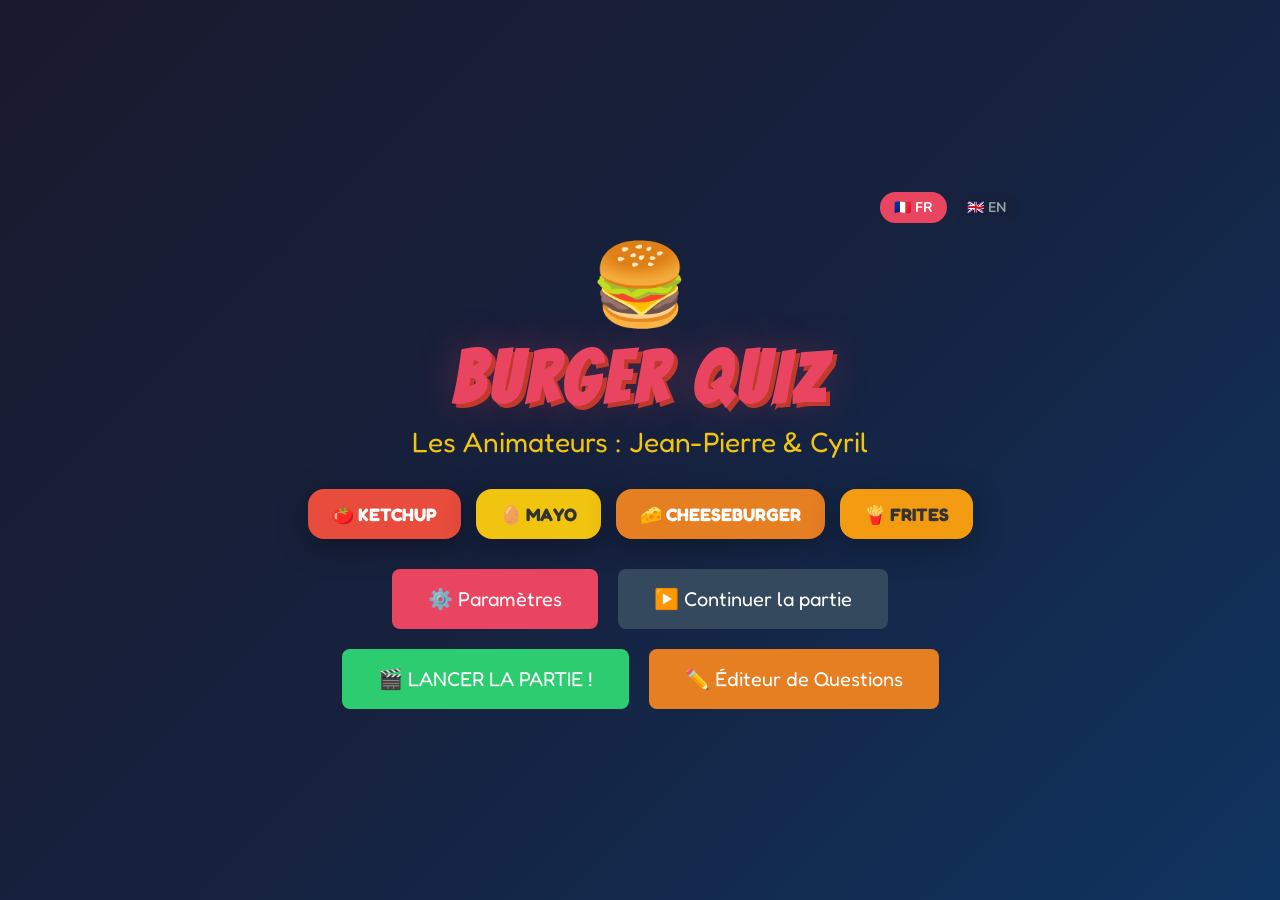
<file: index.html>
<!DOCTYPE html>
<html lang="fr">
<head>
  <meta charset="UTF-8">
  <meta name="viewport" content="width=device-width, initial-scale=1.0">
  <title>🍔 Burger Quiz - Les Animateurs</title>
  <link rel="stylesheet" href="css/style.css?v=20251025q">
  <link href="https://fonts.googleapis.com/css2?family=Bangers&family=Fredoka+One&family=Nunito:wght@400;700;900&display=swap" rel="stylesheet">
</head>
<body>

  <!-- ==================== ÉCRAN D'ACCUEIL ==================== -->
  <div id="screen-welcome" class="screen active">
    <div class="welcome-container">
      <div class="lang-toggle-container" id="lang-toggle-welcome">
        <button class="lang-btn" data-lang="fr" onclick="switchLang('fr')">🇫🇷 FR</button>
        <button class="lang-btn" data-lang="en" onclick="switchLang('en')">🇬🇧 EN</button>
      </div>
      <div class="logo-burger">
        <span class="bun-top">🍔</span>
        <h1>BURGER QUIZ</h1>
        <p class="subtitle" id="welcome-animateurs">Les Animateurs</p>
      </div>
      <div class="teams-preview" id="teams-preview">
        <!-- filled dynamically by buildTeamsPreview() -->
      </div>
      <div class="welcome-buttons">
        <button class="btn btn-primary btn-large" onclick="showScreen('screen-settings')">⚙️ Paramètres</button>
        <button class="btn btn-secondary btn-large" id="btn-continue" onclick="continueGame()" disabled>▶️ Continuer la partie</button>
        <button class="btn btn-accent btn-large" onclick="showThemePickModal()">🎬 LANCER LA PARTIE !</button>
        <button class="btn btn-primary btn-large" onclick="showScreen('screen-editor')" style="background:var(--color-cheeseburger)">✏️ Éditeur de Questions</button>
      </div>
    </div>
  </div>

  <!-- Modal tirage au sort des joueurs -->
  <div id="modal-player-draw" class="modal-overlay" style="display:none">
    <div class="modal-content" style="max-width:520px;text-align:left;max-height:90vh;overflow-y:auto">
      <h2 style="text-align:center;margin-bottom:6px">🎰 Tirage au sort des Joueurs</h2>
      <p style="text-align:center;color:var(--color-text-dim);font-size:14px;margin-bottom:16px">Ajoutez les prénoms (2 à 30 participants). Appuyez sur Entrée ou cliquez + pour ajouter.</p>
      <div id="player-fields-container" style="display:flex;flex-direction:column;gap:8px;margin-bottom:12px"></div>
      <button class="btn btn-secondary" onclick="addPlayerField()" style="width:100%;margin-bottom:16px">＋ Ajouter un participant</button>
      <div style="display:flex;gap:10px;justify-content:center">
        <button class="btn btn-secondary" onclick="document.getElementById('modal-player-draw').style.display='none'">Annuler</button>
        <button class="btn btn-accent" onclick="runPlayerDraw()">🎲 Tirer au sort !</button>
      </div>
      <div id="player-draw-preview" style="display:none;margin-top:20px;padding-top:16px;border-top:1px solid #1a3a6e"></div>
      <div id="player-draw-modal-btns" style="display:none;margin-top:14px;text-align:center">
        <button class="btn btn-primary" onclick="confirmPlayerDraw()">✅ Valider et fermer</button>
      </div>
    </div>
  </div>

  <!-- Modal sélection des thèmes -->
  <div id="modal-theme-pick" class="modal-overlay" style="display:none">
    <div class="modal-content" style="max-width:480px;text-align:left">
      <h2 style="text-align:center;margin-bottom:8px">🎨 Choix des Thèmes</h2>
      <p style="text-align:center;color:var(--color-text-dim);margin-bottom:20px;font-size:15px">Sélectionnez les thèmes à jouer. Si plusieurs sont cochés, les questions de tous ces thèmes seront mélangées.</p>
      <div id="modal-themes-container" style="display:flex;flex-direction:column;gap:14px;margin-bottom:24px">
        <!-- filled dynamically by showThemePickModal() -->
      </div>
      <div style="display:flex;gap:12px;justify-content:center">
        <button class="btn btn-secondary" onclick="document.getElementById('modal-theme-pick').style.display='none'">Annuler</button>
        <button class="btn btn-accent btn-large" onclick="applyThemesAndStart()">🎬 Lancer la partie !</button>
      </div>
    </div>
  </div>

  <!-- Modal confirmation nouvelle partie -->
  <div id="modal-confirm" class="modal-overlay" style="display:none">
    <div class="modal-content" style="max-width:420px;text-align:center">
      <h2>⚠️ Partie en cours</h2>
      <p style="margin:12px 0 24px;font-size:16px">Une partie est déjà en cours.<br>Voulez-vous vraiment tout recommencer à zéro ?</p>
      <div style="display:flex;gap:12px;justify-content:center">
        <button class="btn btn-secondary btn-large" onclick="closeConfirmModal()">Non, annuler</button>
        <button class="btn btn-accent btn-large" onclick="closeConfirmModal(); startGame()">Oui, nouvelle partie !</button>
      </div>
    </div>
  </div>

  <!-- Modal tirage au sort ex-aequo menus -->
  <div id="modal-tiebreak" class="modal-overlay" style="display:none">
    <div class="modal-content draw-modal" style="max-width:500px;text-align:center">
      <h2>🎰 Ex-aequo !</h2>
      <p id="tiebreak-desc" style="margin-bottom:18px;color:var(--color-text-dim)"></p>
      <div class="tiebreak-wheel-container">
        <canvas id="tiebreak-canvas" width="280" height="280"></canvas>
        <div class="tiebreak-pointer">▼</div>
      </div>
      <p id="tiebreak-result" style="font-family:var(--font-display);font-size:24px;margin-top:16px;min-height:32px"></p>
      <button class="btn btn-accent btn-large" id="btn-tiebreak-spin" onclick="spinTiebreakWheel()">🎡 Lancer la roue !</button>
      <button class="btn btn-primary btn-large" id="btn-tiebreak-done" onclick="closeTiebreakModal()" style="display:none">✅ Continuer</button>
    </div>
  </div>

  <!-- ==================== ÉCRAN PARAMÈTRES ==================== -->
  <div id="screen-settings" class="screen">
    <div class="settings-container">
      <div class="lang-toggle-container" id="lang-toggle-settings">
        <button class="lang-btn" data-lang="fr" onclick="switchLang('fr')">🇫🇷 FR</button>
        <button class="lang-btn" data-lang="en" onclick="switchLang('en')">🇬🇧 EN</button>
      </div>
      <h2 id="settings-title-h2">⚙️ Paramètres du Jeu</h2>
      <div class="settings-grid">

        <!-- Équipes -->
        <div class="settings-card">
          <h3 id="settings-teams-title">👥 Équipes</h3>
          <p class="rule-desc" id="settings-teams-desc">Choisissez le nombre d'équipes (2 à 6) qui participeront à la partie.</p>
          <div class="setting-row">
            <label id="settings-team-count-label">Nombre d'équipes</label>
            <select id="set-team-count">
              <option value="2">2 équipes</option>
              <option value="3">3 équipes</option>
              <option value="4" selected>4 équipes</option>
              <option value="5">5 équipes</option>
              <option value="6">6 équipes</option>
            </select>
          </div>
          <div id="teams-active-preview" style="display:flex;gap:8px;flex-wrap:wrap;margin-top:12px"></div>
        </div>

        <!-- Thèmes -->
        <div class="settings-card">
          <h3>🎨 Thèmes</h3>
          <p class="rule-desc">Sélectionnez un ou plusieurs thèmes. Seules les questions des thèmes choisis seront posées. (Tout décoché = tous les thèmes actifs)</p>
          <div id="set-themes-container" style="display:flex;flex-direction:column;gap:10px;margin-top:10px">
            <!-- filled dynamically by populateThemePicker() -->
          </div>
        </div>

        <!-- Nuggets -->
        <div class="settings-card">
          <h3>🟡 Épreuve 1 : Nuggets</h3>
          <p class="rule-desc">QCM à 4 choix, 4 niveaux de difficulté croissante. 1 question par équipe par niveau. Tirage au sort animé + suspense avant la réponse.</p>
          <div class="setting-row"><label>Points niveau 1 (très facile)</label><input type="number" id="set-nuggets-pts-1" value="1" min="1" max="10"></div>
          <div class="setting-row"><label>Points niveau 2</label><input type="number" id="set-nuggets-pts-2" value="1" min="1" max="10"></div>
          <div class="setting-row"><label>Points niveau 3</label><input type="number" id="set-nuggets-pts-3" value="1" min="1" max="10"></div>
          <div class="setting-row"><label>Points niveau 4 (le plus dur)</label><input type="number" id="set-nuggets-pts-4" value="1" min="1" max="10"></div>
          <div class="setting-row"><label>Timer par question (sec, 0 = sans)</label><input type="number" id="set-nuggets-timer" value="30" min="0" max="120"></div>
        </div>

        <!-- Sel ou Poivre -->
        <div class="settings-card">
          <h3>🧂 Épreuve 2 : Sel ou Poivre</h3>
          <p class="rule-desc">Questions de rapidité ! L'animateur lit les questions en salle. Toutes les équipes jouent ensemble. Bonne réponse = +X, Mauvaise = −X. L'animateur clique +/− par équipe.</p>
          <div class="setting-row"><label>Points (+X / −X)</label><input type="number" id="set-sop-points" value="1" min="1" max="10"></div>
        </div>

        <!-- Menus -->
        <div class="settings-card">
          <h3>📋 Épreuve 3 : Les Menus</h3>
          <p class="rule-desc">5 menus de 5 questions ouvertes. L'équipe 1ère au classement choisit son menu en premier, puis la 2ème, etc. L'animateur lit la question et juge la réponse.</p>
          <div class="setting-row"><label>Points par bonne réponse</label><input type="number" id="set-menus-points" value="2" min="1" max="10"></div>
          <div class="setting-row"><label>Timer par question (sec, 0 = sans)</label><input type="number" id="set-menus-timer" value="30" min="0" max="120"></div>
        </div>

        <!-- L'Addition -->
        <div class="settings-card card-addition">
          <h3>🧾 Épreuve 4 : L'Addition</h3>
          <p class="rule-desc">Questions de rapidité en salle ! Toutes les équipes jouent ensemble. Bonne réponse = +X, Mauvaise = −X. L'animateur clique +/− par équipe.</p>
          <div class="setting-row"><label>Points (+X / −X)</label><input type="number" id="set-addition-points" value="4" min="1" max="20"></div>
        </div>

        <!-- Burger de la Mort -->
        <div class="settings-card card-death">
          <h3>💀 Épreuve 5 : Burger de la Mort</h3>
          <p class="rule-desc">Épreuve finale réservée à l'équipe en tête ! Défi chronométré en salle, géré par l'animateur.</p>
          <div class="setting-row"><label>Timer par défaut (sec, 0 = sans)</label><input type="number" id="set-death-timer" value="0" min="0" max="120"></div>
        </div>

        <!-- Général -->
        <div class="settings-card card-general">
          <h3>🏆 Règles Générales</h3>
          <div class="setting-row"><label>Animateur 1</label><input type="text" id="set-animateur-1" value="Jean-Pierre" placeholder="Prénom animateur 1"></div>
          <div class="setting-row"><label>Animateur 2</label><input type="text" id="set-animateur-2" value="Cyril" placeholder="Prénom animateur 2"></div>
          <div class="setting-row">
            <label>Ordre des équipes</label>
            <select id="set-team-order">
              <option value="random" selected>🎲 Tirage au sort (animé)</option>
            </select>
          </div>
        </div>

        <!-- Joueurs -->
        <div class="settings-card">
          <h3>🎰 Tirage au sort des Joueurs</h3>
          <p class="rule-desc">Ajoutez les prénoms des participants, puis tirez au sort leur équipe automatiquement.</p>
          <div id="player-draw-result" style="display:none;margin-top:10px"></div>
          <div style="margin-top:14px">
            <button class="btn btn-primary" onclick="openPlayerDrawModal()">🎲 Tirer au sort les Équipes</button>
          </div>
        </div>

      </div>
      <div class="settings-actions">
        <button class="btn btn-secondary" onclick="showScreen('screen-welcome')">← Retour</button>
        <button class="btn btn-primary" onclick="saveSettings(); showScreen('screen-welcome')">💾 Sauvegarder</button>
      </div>
    </div>
  </div>

  <!-- ==================== ÉCRAN JEU PRINCIPAL ==================== -->
  <div id="screen-game" class="screen">
    <div class="scoreboard-bar" id="scoreboard-bar">
      <!-- filled dynamically by updateScoreboard() -->
    </div>

    <div class="round-indicator">
      <div class="round-tab" data-round="nuggets" id="tab-nuggets">🟡 Nuggets</div>
      <div class="round-tab" data-round="sel_ou_poivre" id="tab-sel_ou_poivre">🧂 Sel ou Poivre</div>
      <div class="round-tab" data-round="menus" id="tab-menus">📋 Menus</div>
      <div class="round-tab" data-round="addition" id="tab-addition">🧾 L'Addition</div>
      <div class="round-tab" data-round="burger_de_la_mort" id="tab-burger_de_la_mort">💀 Burger de la Mort</div>
    </div>

    <div class="question-area" id="question-area">
      <!-- NUGGETS zone -->
      <div id="zone-nuggets" class="game-zone" style="display:none;">
        <div class="current-team-banner">C'est au tour de : <strong id="nuggets-team-name">—</strong></div>
        <div class="question-card" id="nuggets-card">
          <div class="lang-toggle-container lang-toggle-q" id="lang-toggle-nuggets">
            <button class="lang-btn" data-lang="fr" onclick="setQuestionDisplayLang('nuggets','fr')">🇫🇷 FR</button>
            <button class="lang-btn" data-lang="en" onclick="setQuestionDisplayLang('nuggets','en')">🇬🇧 EN</button>
          </div>
          <div class="question-number" id="nuggets-q-number"></div>
          <div class="nuggets-level-badge" id="nuggets-level-badge"></div>
          <div class="question-theme-badge" id="nuggets-theme-badge" style="display:none;"></div>
          <div class="question-text" id="nuggets-q-text"></div>
          <div class="qcm-choices" id="nuggets-qcm-choices"></div>
          <div class="nuggets-suspense-overlay" id="nuggets-suspense" style="display:none;">
            <div class="suspense-dots"><span>.</span><span>.</span><span>.</span></div>
          </div>
          <div class="nuggets-result-overlay" id="nuggets-result" style="display:none;"></div>
        </div>
        <div class="timer-container" id="nuggets-timer-container" style="display:none;cursor:pointer" onclick="startNuggetsTimer()" title="Cliquez pour lancer le chrono">
          <div class="timer-ring">
            <svg viewBox="0 0 100 100"><circle class="timer-bg" cx="50" cy="50" r="45"></circle><circle class="timer-progress" id="timer-progress" cx="50" cy="50" r="45"></circle></svg>
            <div class="timer-text" id="timer-text">0</div>
          </div>
          <div class="timer-hint" id="nuggets-timer-hint">👆 Cliquez pour lancer</div>
        </div>
        <div class="nuggets-controls">
          <button class="btn btn-control" id="btn-next-question" onclick="nextQuestion()" style="display:none">➡️ Question suivante</button>
          <button class="btn btn-control btn-accent" id="btn-next-round" onclick="confirmNextRound()" style="display:none">⏭️ Prochaine épreuve</button>
        </div>
      </div>

      <!-- SEL OU POIVRE zone (rapidité en salle) -->
      <div id="zone-sop" class="game-zone" style="display:none;">
        <div class="speed-round-header">
          <h2>🧂 Sel ou Poivre — Questions de rapidité</h2>
          <p class="speed-round-rule">L'animateur lit les questions. Les équipes buzzent. Bonne réponse = <strong class="pts-plus" id="sop-pts-label">+1</strong> · Mauvaise = <strong class="pts-minus" id="sop-pts-label-neg">−1</strong></p>
        </div>
        <div class="speed-score-grid" id="sop-score-grid"></div>
        <div class="speed-controls">
          <button class="btn btn-control" id="btn-sop-next-round" onclick="confirmNextRound()">⏭️ Épreuve suivante</button>
        </div>
      </div>

      <!-- MENUS zone -->
      <div id="zone-menus" class="game-zone" style="display:none;">
        <!-- Phase 0: point score + classement avant choix -->
        <div id="menus-ranking-phase">
          <div class="menus-ranking-container">
            <h2 class="menus-ranking-title">📊 Classement avant les Menus</h2>
            <div class="menus-ranking-list" id="menus-ranking-list"></div>
            <p class="menus-ranking-ties" id="menus-ranking-ties" style="display:none"></p>
            <div class="menus-ranking-buttons">
              <button class="btn btn-primary btn-large" id="btn-menus-tiebreak" onclick="launchMenusTiebreak()" style="display:none">🎡 Lancer le tirage au sort</button>
            </div>
            <div id="menus-final-order" style="display:none">
              <h3 class="menus-order-title">📋 Ordre de choix des menus</h3>
              <div class="menus-order-list" id="menus-order-list"></div>
              <button class="btn btn-accent btn-large" onclick="proceedToMenuPick()">🍔 Choisir les menus !</button>
            </div>
          </div>
        </div>
        <!-- Phase 1: sélection du menu -->
        <div id="menus-pick-phase" style="display:none">
          <div style="display:flex;justify-content:space-between;align-items:center;flex-wrap:wrap;gap:8px;margin-bottom:6px">
            <div class="current-team-banner" style="margin:0">C'est au tour de : <strong id="menus-pick-team">—</strong> de choisir un menu</div>
            <div class="lang-toggle-container" id="lang-toggle-menus-pick" style="margin:0">
              <button class="lang-btn" data-lang="fr" onclick="setMenusPickLang('fr')">🇫🇷 FR</button>
              <button class="lang-btn" data-lang="en" onclick="setMenusPickLang('en')">🇬🇧 EN</button>
            </div>
          </div>
          <div class="menus-grid" id="menus-grid"></div>
        </div>
        <!-- Phase 2: questions du menu -->
        <div id="menus-play-phase" style="display:none;">
          <div class="current-team-banner"><strong id="menus-play-team">—</strong> · <span id="menus-play-menu-name"></span></div>
          <div class="question-card" id="menus-card">
            <div class="lang-toggle-container lang-toggle-q" id="lang-toggle-menus">
              <button class="lang-btn" data-lang="fr" onclick="setQuestionDisplayLang('menus','fr')">🇫🇷 FR</button>
              <button class="lang-btn" data-lang="en" onclick="setQuestionDisplayLang('menus','en')">🇬🇧 EN</button>
            </div>
            <div class="question-number" id="menus-q-number"></div>
            <div class="question-theme-badge" id="menus-theme-badge" style="display:none;"></div>
            <div class="question-text" id="menus-q-text"></div>
          </div>
          <div class="timer-container" id="menus-timer-container" style="display:none;cursor:pointer" onclick="startMenusTimer()" title="Cliquez pour lancer le chrono">
            <div class="timer-ring">
              <svg viewBox="0 0 100 100"><circle class="timer-bg" cx="50" cy="50" r="45"></circle><circle class="timer-progress" id="menus-timer-progress" cx="50" cy="50" r="45"></circle></svg>
              <div class="timer-text" id="menus-timer-text">0</div>
            </div>
            <div class="timer-hint" id="menus-timer-hint">👆 Cliquez pour lancer</div>
          </div>
          <div class="menus-answer-buttons" id="menus-answer-buttons">
            <button class="btn btn-menus-correct" id="btn-menus-correct" onclick="menusAnswer(true)">✅ CORRECT</button>
            <button class="btn btn-menus-incorrect" id="btn-menus-incorrect" onclick="menusAnswer(false)">❌ INCORRECT</button>
          </div>
          <div class="menus-points-feedback" id="menus-points-feedback"></div>
          <div class="menus-answers-reveal" id="menus-answers-reveal" style="display:none;"></div>
          <div class="menus-controls">
            <button class="btn btn-control" id="btn-menus-next" onclick="menusNextQuestion()" style="display:none">➡️ Question suivante</button>
            <button class="btn btn-control btn-accent" id="btn-menus-next-round" onclick="confirmNextRound()" style="display:none">⏭️ Prochaine épreuve</button>
          </div>
        </div>
        <!-- Phase 3: transition entre équipes -->
        <div id="menus-transition-phase" style="display:none;">
          <div class="menus-transition-container">
            <div class="menus-transition-summary" id="menus-transition-summary"></div>
            <div class="menus-transition-next" id="menus-transition-next"></div>
            <button class="btn btn-accent btn-large" id="btn-menus-transition" onclick="menusTransitionContinue()">▶️ C'est parti !</button>
          </div>
        </div>
      </div>

      <!-- L'ADDITION zone (rapidité en salle) -->
      <div id="zone-addition" class="game-zone" style="display:none;">
        <div class="speed-round-header">
          <h2>🧾 L'Addition — Questions de rapidité</h2>
          <p class="speed-round-rule">L'animateur lit les questions. Toutes les équipes jouent ensemble !<br>Bonne réponse = <strong class="pts-plus" id="add-pts-label">+4</strong> · Mauvaise = <strong class="pts-minus" id="add-pts-label-neg">−4</strong></p>
        </div>
        <div class="speed-score-grid" id="add-score-grid"></div>
        <div class="speed-controls">
          <button class="btn btn-control" id="btn-add-next-round" onclick="confirmNextRound(finishAddition)">⏭️ Épreuve suivante</button>
        </div>
      </div>

      <!-- POINT SCORE entre épreuves -->
      <div id="zone-inter-round" class="game-zone" style="display:none;">
        <div class="inter-round-container">
          <h2 class="inter-round-title" id="inter-round-title">📊 Point Score</h2>
          <div class="inter-round-ranking" id="inter-round-ranking"></div>
          <div class="inter-round-next" id="inter-round-next"></div>
          <button class="btn btn-accent btn-large" id="btn-inter-round-continue" onclick="interRoundContinue()">▶️ Épreuve suivante</button>
        </div>
      </div>

      <!-- ANNONCE GAGNANT (entre Addition et Burger de la Mort) -->
      <div id="zone-winner-announce" class="game-zone" style="display:none;">
        <div class="winner-announce-container">
          <div class="winner-icon" id="winner-announce-icon"></div>
          <h2 class="winner-title" id="winner-announce-title"></h2>
          <p class="winner-message" id="winner-announce-msg"></p>
          <div class="winner-podium" id="winner-podium"></div>
          <button class="btn btn-accent btn-large" onclick="proceedToDeath()" style="margin-top:24px">💀 Passer au Burger de la Mort</button>
        </div>
      </div>

      <!-- BURGER DE LA MORT zone -->
      <div id="zone-death" class="game-zone" style="display:none;">
        <div class="death-header">
          <h2>💀 Burger de la Mort</h2>
          <p class="death-rule">Épreuve finale réservée à l'équipe en tête !</p>
          <div class="death-winner-banner" id="death-winner-banner"></div>
          <p class="death-choose-member" id="death-choose-msg" style="font-family:var(--font-heading);font-size:18px;color:var(--color-text-dim);margin-top:12px"></p>
        </div>
        <div class="question-card" id="death-card" style="display:none;">
          <div class="lang-toggle-container lang-toggle-q" id="lang-toggle-death">
            <button class="lang-btn" data-lang="fr" onclick="setQuestionDisplayLang('death','fr')">🇫🇷 FR</button>
            <button class="lang-btn" data-lang="en" onclick="setQuestionDisplayLang('death','en')">🇬🇧 EN</button>
          </div>
          <div class="question-text" id="death-q-text"></div>
          <div class="death-answer" id="death-answer" style="display:none;"></div>
        </div>
        <div class="timer-container" id="death-timer-container" style="display:none;">
          <div class="timer-ring">
            <svg viewBox="0 0 100 100"><circle class="timer-bg" cx="50" cy="50" r="45"></circle><circle class="timer-progress" id="death-timer-progress" cx="50" cy="50" r="45"></circle></svg>
            <div class="timer-text" id="death-timer-text">0</div>
          </div>
        </div>
        <div class="death-controls">
          <button class="btn btn-primary btn-large" onclick="resetGame()">🏠 Retour au Menu principal</button>
        </div>
      </div>
    </div>
  </div>

  <!-- ==================== ÉCRAN ÉDITEUR DE QUESTIONS ==================== -->
  <div id="screen-editor" class="screen">
    <div class="editor-container">
      <h2 class="editor-title">✏️ Éditeur de Questions</h2>
      <p class="editor-subtitle">Créez des questions Nuggets par thème et des Menus de 5 questions.</p>

      <!-- Tabs Nuggets / Menus -->
      <div class="editor-tabs">
        <button class="editor-tab active" data-tab="nuggets" onclick="editorSwitchTab('nuggets')">🟡 Nuggets</button>
        <button class="editor-tab" data-tab="menus" onclick="editorSwitchTab('menus')">📋 Menus</button>
        <button class="editor-tab" data-tab="sop" onclick="editorSwitchTab('sop')">🧂 Sel ou Poivre</button>
        <button class="editor-tab" data-tab="add" onclick="editorSwitchTab('add')">🧾 L'Addition</button>
        <button class="editor-tab" data-tab="bdm" onclick="editorSwitchTab('bdm')">💀 Burger de la Mort</button>
      </div>

      <!-- ====== TAB NUGGETS ====== -->
      <div id="editor-tab-nuggets" class="editor-tab-content active">
        <div class="editor-section-header">
          <h3>🟡 Créer une question Nuggets (QCM)</h3>
          <p class="rule-desc">Question à choix multiples avec 4 propositions. Choisissez le thème, le niveau et indiquez la bonne réponse.</p>
        </div>
        <div class="editor-form" id="form-nugget">
          <div class="editor-row">
            <label>Thème</label>
            <div class="editor-theme-input">
              <select id="ed-nugget-theme" onchange="editorThemeSelectChange(this)">
                <option value="">-- Choisir un thème --</option>
                <option value="__new__">+ Nouveau thème...</option>
              </select>
              <input type="text" id="ed-nugget-theme-new" placeholder="Nom du nouveau thème" style="display:none">
            </div>
          </div>
          <div class="editor-row">
            <label>Niveau</label>
            <select id="ed-nugget-level">
              <option value="niveau_1">Niveau 1 (Facile)</option>
              <option value="niveau_2">Niveau 2</option>
              <option value="niveau_3">Niveau 3</option>
              <option value="niveau_4">Niveau 4 (Difficile)</option>
            </select>
          </div>
          <div class="editor-row"><label>Question (FR)</label><textarea id="ed-nugget-fr" rows="2" placeholder="Votre question en français..."></textarea></div>
          <div class="editor-row"><label>Question (EN)</label><textarea id="ed-nugget-en" rows="2" placeholder="Your question in English..."></textarea></div>
          <div class="editor-row"><label>Choix 1 (FR / EN)</label><div class="editor-dual-input"><input type="text" id="ed-nugget-c1-fr" placeholder="Choix FR"><input type="text" id="ed-nugget-c1-en" placeholder="Choice EN"></div></div>
          <div class="editor-row"><label>Choix 2 (FR / EN)</label><div class="editor-dual-input"><input type="text" id="ed-nugget-c2-fr" placeholder="Choix FR"><input type="text" id="ed-nugget-c2-en" placeholder="Choice EN"></div></div>
          <div class="editor-row"><label>Choix 3 (FR / EN)</label><div class="editor-dual-input"><input type="text" id="ed-nugget-c3-fr" placeholder="Choix FR"><input type="text" id="ed-nugget-c3-en" placeholder="Choice EN"></div></div>
          <div class="editor-row"><label>Choix 4 (FR / EN)</label><div class="editor-dual-input"><input type="text" id="ed-nugget-c4-fr" placeholder="Choix FR"><input type="text" id="ed-nugget-c4-en" placeholder="Choice EN"></div></div>
          <div class="editor-row">
            <label>Bonne réponse</label>
            <select id="ed-nugget-answer">
              <option value="0">Choix 1</option>
              <option value="1">Choix 2</option>
              <option value="2">Choix 3</option>
              <option value="3">Choix 4</option>
            </select>
          </div>
          <div class="editor-actions">
            <button class="btn btn-accent" onclick="editorSaveNugget()">💾 Ajouter la question</button>
          </div>
        </div>

        <!-- Liste des questions nuggets custom -->
        <div class="editor-list-section">
          <h3>📋 Questions Nuggets ajoutées</h3>
          <div class="editor-filter-row">
            <label>Filtrer par thème :</label>
            <select id="ed-nugget-filter-theme" onchange="editorRenderNuggetsList()">
              <option value="">Tous les thèmes</option>
            </select>
            <label>Niveau :</label>
            <select id="ed-nugget-filter-level" onchange="editorRenderNuggetsList()">
              <option value="">Tous</option>
              <option value="niveau_1">Niveau 1</option>
              <option value="niveau_2">Niveau 2</option>
              <option value="niveau_3">Niveau 3</option>
              <option value="niveau_4">Niveau 4</option>
            </select>
          </div>
          <div id="editor-nuggets-list" class="editor-questions-list"></div>
        </div>
      </div>

      <!-- ====== TAB MENUS ====== -->
      <div id="editor-tab-menus" class="editor-tab-content">
        <div class="editor-section-header">
          <h3>📋 Créer un Menu (5 questions ouvertes)</h3>
          <p class="rule-desc">Chaque menu contient exactement 5 questions ouvertes. Choisissez un thème et un nom de menu amusant.</p>
        </div>
        <div class="editor-form" id="form-menu">
          <div class="editor-row">
            <label>Thème</label>
            <div class="editor-theme-input">
              <select id="ed-menu-theme" onchange="editorThemeSelectChange(this)">
                <option value="">-- Choisir un thème --</option>
                <option value="__new__">+ Nouveau thème...</option>
              </select>
              <input type="text" id="ed-menu-theme-new" placeholder="Nom du nouveau thème" style="display:none">
            </div>
          </div>
          <div class="editor-row"><label>Emoji du menu</label><input type="text" id="ed-menu-emoji" placeholder="Ex: 🍔, 🌶️, 🧀" maxlength="4" style="width:80px;text-align:center;font-size:28px"></div>
          <div class="editor-row"><label>Nom du menu</label><input type="text" id="ed-menu-name" placeholder="Ex: Y'a t'il un Copilot dans l'avion ?"></div>

          <div class="editor-menu-questions">
            <h4>Les 5 questions du menu :</h4>
            <div class="editor-menu-q" data-idx="0">
              <span class="editor-menu-q-num">Q1</span>
              <div class="editor-menu-q-fields">
                <textarea rows="1" placeholder="Question FR" class="ed-mq-fr"></textarea>
                <textarea rows="1" placeholder="Question EN" class="ed-mq-en"></textarea>
                <input type="text" placeholder="Réponses possibles FR (séparées par ;)" class="ed-mq-rep-fr">
                <input type="text" placeholder="Possible answers EN (separated by ;)" class="ed-mq-rep-en">
              </div>
            </div>
            <div class="editor-menu-q" data-idx="1">
              <span class="editor-menu-q-num">Q2</span>
              <div class="editor-menu-q-fields">
                <textarea rows="1" placeholder="Question FR" class="ed-mq-fr"></textarea>
                <textarea rows="1" placeholder="Question EN" class="ed-mq-en"></textarea>
                <input type="text" placeholder="Réponses possibles FR (séparées par ;)" class="ed-mq-rep-fr">
                <input type="text" placeholder="Possible answers EN (separated by ;)" class="ed-mq-rep-en">
              </div>
            </div>
            <div class="editor-menu-q" data-idx="2">
              <span class="editor-menu-q-num">Q3</span>
              <div class="editor-menu-q-fields">
                <textarea rows="1" placeholder="Question FR" class="ed-mq-fr"></textarea>
                <textarea rows="1" placeholder="Question EN" class="ed-mq-en"></textarea>
                <input type="text" placeholder="Réponses possibles FR (séparées par ;)" class="ed-mq-rep-fr">
                <input type="text" placeholder="Possible answers EN (separated by ;)" class="ed-mq-rep-en">
              </div>
            </div>
            <div class="editor-menu-q" data-idx="3">
              <span class="editor-menu-q-num">Q4</span>
              <div class="editor-menu-q-fields">
                <textarea rows="1" placeholder="Question FR" class="ed-mq-fr"></textarea>
                <textarea rows="1" placeholder="Question EN" class="ed-mq-en"></textarea>
                <input type="text" placeholder="Réponses possibles FR (séparées par ;)" class="ed-mq-rep-fr">
                <input type="text" placeholder="Possible answers EN (separated by ;)" class="ed-mq-rep-en">
              </div>
            </div>
            <div class="editor-menu-q" data-idx="4">
              <span class="editor-menu-q-num">Q5</span>
              <div class="editor-menu-q-fields">
                <textarea rows="1" placeholder="Question FR" class="ed-mq-fr"></textarea>
                <textarea rows="1" placeholder="Question EN" class="ed-mq-en"></textarea>
                <input type="text" placeholder="Réponses possibles FR (séparées par ;)" class="ed-mq-rep-fr">
                <input type="text" placeholder="Possible answers EN (separated by ;)" class="ed-mq-rep-en">
              </div>
            </div>
          </div>
          <div class="editor-actions">
            <button class="btn btn-accent" onclick="editorSaveMenu()">💾 Ajouter le menu</button>
          </div>
        </div>

        <!-- Liste des menus custom -->
        <div class="editor-list-section">
          <h3>📋 Menus ajoutés</h3>
          <div class="editor-filter-row">
            <label>Filtrer par thème :</label>
            <select id="ed-menu-filter-theme" onchange="editorRenderMenusList()">
              <option value="">Tous les thèmes</option>
            </select>
          </div>
          <div id="editor-menus-list" class="editor-questions-list"></div>
        </div>
      </div>

      <!-- ====== TAB SEL OU POIVRE ====== -->
      <div id="editor-tab-sop" class="editor-tab-content">
        <div class="editor-section-header">
          <h3>🧂 Banque Sel ou Poivre</h3>
          <p class="rule-desc">Affirmations à juger Vrai (SEL) ou Faux (POIVRE), classées par thème. Cette banque sert à les stocker et les retrouver : elle n'est pas utilisée en mode jeu.</p>
        </div>
        <div class="editor-form" id="form-sop">
          <div class="editor-row">
            <label>Thème</label>
            <div>
              <select id="ed-sop-theme" onchange="editorThemeSelectChange(this)">
                <option value="">— Choisir un thème —</option>
                <option value="__new__">＋ Nouveau thème…</option>
              </select>
              <input type="text" id="ed-sop-theme-new" placeholder="Nom du nouveau thème" style="display:none">
            </div>
          </div>
          <div class="editor-row"><label>Affirmation (FR)</label><textarea id="ed-sop-fr" rows="2" placeholder="Ex : Le ketchup était vendu comme médicament."></textarea></div>
          <div class="editor-row"><label>Affirmation (EN)</label><textarea id="ed-sop-en" rows="2" placeholder="Statement in English..."></textarea></div>
          <div class="editor-row">
            <label>Bonne réponse</label>
            <select id="ed-sop-answer">
              <option value="sel">🧂 SEL (Vrai)</option>
              <option value="poivre">🌶️ POIVRE (Faux)</option>
            </select>
          </div>
          <div class="editor-row"><label>Explication (FR)</label><input type="text" id="ed-sop-expl-fr" placeholder="Optionnel"></div>
          <div class="editor-row"><label>Explication (EN)</label><input type="text" id="ed-sop-expl-en" placeholder="Optional"></div>
          <div class="editor-actions">
            <button class="btn btn-accent" id="ed-sop-save" onclick="editorSaveSop()">💾 Ajouter la question</button>
            <button class="btn btn-secondary" id="ed-sop-cancel" style="display:none" onclick="editorClearSopForm()">Annuler</button>
          </div>
        </div>

        <div class="editor-list-section">
          <h3>📋 Questions Sel ou Poivre <small id="ed-sop-count"></small></h3>
          <div class="editor-filter-row">
            <label>Filtrer par thème :</label>
            <select id="ed-sop-filter-theme" onchange="editorRenderSopList()">
              <option value="">Tous les thèmes</option>
            </select>
            <label>Réponse :</label>
            <select id="ed-sop-filter-answer" onchange="editorRenderSopList()">
              <option value="">Toutes</option>
              <option value="sel">SEL</option>
              <option value="poivre">POIVRE</option>
            </select>
          </div>
          <div id="editor-sop-list" class="editor-questions-list"></div>
        </div>
      </div>

      <!-- ====== TAB L'ADDITION ====== -->
      <div id="editor-tab-add" class="editor-tab-content">
        <div class="editor-section-header">
          <h3>🧾 Banque L'Addition</h3>
          <p class="rule-desc">Questions regroupées par série (ex. « Mais il bouffe quoi ? » : un indice par ligne, chacun avec sa réponse). Thème au choix (Culture générale par défaut). Cette banque sert à stocker et retrouver les questions : elle n'est pas utilisée en mode jeu.</p>
        </div>
        <div class="editor-form" id="form-add">
          <div class="editor-row"><label>Thème</label><input type="text" id="ed-add-theme" list="ed-add-theme-list" value="Culture générale"><datalist id="ed-add-theme-list"></datalist></div>
          <div class="editor-row"><label>Série (titre FR)</label><input type="text" id="ed-add-group" list="ed-add-group-list" placeholder="Ex : Mais il bouffe quoi ?"><datalist id="ed-add-group-list"></datalist></div>
          <div class="editor-row"><label>Série (titre EN)</label><input type="text" id="ed-add-group-en" placeholder="Series title in English (optional)"></div>
          <div class="editor-row"><label>Indice (FR)</label><textarea id="ed-add-fr" rows="2" placeholder="Ex : Popeye"></textarea></div>
          <div class="editor-row"><label>Indice (EN)</label><textarea id="ed-add-en" rows="2" placeholder="Question in English..."></textarea></div>
          <div class="editor-row"><label>Réponse (FR)</label><textarea id="ed-add-ans-fr" rows="2" placeholder="Ex : Épinards"></textarea></div>
          <div class="editor-row"><label>Réponse (EN)</label><textarea id="ed-add-ans-en" rows="2" placeholder="Answer in English..."></textarea></div>
          <div class="editor-actions">
            <button class="btn btn-accent" id="ed-add-save" onclick="bankSave('add')">💾 Ajouter la question</button>
            <button class="btn btn-secondary" id="ed-add-cancel" style="display:none" onclick="bankClearForm('add')">Annuler</button>
          </div>
        </div>
        <div class="editor-list-section">
          <h3>📋 Questions L'Addition <small id="ed-add-count"></small></h3>
          <div class="editor-filter-row">
            <label>Série :</label>
            <select id="ed-add-filter-group" onchange="bankRenderList('add')"><option value="">Toutes</option></select>
            <label>Thème :</label>
            <select id="ed-add-filter-theme" onchange="bankRenderList('add')"><option value="">Tous</option></select>
            <label>Rechercher :</label>
            <input type="text" id="ed-add-search" placeholder="Mot de la question ou de la réponse" oninput="bankRenderList('add')">
          </div>
          <div id="editor-add-list" class="editor-questions-list"></div>
        </div>
      </div>

      <!-- ====== TAB BURGER DE LA MORT ====== -->
      <div id="editor-tab-bdm" class="editor-tab-content">
        <div class="editor-section-header">
          <h3>💀 Banque Burger de la Mort</h3>
          <p class="rule-desc">Défis regroupés par burger (10 questions par burger), chacun avec sa réponse attendue. Thème au choix (Culture générale par défaut). Cette banque sert à stocker et retrouver les questions : elle n'est pas utilisée en mode jeu.</p>
        </div>
        <div class="editor-form" id="form-bdm">
          <div class="editor-row"><label>Thème</label><input type="text" id="ed-bdm-theme" list="ed-bdm-theme-list" value="Culture générale"><datalist id="ed-bdm-theme-list"></datalist></div>
          <div class="editor-row"><label>Question (FR)</label><textarea id="ed-bdm-fr" rows="2" placeholder="Ex : Citez 5 fromages français."></textarea></div>
          <div class="editor-row"><label>Question (EN)</label><textarea id="ed-bdm-en" rows="2" placeholder="Question in English..."></textarea></div>
          <div class="editor-row"><label>Réponse (FR)</label><textarea id="ed-bdm-ans-fr" rows="2" placeholder="Ex : Brie, Comté, Camembert, Roquefort, Cantal…"></textarea></div>
          <div class="editor-row"><label>Réponse (EN)</label><textarea id="ed-bdm-ans-en" rows="2" placeholder="Answer in English..."></textarea></div>
          <div class="editor-row"><label>Burger (nom)</label><input type="text" id="ed-bdm-group" list="ed-bdm-group-list" placeholder="Ex : Burger Vendredi 13 (10 questions par burger)"><datalist id="ed-bdm-group-list"></datalist></div>
          <div class="editor-row"><label>Chrono (secondes)</label><input type="number" id="ed-bdm-timer" value="30" min="5" max="300"></div>
          <div class="editor-actions">
            <button class="btn btn-accent" id="ed-bdm-save" onclick="bankSave('bdm')">💾 Ajouter la question</button>
            <button class="btn btn-secondary" id="ed-bdm-cancel" style="display:none" onclick="bankClearForm('bdm')">Annuler</button>
          </div>
        </div>
        <div class="editor-list-section">
          <h3>📋 Questions Burger de la Mort <small id="ed-bdm-count"></small></h3>
          <div class="editor-filter-row">
            <label>Thème :</label>
            <select id="ed-bdm-filter-theme" onchange="bankRenderList('bdm')"><option value="">Tous</option></select>
            <label>Burger :</label>
            <select id="ed-bdm-filter-group" onchange="bankRenderList('bdm')"><option value="">Tous</option></select>
            <label>Rechercher :</label>
            <input type="text" id="ed-bdm-search" placeholder="Mot de la question ou de la réponse" oninput="bankRenderList('bdm')">
          </div>
          <div id="editor-bdm-list" class="editor-questions-list"></div>
        </div>
      </div>

      <!-- Export / Import -->
      <div class="editor-export-section">
        <h3>📦 Import / Export</h3>
        <p class="rule-desc">Exportez vos questions pour les sauvegarder ou les partager, ou importez un fichier JSON.</p>
        <div class="editor-actions">
          <button class="btn btn-primary" onclick="editorExportJSON()">📥 Exporter JSON</button>
          <button class="btn btn-secondary" onclick="document.getElementById('ed-import-file').click()">📤 Importer JSON</button>
          <input type="file" id="ed-import-file" accept=".json" style="display:none" onchange="editorImportJSON(event)">
          <button class="btn btn-secondary" style="background:var(--color-danger)" onclick="editorClearAll()">🗑️ Tout supprimer</button>
        </div>
      </div>

      <div class="settings-actions" style="margin-top:30px">
        <button class="btn btn-secondary btn-large" onclick="showScreen('screen-welcome')">← Retour au Menu</button>
      </div>
    </div>
  </div>

  <!-- ==================== ÉCRAN RÉSULTATS ==================== -->
  <div id="screen-results" class="screen">
    <div class="results-container">
      <h1 class="results-title">🏆 FIN DU BURGER QUIZ !</h1>
      <div class="podium" id="podium"></div>
      <div class="results-details" id="results-details"></div>
      <button class="btn btn-primary btn-large" onclick="resetGame()">🔄 Nouvelle Partie</button>
    </div>
  </div>

  <!-- ==================== MODALS ==================== -->
  <!-- Modal confirmation épreuve suivante -->
  <div id="modal-next-round" class="modal-overlay" style="display:none">
    <div class="modal-content" style="max-width:420px;text-align:center">
      <h2>⏭️ Épreuve suivante</h2>
      <p style="margin:12px 0 24px;font-size:16px">Êtes-vous sûr de vouloir passer à l'épreuve suivante ?</p>
      <div style="display:flex;gap:12px;justify-content:center">
        <button class="btn btn-secondary btn-large" onclick="closeNextRoundModal()">Non, rester</button>
        <button class="btn btn-accent btn-large" id="btn-confirm-next-round" onclick="closeNextRoundModal(); nextRound()">Oui, on passe !</button>
      </div>
    </div>
  </div>

  <div class="modal-overlay" id="modal-round" style="display:none;">
    <div class="modal-content round-intro">
      <div class="round-intro-icon" id="round-intro-icon"></div>
      <h2 id="round-intro-title"></h2>
      <p id="round-intro-desc"></p>
      <p class="round-intro-scoring" id="round-intro-scoring"></p>
      <button class="btn btn-accent btn-large" onclick="closeRoundModal()">C'est Parti ! 🍔</button>
    </div>
  </div>

  <div class="modal-overlay" id="modal-team-draw" style="display:none;">
    <div class="modal-content draw-modal">
      <h2>🎲 Tirage au sort de l'ordre !</h2>
      <div class="draw-slots" id="draw-team-slots">
        <!-- filled dynamically by showTeamDrawModal() -->
      </div>
      <button class="btn btn-accent btn-large" id="btn-start-team-draw" onclick="runTeamDrawAnimation()">🎲 Lancer le tirage !</button>
      <button class="btn btn-primary btn-large" id="btn-team-draw-done" style="display:none;" onclick="closeTeamDrawModal()">C'est Parti ! 🍔</button>
    </div>
  </div>

  <div class="modal-overlay" id="modal-question-draw" style="display:none;">
    <div class="modal-content draw-modal">
      <h2 id="question-draw-title">🎰 Tirage de la question...</h2>
      <p class="draw-team-label" id="question-draw-team"></p>
      <div class="draw-roulette"><div class="roulette-window"><div class="roulette-strip" id="roulette-strip"></div></div></div>
      <p class="draw-subtitle" id="question-draw-sub"></p>
    </div>
  </div>

  <script src="js/i18n.js?v=20251025q"></script>
  <script src="js/questions.js?v=20251025q"></script>
  <script src="js/addition_bank.js?v=20251025q"></script>
  <script src="js/bdm_bank.js?v=20251025q"></script>
  <script src="js/sop_bank.js?v=20251025q"></script>
  <script src="js/editor.js?v=20251025q"></script>
  <script src="js/sop_editor.js?v=20251025q"></script>
  <script src="js/bank_editor.js?v=20251025q"></script>
  <script src="js/app.js?v=20251025q"></script>
</body>
</html>
</file>
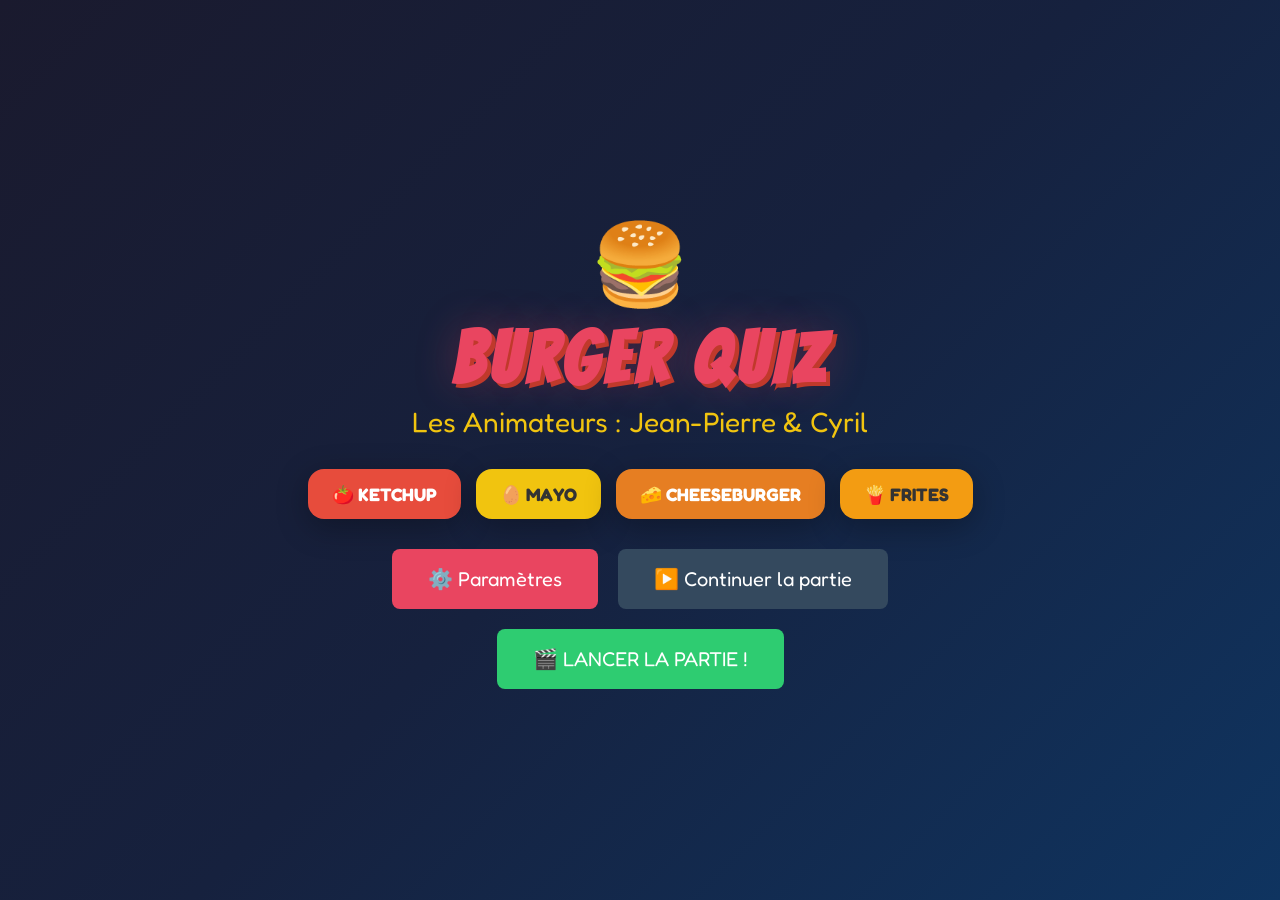
<file: save_1/index.html>
<!DOCTYPE html>
<html lang="fr">
<head>
  <meta charset="UTF-8">
  <meta name="viewport" content="width=device-width, initial-scale=1.0">
  <title>🍔 Burger Quiz - Les Animateurs</title>
  <link rel="stylesheet" href="css/style.css">
  <link href="https://fonts.googleapis.com/css2?family=Bangers&family=Fredoka+One&family=Nunito:wght@400;700;900&display=swap" rel="stylesheet">
</head>
<body>

  <!-- ==================== ÉCRAN D'ACCUEIL ==================== -->
  <div id="screen-welcome" class="screen active">
    <div class="welcome-container">
      <div class="logo-burger">
        <span class="bun-top">🍔</span>
        <h1>BURGER QUIZ</h1>
        <p class="subtitle" id="welcome-animateurs">Les Animateurs</p>
      </div>
      <div class="teams-preview">
        <div class="team-badge team-ketchup">🍅 KETCHUP</div>
        <div class="team-badge team-mayo">🥚 MAYO</div>
        <div class="team-badge team-cheeseburger">🧀 CHEESEBURGER</div>
        <div class="team-badge team-frites">🍟 FRITES</div>
      </div>
      <div class="welcome-buttons">
        <button class="btn btn-primary btn-large" onclick="showScreen('screen-settings')">⚙️ Paramètres</button>
        <button class="btn btn-secondary btn-large" id="btn-continue" onclick="continueGame()" disabled>▶️ Continuer la partie</button>
        <button class="btn btn-accent btn-large" onclick="confirmStartGame()">🎬 LANCER LA PARTIE !</button>
      </div>
    </div>
  </div>

  <!-- Modal confirmation nouvelle partie -->
  <div id="modal-confirm" class="modal-overlay" style="display:none">
    <div class="modal-content" style="max-width:420px;text-align:center">
      <h2>⚠️ Partie en cours</h2>
      <p style="margin:12px 0 24px;font-size:16px">Une partie est déjà en cours.<br>Voulez-vous vraiment tout recommencer à zéro ?</p>
      <div style="display:flex;gap:12px;justify-content:center">
        <button class="btn btn-secondary btn-large" onclick="closeConfirmModal()">Non, annuler</button>
        <button class="btn btn-accent btn-large" onclick="closeConfirmModal(); startGame()">Oui, nouvelle partie !</button>
      </div>
    </div>
  </div>

  <!-- Modal tirage au sort ex-aequo menus -->
  <div id="modal-tiebreak" class="modal-overlay" style="display:none">
    <div class="modal-content draw-modal" style="max-width:500px;text-align:center">
      <h2>🎰 Ex-aequo !</h2>
      <p id="tiebreak-desc" style="margin-bottom:18px;color:var(--color-text-dim)"></p>
      <div class="tiebreak-wheel-container">
        <canvas id="tiebreak-canvas" width="280" height="280"></canvas>
        <div class="tiebreak-pointer">▼</div>
      </div>
      <p id="tiebreak-result" style="font-family:var(--font-display);font-size:24px;margin-top:16px;min-height:32px"></p>
      <button class="btn btn-accent btn-large" id="btn-tiebreak-spin" onclick="spinTiebreakWheel()">🎡 Lancer la roue !</button>
      <button class="btn btn-primary btn-large" id="btn-tiebreak-done" onclick="closeTiebreakModal()" style="display:none">✅ Continuer</button>
    </div>
  </div>

  <!-- ==================== ÉCRAN PARAMÈTRES ==================== -->
  <div id="screen-settings" class="screen">
    <div class="settings-container">
      <h2>⚙️ Paramètres du Jeu</h2>
      <div class="settings-grid">

        <!-- Nuggets -->
        <div class="settings-card">
          <h3>🟡 Épreuve 1 : Nuggets</h3>
          <p class="rule-desc">QCM à 4 choix, 4 niveaux de difficulté croissante. 1 question par équipe par niveau. Tirage au sort animé + suspense avant la réponse.</p>
          <div class="setting-row"><label>Points niveau 1 (très facile)</label><input type="number" id="set-nuggets-pts-1" value="1" min="1" max="10"></div>
          <div class="setting-row"><label>Points niveau 2</label><input type="number" id="set-nuggets-pts-2" value="1" min="1" max="10"></div>
          <div class="setting-row"><label>Points niveau 3</label><input type="number" id="set-nuggets-pts-3" value="1" min="1" max="10"></div>
          <div class="setting-row"><label>Points niveau 4 (le plus dur)</label><input type="number" id="set-nuggets-pts-4" value="1" min="1" max="10"></div>
          <div class="setting-row"><label>Timer par question (sec, 0 = sans)</label><input type="number" id="set-nuggets-timer" value="30" min="0" max="120"></div>
        </div>

        <!-- Sel ou Poivre -->
        <div class="settings-card">
          <h3>🧂 Épreuve 2 : Sel ou Poivre</h3>
          <p class="rule-desc">Questions de rapidité ! L'animateur lit les questions en salle. Toutes les équipes jouent ensemble. Bonne réponse = +X, Mauvaise = −X. L'animateur clique +/− par équipe.</p>
          <div class="setting-row"><label>Points (+X / −X)</label><input type="number" id="set-sop-points" value="1" min="1" max="10"></div>
        </div>

        <!-- Menus -->
        <div class="settings-card">
          <h3>📋 Épreuve 3 : Les Menus</h3>
          <p class="rule-desc">5 menus de 5 questions ouvertes. L'équipe 1ère au classement choisit son menu en premier, puis la 2ème, etc. L'animateur lit la question et juge la réponse.</p>
          <div class="setting-row"><label>Points par bonne réponse</label><input type="number" id="set-menus-points" value="2" min="1" max="10"></div>
          <div class="setting-row"><label>Timer par question (sec, 0 = sans)</label><input type="number" id="set-menus-timer" value="30" min="0" max="120"></div>
        </div>

        <!-- L'Addition -->
        <div class="settings-card card-addition">
          <h3>🧾 Épreuve 4 : L'Addition</h3>
          <p class="rule-desc">Questions de rapidité en salle ! Toutes les équipes jouent ensemble. Bonne réponse = +X, Mauvaise = −X. L'animateur clique +/− par équipe.</p>
          <div class="setting-row"><label>Points (+X / −X)</label><input type="number" id="set-addition-points" value="4" min="1" max="20"></div>
        </div>

        <!-- Burger de la Mort -->
        <div class="settings-card card-death">
          <h3>💀 Épreuve 5 : Burger de la Mort</h3>
          <p class="rule-desc">Épreuve finale réservée à l'équipe en tête ! Défi chronométré en salle, géré par l'animateur.</p>
          <div class="setting-row"><label>Timer par défaut (sec, 0 = sans)</label><input type="number" id="set-death-timer" value="0" min="0" max="120"></div>
        </div>

        <!-- Général -->
        <div class="settings-card card-general">
          <h3>🏆 Règles Générales</h3>
          <div class="setting-row"><label>Animateur 1</label><input type="text" id="set-animateur-1" value="Jean-Pierre" placeholder="Prénom animateur 1"></div>
          <div class="setting-row"><label>Animateur 2</label><input type="text" id="set-animateur-2" value="Cyril" placeholder="Prénom animateur 2"></div>
          <div class="setting-row">
            <label>Ordre des équipes</label>
            <select id="set-team-order">
              <option value="random" selected>🎲 Tirage au sort (animé)</option>
              <option value="ketchup-first">Ketchup commence</option>
              <option value="mayo-first">Mayo commence</option>
              <option value="cheeseburger-first">Cheeseburger commence</option>
              <option value="frites-first">Frites commence</option>
            </select>
          </div>
        </div>
      </div>
      <div class="settings-actions">
        <button class="btn btn-secondary" onclick="showScreen('screen-welcome')">← Retour</button>
        <button class="btn btn-primary" onclick="saveSettings(); showScreen('screen-welcome')">💾 Sauvegarder</button>
      </div>
    </div>
  </div>

  <!-- ==================== ÉCRAN JEU PRINCIPAL ==================== -->
  <div id="screen-game" class="screen">
    <div class="scoreboard-bar">
      <div class="team-score team-ketchup" id="score-ketchup">
        <span class="team-icon">🍅</span><span class="team-name">KETCHUP</span><span class="team-points" id="pts-ketchup">0</span>
      </div>
      <div class="team-score team-mayo" id="score-mayo">
        <span class="team-icon">🥚</span><span class="team-name">MAYO</span><span class="team-points" id="pts-mayo">0</span>
      </div>
      <div class="team-score team-cheeseburger" id="score-cheeseburger">
        <span class="team-icon">🧀</span><span class="team-name">CHEESEBURGER</span><span class="team-points" id="pts-cheeseburger">0</span>
      </div>
      <div class="team-score team-frites" id="score-frites">
        <span class="team-icon">🍟</span><span class="team-name">FRITES</span><span class="team-points" id="pts-frites">0</span>
      </div>
    </div>

    <div class="round-indicator">
      <div class="round-tab" data-round="nuggets" id="tab-nuggets">🟡 Nuggets</div>
      <div class="round-tab" data-round="sel_ou_poivre" id="tab-sel_ou_poivre">🧂 Sel ou Poivre</div>
      <div class="round-tab" data-round="menus" id="tab-menus">📋 Menus</div>
      <div class="round-tab" data-round="addition" id="tab-addition">🧾 L'Addition</div>
      <div class="round-tab" data-round="burger_de_la_mort" id="tab-burger_de_la_mort">💀 Burger de la Mort</div>
    </div>

    <div class="question-area" id="question-area">
      <!-- NUGGETS zone -->
      <div id="zone-nuggets" class="game-zone" style="display:none;">
        <div class="current-team-banner">C'est au tour de : <strong id="nuggets-team-name">—</strong></div>
        <div class="question-card" id="nuggets-card">
          <div class="question-number" id="nuggets-q-number"></div>
          <div class="nuggets-level-badge" id="nuggets-level-badge"></div>
          <div class="question-text" id="nuggets-q-text"></div>
          <div class="qcm-choices" id="nuggets-qcm-choices"></div>
          <div class="nuggets-suspense-overlay" id="nuggets-suspense" style="display:none;">
            <div class="suspense-dots"><span>.</span><span>.</span><span>.</span></div>
          </div>
          <div class="nuggets-result-overlay" id="nuggets-result" style="display:none;"></div>
        </div>
        <div class="timer-container" id="nuggets-timer-container" style="display:none;cursor:pointer" onclick="startNuggetsTimer()" title="Cliquez pour lancer le chrono">
          <div class="timer-ring">
            <svg viewBox="0 0 100 100"><circle class="timer-bg" cx="50" cy="50" r="45"></circle><circle class="timer-progress" id="timer-progress" cx="50" cy="50" r="45"></circle></svg>
            <div class="timer-text" id="timer-text">0</div>
          </div>
          <div class="timer-hint" id="nuggets-timer-hint">👆 Cliquez pour lancer</div>
        </div>
        <div class="nuggets-controls">
          <button class="btn btn-control" id="btn-next-question" onclick="nextQuestion()" style="display:none">➡️ Question suivante</button>
          <button class="btn btn-control btn-accent" id="btn-next-round" onclick="confirmNextRound()" style="display:none">⏭️ Prochaine épreuve</button>
        </div>
      </div>

      <!-- SEL OU POIVRE zone (rapidité en salle) -->
      <div id="zone-sop" class="game-zone" style="display:none;">
        <div class="speed-round-header">
          <h2>🧂 Sel ou Poivre — Questions de rapidité</h2>
          <p class="speed-round-rule">L'animateur lit les questions. Les équipes buzzent. Bonne réponse = <strong class="pts-plus" id="sop-pts-label">+1</strong> · Mauvaise = <strong class="pts-minus" id="sop-pts-label-neg">−1</strong></p>
        </div>
        <div class="speed-score-grid" id="sop-score-grid"></div>
        <div class="speed-controls">
          <button class="btn btn-control" onclick="confirmNextRound()">⏭️ Épreuve suivante</button>
        </div>
      </div>

      <!-- MENUS zone -->
      <div id="zone-menus" class="game-zone" style="display:none;">
        <!-- Phase 0: point score + classement avant choix -->
        <div id="menus-ranking-phase">
          <div class="menus-ranking-container">
            <h2 class="menus-ranking-title">📊 Classement avant les Menus</h2>
            <div class="menus-ranking-list" id="menus-ranking-list"></div>
            <p class="menus-ranking-ties" id="menus-ranking-ties" style="display:none"></p>
            <div class="menus-ranking-buttons">
              <button class="btn btn-primary btn-large" id="btn-menus-tiebreak" onclick="launchMenusTiebreak()" style="display:none">🎡 Lancer le tirage au sort</button>
            </div>
            <div id="menus-final-order" style="display:none">
              <h3 class="menus-order-title">📋 Ordre de choix des menus</h3>
              <div class="menus-order-list" id="menus-order-list"></div>
              <button class="btn btn-accent btn-large" onclick="proceedToMenuPick()">🍔 Choisir les menus !</button>
            </div>
          </div>
        </div>
        <!-- Phase 1: sélection du menu -->
        <div id="menus-pick-phase" style="display:none">
          <div class="current-team-banner">C'est au tour de : <strong id="menus-pick-team">—</strong> de choisir un menu</div>
          <div class="menus-grid" id="menus-grid"></div>
        </div>
        <!-- Phase 2: questions du menu -->
        <div id="menus-play-phase" style="display:none;">
          <div class="current-team-banner"><strong id="menus-play-team">—</strong> · <span id="menus-play-menu-name"></span></div>
          <div class="question-card" id="menus-card">
            <div class="question-number" id="menus-q-number"></div>
            <div class="question-text" id="menus-q-text"></div>
          </div>
          <div class="timer-container" id="menus-timer-container" style="display:none;cursor:pointer" onclick="startMenusTimer()" title="Cliquez pour lancer le chrono">
            <div class="timer-ring">
              <svg viewBox="0 0 100 100"><circle class="timer-bg" cx="50" cy="50" r="45"></circle><circle class="timer-progress" id="menus-timer-progress" cx="50" cy="50" r="45"></circle></svg>
              <div class="timer-text" id="menus-timer-text">0</div>
            </div>
            <div class="timer-hint" id="menus-timer-hint">👆 Cliquez pour lancer</div>
          </div>
          <div class="menus-answer-buttons" id="menus-answer-buttons">
            <button class="btn btn-menus-correct" onclick="menusAnswer(true)">✅ CORRECT</button>
            <button class="btn btn-menus-incorrect" onclick="menusAnswer(false)">❌ INCORRECT</button>
          </div>
          <div class="menus-points-feedback" id="menus-points-feedback"></div>
          <div class="menus-controls">
            <button class="btn btn-control" id="btn-menus-next" onclick="menusNextQuestion()" style="display:none">➡️ Question suivante</button>
            <button class="btn btn-control btn-accent" id="btn-menus-next-round" onclick="confirmNextRound()" style="display:none">⏭️ Prochaine épreuve</button>
          </div>
        </div>
        <!-- Phase 3: transition entre équipes -->
        <div id="menus-transition-phase" style="display:none;">
          <div class="menus-transition-container">
            <div class="menus-transition-summary" id="menus-transition-summary"></div>
            <div class="menus-transition-next" id="menus-transition-next"></div>
            <button class="btn btn-accent btn-large" id="btn-menus-transition" onclick="menusTransitionContinue()">▶️ C'est parti !</button>
          </div>
        </div>
      </div>

      <!-- L'ADDITION zone (rapidité en salle) -->
      <div id="zone-addition" class="game-zone" style="display:none;">
        <div class="speed-round-header">
          <h2>🧾 L'Addition — Questions de rapidité</h2>
          <p class="speed-round-rule">L'animateur lit les questions. Toutes les équipes jouent ensemble !<br>Bonne réponse = <strong class="pts-plus" id="add-pts-label">+4</strong> · Mauvaise = <strong class="pts-minus" id="add-pts-label-neg">−4</strong></p>
        </div>
        <div class="speed-score-grid" id="add-score-grid"></div>
        <div class="speed-controls">
          <button class="btn btn-control" onclick="confirmNextRound(finishAddition)">⏭️ Épreuve suivante</button>
        </div>
      </div>

      <!-- POINT SCORE entre épreuves -->
      <div id="zone-inter-round" class="game-zone" style="display:none;">
        <div class="inter-round-container">
          <h2 class="inter-round-title" id="inter-round-title">📊 Point Score</h2>
          <div class="inter-round-ranking" id="inter-round-ranking"></div>
          <div class="inter-round-next" id="inter-round-next"></div>
          <button class="btn btn-accent btn-large" id="btn-inter-round-continue" onclick="interRoundContinue()">▶️ Épreuve suivante</button>
        </div>
      </div>

      <!-- ANNONCE GAGNANT (entre Addition et Burger de la Mort) -->
      <div id="zone-winner-announce" class="game-zone" style="display:none;">
        <div class="winner-announce-container">
          <div class="winner-icon" id="winner-announce-icon"></div>
          <h2 class="winner-title" id="winner-announce-title"></h2>
          <p class="winner-message" id="winner-announce-msg"></p>
          <div class="winner-podium" id="winner-podium"></div>
          <button class="btn btn-accent btn-large" onclick="proceedToDeath()" style="margin-top:24px">💀 Passer au Burger de la Mort</button>
        </div>
      </div>

      <!-- BURGER DE LA MORT zone -->
      <div id="zone-death" class="game-zone" style="display:none;">
        <div class="death-header">
          <h2>💀 Burger de la Mort</h2>
          <p class="death-rule">Épreuve finale réservée à l'équipe en tête !</p>
          <div class="death-winner-banner" id="death-winner-banner"></div>
          <p class="death-choose-member" id="death-choose-msg" style="font-family:var(--font-heading);font-size:18px;color:var(--color-text-dim);margin-top:12px"></p>
        </div>
        <div class="question-card" id="death-card" style="display:none;">
          <div class="question-text" id="death-q-text"></div>
          <div class="death-answer" id="death-answer" style="display:none;"></div>
        </div>
        <div class="timer-container" id="death-timer-container" style="display:none;">
          <div class="timer-ring">
            <svg viewBox="0 0 100 100"><circle class="timer-bg" cx="50" cy="50" r="45"></circle><circle class="timer-progress" id="death-timer-progress" cx="50" cy="50" r="45"></circle></svg>
            <div class="timer-text" id="death-timer-text">0</div>
          </div>
        </div>
        <div class="death-controls">
          <button class="btn btn-primary btn-large" onclick="resetGame()">🏠 Retour au Menu principal</button>
        </div>
      </div>
    </div>
  </div>

  <!-- ==================== ÉCRAN RÉSULTATS ==================== -->
  <div id="screen-results" class="screen">
    <div class="results-container">
      <h1 class="results-title">🏆 FIN DU BURGER QUIZ !</h1>
      <div class="podium" id="podium"></div>
      <div class="results-details" id="results-details"></div>
      <button class="btn btn-primary btn-large" onclick="resetGame()">🔄 Nouvelle Partie</button>
    </div>
  </div>

  <!-- ==================== MODALS ==================== -->
  <!-- Modal confirmation épreuve suivante -->
  <div id="modal-next-round" class="modal-overlay" style="display:none">
    <div class="modal-content" style="max-width:420px;text-align:center">
      <h2>⏭️ Épreuve suivante</h2>
      <p style="margin:12px 0 24px;font-size:16px">Êtes-vous sûr de vouloir passer à l'épreuve suivante ?</p>
      <div style="display:flex;gap:12px;justify-content:center">
        <button class="btn btn-secondary btn-large" onclick="closeNextRoundModal()">Non, rester</button>
        <button class="btn btn-accent btn-large" id="btn-confirm-next-round" onclick="closeNextRoundModal(); nextRound()">Oui, on passe !</button>
      </div>
    </div>
  </div>

  <div class="modal-overlay" id="modal-round" style="display:none;">
    <div class="modal-content round-intro">
      <div class="round-intro-icon" id="round-intro-icon"></div>
      <h2 id="round-intro-title"></h2>
      <p id="round-intro-desc"></p>
      <p class="round-intro-scoring" id="round-intro-scoring"></p>
      <button class="btn btn-accent btn-large" onclick="closeRoundModal()">C'est Parti ! 🍔</button>
    </div>
  </div>

  <div class="modal-overlay" id="modal-team-draw" style="display:none;">
    <div class="modal-content draw-modal">
      <h2>🎲 Tirage au sort de l'ordre !</h2>
      <div class="draw-slots" id="draw-team-slots">
        <div class="draw-slot"><span class="draw-slot-label">1er</span><span class="draw-slot-value" id="draw-val-1">?</span></div>
        <div class="draw-slot"><span class="draw-slot-label">2ème</span><span class="draw-slot-value" id="draw-val-2">?</span></div>
        <div class="draw-slot"><span class="draw-slot-label">3ème</span><span class="draw-slot-value" id="draw-val-3">?</span></div>
        <div class="draw-slot"><span class="draw-slot-label">4ème</span><span class="draw-slot-value" id="draw-val-4">?</span></div>
      </div>
      <button class="btn btn-accent btn-large" id="btn-start-team-draw" onclick="runTeamDrawAnimation()">🎲 Lancer le tirage !</button>
      <button class="btn btn-primary btn-large" id="btn-team-draw-done" style="display:none;" onclick="closeTeamDrawModal()">C'est Parti ! 🍔</button>
    </div>
  </div>

  <div class="modal-overlay" id="modal-question-draw" style="display:none;">
    <div class="modal-content draw-modal">
      <h2 id="question-draw-title">🎰 Tirage de la question...</h2>
      <p class="draw-team-label" id="question-draw-team"></p>
      <div class="draw-roulette"><div class="roulette-window"><div class="roulette-strip" id="roulette-strip"></div></div></div>
      <p class="draw-subtitle" id="question-draw-sub"></p>
    </div>
  </div>

  <script src="js/questions.js"></script>
  <script src="js/app.js"></script>
</body>
</html>
</file>
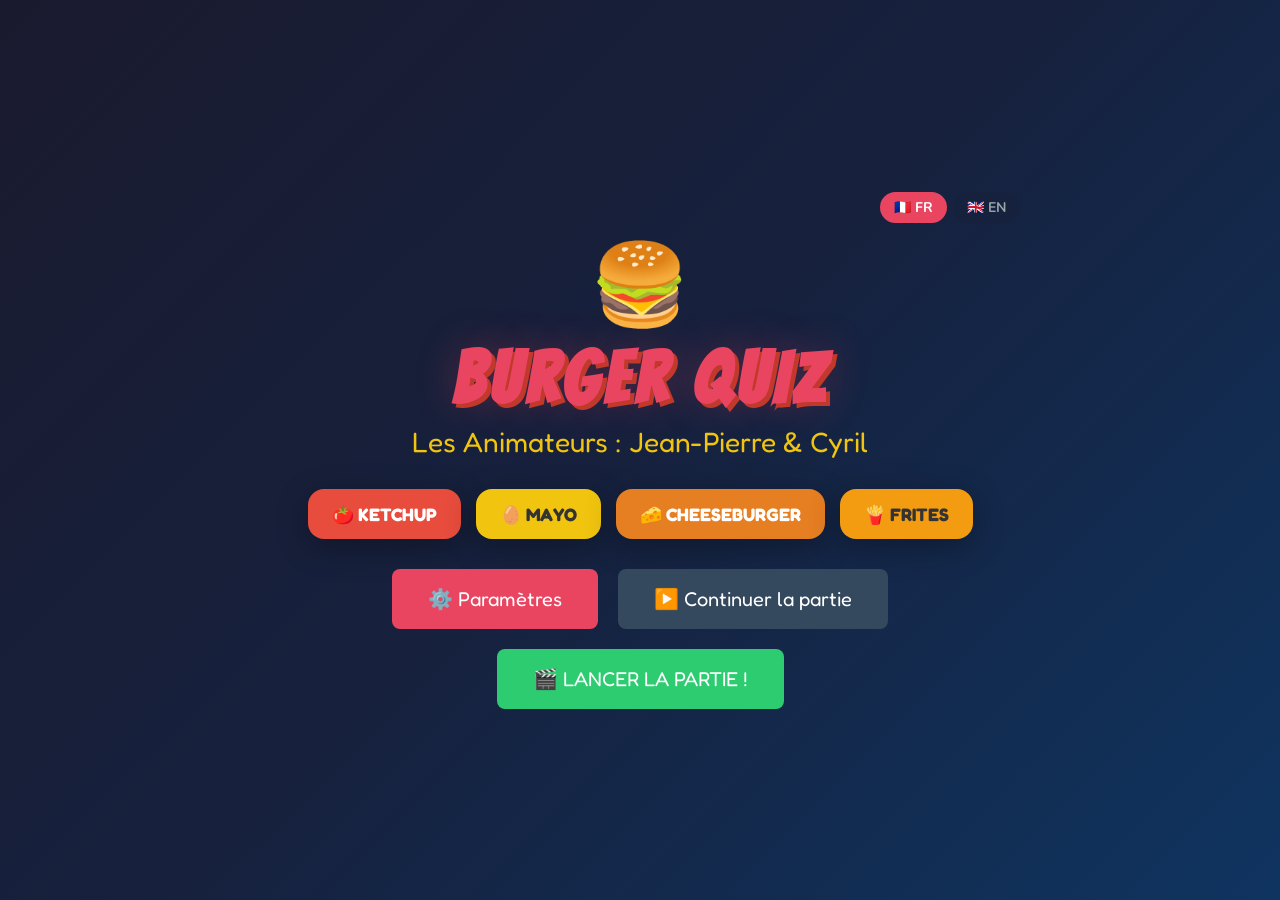
<file: save_4/index.html>
<!DOCTYPE html>
<html lang="fr">
<head>
  <meta charset="UTF-8">
  <meta name="viewport" content="width=device-width, initial-scale=1.0">
  <title>🍔 Burger Quiz - Les Animateurs</title>
  <link rel="stylesheet" href="css/style.css">
  <link href="https://fonts.googleapis.com/css2?family=Bangers&family=Fredoka+One&family=Nunito:wght@400;700;900&display=swap" rel="stylesheet">
</head>
<body>

  <!-- ==================== ÉCRAN D'ACCUEIL ==================== -->
  <div id="screen-welcome" class="screen active">
    <div class="welcome-container">
      <div class="lang-toggle-container" id="lang-toggle-welcome">
        <button class="lang-btn" data-lang="fr" onclick="switchLang('fr')">🇫🇷 FR</button>
        <button class="lang-btn" data-lang="en" onclick="switchLang('en')">🇬🇧 EN</button>
      </div>
      <div class="logo-burger">
        <span class="bun-top">🍔</span>
        <h1>BURGER QUIZ</h1>
        <p class="subtitle" id="welcome-animateurs">Les Animateurs</p>
      </div>
      <div class="teams-preview" id="teams-preview">
        <!-- filled dynamically by buildTeamsPreview() -->
      </div>
      <div class="welcome-buttons">
        <button class="btn btn-primary btn-large" onclick="showScreen('screen-settings')">⚙️ Paramètres</button>
        <button class="btn btn-secondary btn-large" id="btn-continue" onclick="continueGame()" disabled>▶️ Continuer la partie</button>
        <button class="btn btn-accent btn-large" onclick="showThemePickModal()">🎬 LANCER LA PARTIE !</button>
      </div>
    </div>
  </div>

  <!-- Modal tirage au sort des joueurs -->
  <div id="modal-player-draw" class="modal-overlay" style="display:none">
    <div class="modal-content" style="max-width:520px;text-align:left;max-height:90vh;overflow-y:auto">
      <h2 style="text-align:center;margin-bottom:6px">🎰 Tirage au sort des Joueurs</h2>
      <p style="text-align:center;color:var(--color-text-dim);font-size:14px;margin-bottom:16px">Ajoutez les prénoms (2 à 30 participants). Appuyez sur Entrée ou cliquez + pour ajouter.</p>
      <div id="player-fields-container" style="display:flex;flex-direction:column;gap:8px;margin-bottom:12px"></div>
      <button class="btn btn-secondary" onclick="addPlayerField()" style="width:100%;margin-bottom:16px">＋ Ajouter un participant</button>
      <div style="display:flex;gap:10px;justify-content:center">
        <button class="btn btn-secondary" onclick="document.getElementById('modal-player-draw').style.display='none'">Annuler</button>
        <button class="btn btn-accent" onclick="runPlayerDraw()">🎲 Tirer au sort !</button>
      </div>
      <div id="player-draw-preview" style="display:none;margin-top:20px;padding-top:16px;border-top:1px solid #1a3a6e"></div>
      <div id="player-draw-modal-btns" style="display:none;margin-top:14px;text-align:center">
        <button class="btn btn-primary" onclick="confirmPlayerDraw()">✅ Valider et fermer</button>
      </div>
    </div>
  </div>

  <!-- Modal sélection des thèmes -->
  <div id="modal-theme-pick" class="modal-overlay" style="display:none">
    <div class="modal-content" style="max-width:480px;text-align:left">
      <h2 style="text-align:center;margin-bottom:8px">🎨 Choix des Thèmes</h2>
      <p style="text-align:center;color:var(--color-text-dim);margin-bottom:20px;font-size:15px">Sélectionnez les thèmes à jouer. Si plusieurs sont cochés, les questions de tous ces thèmes seront mélangées.</p>
      <div id="modal-themes-container" style="display:flex;flex-direction:column;gap:14px;margin-bottom:24px">
        <!-- filled dynamically by showThemePickModal() -->
      </div>
      <div style="display:flex;gap:12px;justify-content:center">
        <button class="btn btn-secondary" onclick="document.getElementById('modal-theme-pick').style.display='none'">Annuler</button>
        <button class="btn btn-accent btn-large" onclick="applyThemesAndStart()">🎬 Lancer la partie !</button>
      </div>
    </div>
  </div>

  <!-- Modal confirmation nouvelle partie -->
  <div id="modal-confirm" class="modal-overlay" style="display:none">
    <div class="modal-content" style="max-width:420px;text-align:center">
      <h2>⚠️ Partie en cours</h2>
      <p style="margin:12px 0 24px;font-size:16px">Une partie est déjà en cours.<br>Voulez-vous vraiment tout recommencer à zéro ?</p>
      <div style="display:flex;gap:12px;justify-content:center">
        <button class="btn btn-secondary btn-large" onclick="closeConfirmModal()">Non, annuler</button>
        <button class="btn btn-accent btn-large" onclick="closeConfirmModal(); startGame()">Oui, nouvelle partie !</button>
      </div>
    </div>
  </div>

  <!-- Modal tirage au sort ex-aequo menus -->
  <div id="modal-tiebreak" class="modal-overlay" style="display:none">
    <div class="modal-content draw-modal" style="max-width:500px;text-align:center">
      <h2>🎰 Ex-aequo !</h2>
      <p id="tiebreak-desc" style="margin-bottom:18px;color:var(--color-text-dim)"></p>
      <div class="tiebreak-wheel-container">
        <canvas id="tiebreak-canvas" width="280" height="280"></canvas>
        <div class="tiebreak-pointer">▼</div>
      </div>
      <p id="tiebreak-result" style="font-family:var(--font-display);font-size:24px;margin-top:16px;min-height:32px"></p>
      <button class="btn btn-accent btn-large" id="btn-tiebreak-spin" onclick="spinTiebreakWheel()">🎡 Lancer la roue !</button>
      <button class="btn btn-primary btn-large" id="btn-tiebreak-done" onclick="closeTiebreakModal()" style="display:none">✅ Continuer</button>
    </div>
  </div>

  <!-- ==================== ÉCRAN PARAMÈTRES ==================== -->
  <div id="screen-settings" class="screen">
    <div class="settings-container">
      <div class="lang-toggle-container" id="lang-toggle-settings">
        <button class="lang-btn" data-lang="fr" onclick="switchLang('fr')">🇫🇷 FR</button>
        <button class="lang-btn" data-lang="en" onclick="switchLang('en')">🇬🇧 EN</button>
      </div>
      <h2 id="settings-title-h2">⚙️ Paramètres du Jeu</h2>
      <div class="settings-grid">

        <!-- Équipes -->
        <div class="settings-card">
          <h3 id="settings-teams-title">👥 Équipes</h3>
          <p class="rule-desc" id="settings-teams-desc">Choisissez le nombre d'équipes (2 à 6) qui participeront à la partie.</p>
          <div class="setting-row">
            <label id="settings-team-count-label">Nombre d'équipes</label>
            <select id="set-team-count">
              <option value="2">2 équipes</option>
              <option value="3">3 équipes</option>
              <option value="4" selected>4 équipes</option>
              <option value="5">5 équipes</option>
              <option value="6">6 équipes</option>
            </select>
          </div>
          <div id="teams-active-preview" style="display:flex;gap:8px;flex-wrap:wrap;margin-top:12px"></div>
        </div>

        <!-- Thèmes -->
        <div class="settings-card">
          <h3>🎨 Thèmes</h3>
          <p class="rule-desc">Sélectionnez un ou plusieurs thèmes. Seules les questions des thèmes choisis seront posées. (Tout décoché = tous les thèmes actifs)</p>
          <div id="set-themes-container" style="display:flex;flex-direction:column;gap:10px;margin-top:10px">
            <!-- filled dynamically by populateThemePicker() -->
          </div>
        </div>

        <!-- Nuggets -->
        <div class="settings-card">
          <h3>🟡 Épreuve 1 : Nuggets</h3>
          <p class="rule-desc">QCM à 4 choix, 4 niveaux de difficulté croissante. 1 question par équipe par niveau. Tirage au sort animé + suspense avant la réponse.</p>
          <div class="setting-row"><label>Points niveau 1 (très facile)</label><input type="number" id="set-nuggets-pts-1" value="1" min="1" max="10"></div>
          <div class="setting-row"><label>Points niveau 2</label><input type="number" id="set-nuggets-pts-2" value="1" min="1" max="10"></div>
          <div class="setting-row"><label>Points niveau 3</label><input type="number" id="set-nuggets-pts-3" value="1" min="1" max="10"></div>
          <div class="setting-row"><label>Points niveau 4 (le plus dur)</label><input type="number" id="set-nuggets-pts-4" value="1" min="1" max="10"></div>
          <div class="setting-row"><label>Timer par question (sec, 0 = sans)</label><input type="number" id="set-nuggets-timer" value="30" min="0" max="120"></div>
        </div>

        <!-- Sel ou Poivre -->
        <div class="settings-card">
          <h3>🧂 Épreuve 2 : Sel ou Poivre</h3>
          <p class="rule-desc">Questions de rapidité ! L'animateur lit les questions en salle. Toutes les équipes jouent ensemble. Bonne réponse = +X, Mauvaise = −X. L'animateur clique +/− par équipe.</p>
          <div class="setting-row"><label>Points (+X / −X)</label><input type="number" id="set-sop-points" value="1" min="1" max="10"></div>
        </div>

        <!-- Menus -->
        <div class="settings-card">
          <h3>📋 Épreuve 3 : Les Menus</h3>
          <p class="rule-desc">5 menus de 5 questions ouvertes. L'équipe 1ère au classement choisit son menu en premier, puis la 2ème, etc. L'animateur lit la question et juge la réponse.</p>
          <div class="setting-row"><label>Points par bonne réponse</label><input type="number" id="set-menus-points" value="2" min="1" max="10"></div>
          <div class="setting-row"><label>Timer par question (sec, 0 = sans)</label><input type="number" id="set-menus-timer" value="30" min="0" max="120"></div>
        </div>

        <!-- L'Addition -->
        <div class="settings-card card-addition">
          <h3>🧾 Épreuve 4 : L'Addition</h3>
          <p class="rule-desc">Questions de rapidité en salle ! Toutes les équipes jouent ensemble. Bonne réponse = +X, Mauvaise = −X. L'animateur clique +/− par équipe.</p>
          <div class="setting-row"><label>Points (+X / −X)</label><input type="number" id="set-addition-points" value="4" min="1" max="20"></div>
        </div>

        <!-- Burger de la Mort -->
        <div class="settings-card card-death">
          <h3>💀 Épreuve 5 : Burger de la Mort</h3>
          <p class="rule-desc">Épreuve finale réservée à l'équipe en tête ! Défi chronométré en salle, géré par l'animateur.</p>
          <div class="setting-row"><label>Timer par défaut (sec, 0 = sans)</label><input type="number" id="set-death-timer" value="0" min="0" max="120"></div>
        </div>

        <!-- Général -->
        <div class="settings-card card-general">
          <h3>🏆 Règles Générales</h3>
          <div class="setting-row"><label>Animateur 1</label><input type="text" id="set-animateur-1" value="Jean-Pierre" placeholder="Prénom animateur 1"></div>
          <div class="setting-row"><label>Animateur 2</label><input type="text" id="set-animateur-2" value="Cyril" placeholder="Prénom animateur 2"></div>
          <div class="setting-row">
            <label>Ordre des équipes</label>
            <select id="set-team-order">
              <option value="random" selected>🎲 Tirage au sort (animé)</option>
            </select>
          </div>
        </div>

        <!-- Joueurs -->
        <div class="settings-card">
          <h3>🎰 Tirage au sort des Joueurs</h3>
          <p class="rule-desc">Ajoutez les prénoms des participants, puis tirez au sort leur équipe automatiquement.</p>
          <div id="player-draw-result" style="display:none;margin-top:10px"></div>
          <div style="margin-top:14px">
            <button class="btn btn-primary" onclick="openPlayerDrawModal()">🎲 Tirer au sort les Équipes</button>
          </div>
        </div>

      </div>
      <div class="settings-actions">
        <button class="btn btn-secondary" onclick="showScreen('screen-welcome')">← Retour</button>
        <button class="btn btn-primary" onclick="saveSettings(); showScreen('screen-welcome')">💾 Sauvegarder</button>
      </div>
    </div>
  </div>

  <!-- ==================== ÉCRAN JEU PRINCIPAL ==================== -->
  <div id="screen-game" class="screen">
    <div class="scoreboard-bar" id="scoreboard-bar">
      <!-- filled dynamically by updateScoreboard() -->
    </div>

    <div class="round-indicator">
      <div class="round-tab" data-round="nuggets" id="tab-nuggets">🟡 Nuggets</div>
      <div class="round-tab" data-round="sel_ou_poivre" id="tab-sel_ou_poivre">🧂 Sel ou Poivre</div>
      <div class="round-tab" data-round="menus" id="tab-menus">📋 Menus</div>
      <div class="round-tab" data-round="addition" id="tab-addition">🧾 L'Addition</div>
      <div class="round-tab" data-round="burger_de_la_mort" id="tab-burger_de_la_mort">💀 Burger de la Mort</div>
    </div>

    <div class="question-area" id="question-area">
      <!-- NUGGETS zone -->
      <div id="zone-nuggets" class="game-zone" style="display:none;">
        <div class="current-team-banner">C'est au tour de : <strong id="nuggets-team-name">—</strong></div>
        <div class="question-card" id="nuggets-card">
          <div class="lang-toggle-container lang-toggle-q" id="lang-toggle-nuggets">
            <button class="lang-btn" data-lang="fr" onclick="setQuestionDisplayLang('nuggets','fr')">🇫🇷 FR</button>
            <button class="lang-btn" data-lang="en" onclick="setQuestionDisplayLang('nuggets','en')">🇬🇧 EN</button>
          </div>
          <div class="question-number" id="nuggets-q-number"></div>
          <div class="nuggets-level-badge" id="nuggets-level-badge"></div>
          <div class="question-theme-badge" id="nuggets-theme-badge" style="display:none;"></div>
          <div class="question-text" id="nuggets-q-text"></div>
          <div class="qcm-choices" id="nuggets-qcm-choices"></div>
          <div class="nuggets-suspense-overlay" id="nuggets-suspense" style="display:none;">
            <div class="suspense-dots"><span>.</span><span>.</span><span>.</span></div>
          </div>
          <div class="nuggets-result-overlay" id="nuggets-result" style="display:none;"></div>
        </div>
        <div class="timer-container" id="nuggets-timer-container" style="display:none;cursor:pointer" onclick="startNuggetsTimer()" title="Cliquez pour lancer le chrono">
          <div class="timer-ring">
            <svg viewBox="0 0 100 100"><circle class="timer-bg" cx="50" cy="50" r="45"></circle><circle class="timer-progress" id="timer-progress" cx="50" cy="50" r="45"></circle></svg>
            <div class="timer-text" id="timer-text">0</div>
          </div>
          <div class="timer-hint" id="nuggets-timer-hint">👆 Cliquez pour lancer</div>
        </div>
        <div class="nuggets-controls">
          <button class="btn btn-control" id="btn-next-question" onclick="nextQuestion()" style="display:none">➡️ Question suivante</button>
          <button class="btn btn-control btn-accent" id="btn-next-round" onclick="confirmNextRound()" style="display:none">⏭️ Prochaine épreuve</button>
        </div>
      </div>

      <!-- SEL OU POIVRE zone (rapidité en salle) -->
      <div id="zone-sop" class="game-zone" style="display:none;">
        <div class="speed-round-header">
          <h2>🧂 Sel ou Poivre — Questions de rapidité</h2>
          <p class="speed-round-rule">L'animateur lit les questions. Les équipes buzzent. Bonne réponse = <strong class="pts-plus" id="sop-pts-label">+1</strong> · Mauvaise = <strong class="pts-minus" id="sop-pts-label-neg">−1</strong></p>
        </div>
        <div class="speed-score-grid" id="sop-score-grid"></div>
        <div class="speed-controls">
          <button class="btn btn-control" id="btn-sop-next-round" onclick="confirmNextRound()">⏭️ Épreuve suivante</button>
        </div>
      </div>

      <!-- MENUS zone -->
      <div id="zone-menus" class="game-zone" style="display:none;">
        <!-- Phase 0: point score + classement avant choix -->
        <div id="menus-ranking-phase">
          <div class="menus-ranking-container">
            <h2 class="menus-ranking-title">📊 Classement avant les Menus</h2>
            <div class="menus-ranking-list" id="menus-ranking-list"></div>
            <p class="menus-ranking-ties" id="menus-ranking-ties" style="display:none"></p>
            <div class="menus-ranking-buttons">
              <button class="btn btn-primary btn-large" id="btn-menus-tiebreak" onclick="launchMenusTiebreak()" style="display:none">🎡 Lancer le tirage au sort</button>
            </div>
            <div id="menus-final-order" style="display:none">
              <h3 class="menus-order-title">📋 Ordre de choix des menus</h3>
              <div class="menus-order-list" id="menus-order-list"></div>
              <button class="btn btn-accent btn-large" onclick="proceedToMenuPick()">🍔 Choisir les menus !</button>
            </div>
          </div>
        </div>
        <!-- Phase 1: sélection du menu -->
        <div id="menus-pick-phase" style="display:none">
          <div style="display:flex;justify-content:space-between;align-items:center;flex-wrap:wrap;gap:8px;margin-bottom:6px">
            <div class="current-team-banner" style="margin:0">C'est au tour de : <strong id="menus-pick-team">—</strong> de choisir un menu</div>
            <div class="lang-toggle-container" id="lang-toggle-menus-pick" style="margin:0">
              <button class="lang-btn" data-lang="fr" onclick="setMenusPickLang('fr')">🇫🇷 FR</button>
              <button class="lang-btn" data-lang="en" onclick="setMenusPickLang('en')">🇬🇧 EN</button>
            </div>
          </div>
          <div class="menus-grid" id="menus-grid"></div>
        </div>
        <!-- Phase 2: questions du menu -->
        <div id="menus-play-phase" style="display:none;">
          <div class="current-team-banner"><strong id="menus-play-team">—</strong> · <span id="menus-play-menu-name"></span></div>
          <div class="question-card" id="menus-card">
            <div class="lang-toggle-container lang-toggle-q" id="lang-toggle-menus">
              <button class="lang-btn" data-lang="fr" onclick="setQuestionDisplayLang('menus','fr')">🇫🇷 FR</button>
              <button class="lang-btn" data-lang="en" onclick="setQuestionDisplayLang('menus','en')">🇬🇧 EN</button>
            </div>
            <div class="question-number" id="menus-q-number"></div>
            <div class="question-theme-badge" id="menus-theme-badge" style="display:none;"></div>
            <div class="question-text" id="menus-q-text"></div>
          </div>
          <div class="timer-container" id="menus-timer-container" style="display:none;cursor:pointer" onclick="startMenusTimer()" title="Cliquez pour lancer le chrono">
            <div class="timer-ring">
              <svg viewBox="0 0 100 100"><circle class="timer-bg" cx="50" cy="50" r="45"></circle><circle class="timer-progress" id="menus-timer-progress" cx="50" cy="50" r="45"></circle></svg>
              <div class="timer-text" id="menus-timer-text">0</div>
            </div>
            <div class="timer-hint" id="menus-timer-hint">👆 Cliquez pour lancer</div>
          </div>
          <div class="menus-answer-buttons" id="menus-answer-buttons">
            <button class="btn btn-menus-correct" id="btn-menus-correct" onclick="menusAnswer(true)">✅ CORRECT</button>
            <button class="btn btn-menus-incorrect" id="btn-menus-incorrect" onclick="menusAnswer(false)">❌ INCORRECT</button>
          </div>
          <div class="menus-points-feedback" id="menus-points-feedback"></div>
          <div class="menus-answers-reveal" id="menus-answers-reveal" style="display:none;"></div>
          <div class="menus-controls">
            <button class="btn btn-control" id="btn-menus-next" onclick="menusNextQuestion()" style="display:none">➡️ Question suivante</button>
            <button class="btn btn-control btn-accent" id="btn-menus-next-round" onclick="confirmNextRound()" style="display:none">⏭️ Prochaine épreuve</button>
          </div>
        </div>
        <!-- Phase 3: transition entre équipes -->
        <div id="menus-transition-phase" style="display:none;">
          <div class="menus-transition-container">
            <div class="menus-transition-summary" id="menus-transition-summary"></div>
            <div class="menus-transition-next" id="menus-transition-next"></div>
            <button class="btn btn-accent btn-large" id="btn-menus-transition" onclick="menusTransitionContinue()">▶️ C'est parti !</button>
          </div>
        </div>
      </div>

      <!-- L'ADDITION zone (rapidité en salle) -->
      <div id="zone-addition" class="game-zone" style="display:none;">
        <div class="speed-round-header">
          <h2>🧾 L'Addition — Questions de rapidité</h2>
          <p class="speed-round-rule">L'animateur lit les questions. Toutes les équipes jouent ensemble !<br>Bonne réponse = <strong class="pts-plus" id="add-pts-label">+4</strong> · Mauvaise = <strong class="pts-minus" id="add-pts-label-neg">−4</strong></p>
        </div>
        <div class="speed-score-grid" id="add-score-grid"></div>
        <div class="speed-controls">
          <button class="btn btn-control" id="btn-add-next-round" onclick="confirmNextRound(finishAddition)">⏭️ Épreuve suivante</button>
        </div>
      </div>

      <!-- POINT SCORE entre épreuves -->
      <div id="zone-inter-round" class="game-zone" style="display:none;">
        <div class="inter-round-container">
          <h2 class="inter-round-title" id="inter-round-title">📊 Point Score</h2>
          <div class="inter-round-ranking" id="inter-round-ranking"></div>
          <div class="inter-round-next" id="inter-round-next"></div>
          <button class="btn btn-accent btn-large" id="btn-inter-round-continue" onclick="interRoundContinue()">▶️ Épreuve suivante</button>
        </div>
      </div>

      <!-- ANNONCE GAGNANT (entre Addition et Burger de la Mort) -->
      <div id="zone-winner-announce" class="game-zone" style="display:none;">
        <div class="winner-announce-container">
          <div class="winner-icon" id="winner-announce-icon"></div>
          <h2 class="winner-title" id="winner-announce-title"></h2>
          <p class="winner-message" id="winner-announce-msg"></p>
          <div class="winner-podium" id="winner-podium"></div>
          <button class="btn btn-accent btn-large" onclick="proceedToDeath()" style="margin-top:24px">💀 Passer au Burger de la Mort</button>
        </div>
      </div>

      <!-- BURGER DE LA MORT zone -->
      <div id="zone-death" class="game-zone" style="display:none;">
        <div class="death-header">
          <h2>💀 Burger de la Mort</h2>
          <p class="death-rule">Épreuve finale réservée à l'équipe en tête !</p>
          <div class="death-winner-banner" id="death-winner-banner"></div>
          <p class="death-choose-member" id="death-choose-msg" style="font-family:var(--font-heading);font-size:18px;color:var(--color-text-dim);margin-top:12px"></p>
        </div>
        <div class="question-card" id="death-card" style="display:none;">
          <div class="lang-toggle-container lang-toggle-q" id="lang-toggle-death">
            <button class="lang-btn" data-lang="fr" onclick="setQuestionDisplayLang('death','fr')">🇫🇷 FR</button>
            <button class="lang-btn" data-lang="en" onclick="setQuestionDisplayLang('death','en')">🇬🇧 EN</button>
          </div>
          <div class="question-text" id="death-q-text"></div>
          <div class="death-answer" id="death-answer" style="display:none;"></div>
        </div>
        <div class="timer-container" id="death-timer-container" style="display:none;">
          <div class="timer-ring">
            <svg viewBox="0 0 100 100"><circle class="timer-bg" cx="50" cy="50" r="45"></circle><circle class="timer-progress" id="death-timer-progress" cx="50" cy="50" r="45"></circle></svg>
            <div class="timer-text" id="death-timer-text">0</div>
          </div>
        </div>
        <div class="death-controls">
          <button class="btn btn-primary btn-large" onclick="resetGame()">🏠 Retour au Menu principal</button>
        </div>
      </div>
    </div>
  </div>

  <!-- ==================== ÉCRAN RÉSULTATS ==================== -->
  <div id="screen-results" class="screen">
    <div class="results-container">
      <h1 class="results-title">🏆 FIN DU BURGER QUIZ !</h1>
      <div class="podium" id="podium"></div>
      <div class="results-details" id="results-details"></div>
      <button class="btn btn-primary btn-large" onclick="resetGame()">🔄 Nouvelle Partie</button>
    </div>
  </div>

  <!-- ==================== MODALS ==================== -->
  <!-- Modal confirmation épreuve suivante -->
  <div id="modal-next-round" class="modal-overlay" style="display:none">
    <div class="modal-content" style="max-width:420px;text-align:center">
      <h2>⏭️ Épreuve suivante</h2>
      <p style="margin:12px 0 24px;font-size:16px">Êtes-vous sûr de vouloir passer à l'épreuve suivante ?</p>
      <div style="display:flex;gap:12px;justify-content:center">
        <button class="btn btn-secondary btn-large" onclick="closeNextRoundModal()">Non, rester</button>
        <button class="btn btn-accent btn-large" id="btn-confirm-next-round" onclick="closeNextRoundModal(); nextRound()">Oui, on passe !</button>
      </div>
    </div>
  </div>

  <div class="modal-overlay" id="modal-round" style="display:none;">
    <div class="modal-content round-intro">
      <div class="round-intro-icon" id="round-intro-icon"></div>
      <h2 id="round-intro-title"></h2>
      <p id="round-intro-desc"></p>
      <p class="round-intro-scoring" id="round-intro-scoring"></p>
      <button class="btn btn-accent btn-large" onclick="closeRoundModal()">C'est Parti ! 🍔</button>
    </div>
  </div>

  <div class="modal-overlay" id="modal-team-draw" style="display:none;">
    <div class="modal-content draw-modal">
      <h2>🎲 Tirage au sort de l'ordre !</h2>
      <div class="draw-slots" id="draw-team-slots">
        <!-- filled dynamically by showTeamDrawModal() -->
      </div>
      <button class="btn btn-accent btn-large" id="btn-start-team-draw" onclick="runTeamDrawAnimation()">🎲 Lancer le tirage !</button>
      <button class="btn btn-primary btn-large" id="btn-team-draw-done" style="display:none;" onclick="closeTeamDrawModal()">C'est Parti ! 🍔</button>
    </div>
  </div>

  <div class="modal-overlay" id="modal-question-draw" style="display:none;">
    <div class="modal-content draw-modal">
      <h2 id="question-draw-title">🎰 Tirage de la question...</h2>
      <p class="draw-team-label" id="question-draw-team"></p>
      <div class="draw-roulette"><div class="roulette-window"><div class="roulette-strip" id="roulette-strip"></div></div></div>
      <p class="draw-subtitle" id="question-draw-sub"></p>
    </div>
  </div>

  <script src="js/i18n.js"></script>
  <script src="js/questions.js"></script>
  <script src="js/app.js"></script>
</body>
</html>
</file>
<file: css/style.css>
/* ======================== RESET & BASE ======================== */
*, *::before, *::after { box-sizing: border-box; margin: 0; padding: 0; }
:root {
  --color-ketchup: #e74c3c; --color-mayo: #f1c40f; --color-cheeseburger: #e67e22; --color-frites: #f39c12;
  --color-moutarde: #d4ac0d; --color-creme: #fdf6e3;
  --color-bg: #1a1a2e; --color-bg-light: #16213e; --color-card: #0f3460;
  --color-accent: #e94560; --color-success: #2ecc71; --color-danger: #e74c3c;
  --color-text: #ecf0f1; --color-text-dim: #95a5a6;
  --font-display: 'Bangers', cursive; --font-heading: 'Fredoka One', cursive; --font-body: 'Nunito', sans-serif;
  --radius: 16px; --radius-sm: 8px; --shadow: 0 8px 32px rgba(0,0,0,0.3);
}
body { font-family: var(--font-body); background: var(--color-bg); color: var(--color-text); min-height: 100vh; overflow-x: hidden; }

/* ======================== SCREENS ======================== */
.screen { display: none; min-height: 100vh; }
.screen.active { display: flex; flex-direction: column; }

/* ======================== WELCOME ======================== */
#screen-welcome { align-items: center; justify-content: center; background: linear-gradient(135deg, #1a1a2e 0%, #16213e 50%, #0f3460 100%); text-align: center; gap: 40px; }
.welcome-container { max-width: 800px; padding: 20px; }
.logo-burger { margin-bottom: 30px; }
.bun-top { font-size: 80px; display: block; animation: bounce 2s infinite; }
@keyframes bounce { 0%,100%{transform:translateY(0)} 50%{transform:translateY(-15px)} }
h1 { font-family: var(--font-display); font-size: 72px; letter-spacing: 6px; color: var(--color-accent); text-shadow: 4px 4px 0 #c0392b, 0 0 40px rgba(233,69,96,0.3); }
.subtitle { font-family: var(--font-heading); font-size: 28px; color: var(--color-mayo); margin-top: 8px; }
.teams-preview { display: flex; gap: 15px; justify-content: center; flex-wrap: wrap; margin: 30px 0; }
.team-badge { padding: 14px 24px; border-radius: var(--radius); font-family: var(--font-heading); font-size: 18px; font-weight: 700; box-shadow: var(--shadow); transition: transform 0.2s; }
.team-badge:hover { transform: scale(1.08) rotate(-2deg); }
.team-ketchup, .team-badge.team-ketchup { background: var(--color-ketchup); color: #fff; }
.team-mayo, .team-badge.team-mayo { background: var(--color-mayo); color: #333; }
.team-cheeseburger, .team-badge.team-cheeseburger { background: var(--color-cheeseburger); color: #fff; }
.team-frites, .team-badge.team-frites { background: var(--color-frites); color: #333; }
.team-moutarde, .team-badge.team-moutarde { background: var(--color-moutarde); color: #333; }
.team-creme, .team-badge.team-creme { background: var(--color-creme); color: #333; }
.welcome-buttons { display: flex; gap: 20px; justify-content: center; flex-wrap: wrap; }

/* ======================== BUTTONS ======================== */
.btn { border: none; padding: 12px 24px; border-radius: var(--radius-sm); font-family: var(--font-heading); font-size: 16px; cursor: pointer; transition: all 0.2s; display: inline-flex; align-items: center; gap: 8px; }
.btn:hover { transform: translateY(-2px); box-shadow: 0 4px 15px rgba(0,0,0,0.3); }
.btn:active { transform: translateY(0); }
.btn-large { padding: 18px 36px; font-size: 20px; }
.btn-primary { background: var(--color-accent); color: #fff; }
.btn-secondary { background: #34495e; color: #fff; }
.btn-accent { background: var(--color-success); color: #fff; }
.btn-control { background: var(--color-card); color: var(--color-text); border: 2px solid #1a3a6e; }
.btn-plus { background: var(--color-success); color: #fff; font-size: 22px; padding: 10px 20px; min-width: 60px; justify-content: center; }
.btn-minus { background: var(--color-danger); color: #fff; font-size: 22px; padding: 10px 20px; min-width: 60px; justify-content: center; }

/* ======================== SETTINGS ======================== */
#screen-settings { align-items: center; padding: 40px 20px; overflow-y: auto; }
.settings-container { max-width: 1000px; width: 100%; }
.settings-container h2 { font-family: var(--font-display); font-size: 42px; text-align: center; margin-bottom: 30px; color: var(--color-accent); }
.settings-grid { display: grid; grid-template-columns: repeat(auto-fit, minmax(300px, 1fr)); gap: 20px; margin-bottom: 30px; }
.settings-card { background: var(--color-bg-light); border-radius: var(--radius); padding: 24px; border: 2px solid #1a3a6e; box-shadow: var(--shadow); }
.settings-card h3 { font-family: var(--font-heading); font-size: 20px; margin-bottom: 8px; }
.rule-desc { font-size: 13px; color: var(--color-text-dim); margin-bottom: 16px; font-style: italic; }
.setting-row { display: flex; justify-content: space-between; align-items: center; margin-bottom: 12px; gap: 12px; }
.setting-row label { font-size: 14px; flex: 1; }
.setting-row input, .setting-row select { width: 80px; padding: 8px; border-radius: var(--radius-sm); border: 2px solid #1a3a6e; background: var(--color-card); color: var(--color-text); font-size: 16px; font-family: var(--font-body); text-align: center; }
.setting-row select { width: 200px; text-align: left; }
.card-death { border-color: var(--color-danger); }
.card-addition { border-color: var(--color-cheeseburger); }
.card-general { border-color: var(--color-mayo); }
.settings-actions { display: flex; justify-content: center; gap: 20px; }

/* ======================== GAME SCREEN ======================== */
#screen-game { min-height: 100vh; }
.scoreboard-bar { display: flex; gap: 0; background: var(--color-bg-light); border-bottom: 3px solid #0f3460; }
.team-score { flex: 1; display: flex; align-items: center; justify-content: center; gap: 10px; padding: 16px; transition: all 0.5s; position: relative; cursor: default; }

/* Members tooltip on scoreboard hover */
.team-score .members-tooltip {
  display: none; position: absolute; top: 100%; left: 50%; transform: translateX(-50%);
  background: #0d2545; border: 2px solid #1a3a6e; border-radius: 10px;
  padding: 8px 14px; min-width: 120px; text-align: center;
  font-family: var(--font-body); font-size: 13px; color: var(--color-text);
  white-space: nowrap; z-index: 100; pointer-events: none;
  box-shadow: 0 4px 16px rgba(0,0,0,0.5);
}
.team-score .members-tooltip::before {
  content: ''; position: absolute; top: -8px; left: 50%; transform: translateX(-50%);
  border: 4px solid transparent; border-bottom-color: #1a3a6e;
}
.team-score:hover .members-tooltip { display: block; }
.team-score.active-team { transform: scale(1.02); z-index: 2; box-shadow: 0 4px 20px rgba(0,0,0,0.4); }
.team-score.active-team::after { content: '▼'; position: absolute; bottom: -4px; left: 50%; transform: translateX(-50%); font-size: 14px; animation: pulse 1s infinite; }
@keyframes pulse { 0%,100%{opacity:1} 50%{opacity:0.4} }
.team-icon { font-size: 28px; }
.team-name { font-family: var(--font-heading); font-size: 14px; }
.team-points { font-family: var(--font-heading); font-size: 36px; min-width: 50px; text-align: center; transition: all 0.3s; }
.team-score.team-ketchup { background: var(--color-ketchup); color: #fff; }
.team-score.team-mayo { background: var(--color-mayo); color: #333; }
.team-score.team-cheeseburger { background: var(--color-cheeseburger); color: #fff; }
.team-score.team-frites { background: var(--color-frites); color: #333; }
.team-score.team-moutarde { background: var(--color-moutarde); color: #333; }
.team-score.team-creme { background: var(--color-creme); color: #333; }

/* Score highlight */
.team-score.score-up { box-shadow: 0 0 30px var(--color-success), inset 0 0 20px rgba(46,204,113,0.2); }
.team-score.score-down { box-shadow: 0 0 30px var(--color-danger), inset 0 0 20px rgba(231,76,60,0.2); }
.score-flash { animation: scoreFlash 0.8s ease; }
@keyframes scoreFlash { 0%{transform:scale(1)} 30%{transform:scale(1.5)} 100%{transform:scale(1)} }
.score-pop { animation: scorePop 0.6s ease; }
@keyframes scorePop { 0%{transform:scale(1)} 50%{transform:scale(1.3);color:#2ecc71} 100%{transform:scale(1)} }
.score-drop { animation: scoreDrop 0.6s ease; }
@keyframes scoreDrop { 0%{transform:scale(1)} 50%{transform:scale(1.3);color:#e74c3c} 100%{transform:scale(1)} }

/* Round indicator */
.round-indicator { display: flex; justify-content: center; gap: 4px; padding: 10px 20px; background: rgba(0,0,0,0.3); flex-wrap: wrap; }
.round-tab { padding: 8px 16px; border-radius: var(--radius-sm) var(--radius-sm) 0 0; font-family: var(--font-heading); font-size: 13px; background: var(--color-bg-light); color: var(--color-text-dim); transition: all 0.3s; opacity: 0.5; }
.round-tab.active { background: var(--color-card); color: var(--color-text); opacity: 1; transform: translateY(-2px); box-shadow: 0 -4px 10px rgba(0,0,0,0.3); }
.round-tab.completed { opacity: 0.7; text-decoration: line-through; }

/* Question area */
.question-area { flex: 1; display: flex; flex-direction: column; align-items: center; justify-content: center; padding: 20px; position: relative; }
.game-zone { width: 100%; max-width: 900px; display: flex; flex-direction: column; align-items: center; gap: 16px; }
.current-team-banner { background: var(--color-card); padding: 10px 28px; border-radius: 50px; font-size: 18px; border: 2px solid var(--color-accent); animation: glow 2s infinite alternate; }
@keyframes glow { from{box-shadow:0 0 10px rgba(233,69,96,0.3)} to{box-shadow:0 0 25px rgba(233,69,96,0.6)} }

/* Question card */
.question-card { background: var(--color-card); border-radius: var(--radius); padding: 32px; width: 100%; max-width: 750px; text-align: center; box-shadow: var(--shadow); border: 2px solid #1a3a6e; position: relative; overflow: hidden; }
.question-number { font-family: var(--font-heading); font-size: 13px; color: var(--color-accent); margin-bottom: 12px; text-transform: uppercase; letter-spacing: 2px; }
.question-text { font-size: 24px; font-weight: 700; line-height: 1.4; margin-bottom: 20px; }

/* Nuggets level badge */
.nuggets-level-badge { display: inline-block; padding: 5px 16px; border-radius: 50px; font-family: var(--font-heading); font-size: 13px; margin-bottom: 10px; }
.nuggets-level-badge.level-1 { background: #2ecc71; color: #fff; }
.nuggets-level-badge.level-2 { background: var(--color-mayo); color: #333; }
.nuggets-level-badge.level-3 { background: var(--color-cheeseburger); color: #fff; }
.nuggets-level-badge.level-4 { background: var(--color-danger); color: #fff; }

/* Theme badge (Nuggets + Menus) */
.question-theme-badge { display: inline-block; padding: 4px 14px; border-radius: 50px; font-family: var(--font-heading); font-size: 11px; letter-spacing: 1px; text-transform: uppercase; margin-bottom: 10px; background: rgba(233,69,96,0.12); color: var(--color-accent); border: 1px solid rgba(233,69,96,0.35); }

/* QCM */
.qcm-choices { display: grid; grid-template-columns: 1fr 1fr; gap: 10px; margin-top: 12px; }
.qcm-choice { padding: 14px; border-radius: var(--radius-sm); background: var(--color-bg-light); border: 2px solid #1a3a6e; cursor: pointer; font-size: 16px; font-weight: 700; transition: all 0.2s; text-align: center; }
.qcm-choice:hover { border-color: var(--color-accent); background: rgba(233,69,96,0.1); }
.qcm-choice.correct-choice { border-color: var(--color-success); background: rgba(46,204,113,0.25); }
.qcm-choice.wrong-choice { border-color: var(--color-danger); background: rgba(231,76,60,0.25); }
.qcm-choice.disabled { pointer-events: none; opacity: 0.6; }

/* Nuggets suspense + result overlays */
.nuggets-suspense-overlay { position: absolute; inset: 0; background: rgba(15,52,96,0.92); display: flex; align-items: center; justify-content: center; z-index: 5; border-radius: var(--radius); }
.suspense-dots { font-size: 60px; font-family: var(--font-display); color: var(--color-mayo); }
.suspense-dots span { animation: dotPulse 0.6s ease infinite; display: inline-block; }
.suspense-dots span:nth-child(2) { animation-delay: 0.2s; }
.suspense-dots span:nth-child(3) { animation-delay: 0.4s; }
@keyframes dotPulse { 0%,100%{transform:translateY(0);opacity:0.3} 50%{transform:translateY(-20px);opacity:1} }

.nuggets-result-overlay { position: absolute; inset: 0; display: flex; flex-direction: column; align-items: center; justify-content: center; z-index: 6; border-radius: var(--radius); font-family: var(--font-display); }
.nuggets-result-overlay.success { background: rgba(46,204,113,0.92); animation: resultPop 0.5s ease; }
.nuggets-result-overlay.failure { background: rgba(231,76,60,0.92); animation: resultPop 0.5s ease; }
.result-icon { font-size: 64px; }
.result-text { font-size: 36px; margin-top: 10px; }
.result-points { font-size: 24px; margin-top: 6px; font-family: var(--font-heading); }
.result-correct-answer { font-size: 18px; margin-top: 12px; font-family: var(--font-body); opacity: 0.9; }
@keyframes resultPop { 0%{transform:scale(0.5);opacity:0} 60%{transform:scale(1.05)} 100%{transform:scale(1);opacity:1} }

/* Nuggets controls */
.nuggets-controls { display: flex; gap: 10px; margin-top: 10px; }

/* ======================== SPEED ROUND (Sel ou Poivre / Addition) ======================== */
.speed-round-header { text-align: center; margin-bottom: 20px; }
.speed-round-header h2 { font-family: var(--font-display); font-size: 36px; color: var(--color-accent); margin-bottom: 8px; }
.speed-round-rule { font-size: 16px; color: var(--color-text-dim); }
.pts-plus { color: var(--color-success); }
.pts-minus { color: var(--color-danger); }

.speed-score-grid { display: grid; grid-template-columns: repeat(auto-fit, minmax(155px, 1fr)); gap: 16px; width: 100%; max-width: 960px; }
.speed-team-card { background: var(--color-card); border-radius: var(--radius); padding: 20px; text-align: center; border: 2px solid #1a3a6e; display: flex; flex-direction: column; align-items: center; }
.speed-team-card .stc-name { font-family: var(--font-heading); font-size: 16px; margin-bottom: 12px; min-height: 40px; display: flex; align-items: center; justify-content: center; }
.speed-team-card .stc-score { font-family: var(--font-heading); font-size: 48px; margin: 12px 0; transition: all 0.3s; }
.speed-team-card .stc-buttons { display: flex; gap: 8px; justify-content: center; }

.speed-controls { margin-top: 20px; display: flex; gap: 10px; justify-content: center; }

/* ======================== MENUS ======================== */
/* Menus ranking phase */
.menus-ranking-container { text-align: center; max-width: 550px; width: 100%; }
.menus-ranking-title { font-family: var(--font-display); font-size: 32px; color: var(--color-accent); margin-bottom: 20px; }
.menus-ranking-list { margin: 0 auto 16px; max-width: 450px; }
.menus-ranking-row { display: flex; align-items: center; gap: 12px; padding: 12px 16px; border-radius: var(--radius-sm); margin-bottom: 6px; background: rgba(255,255,255,0.05); }
.menus-ranking-row.menus-ranking-tied { border: 2px solid var(--color-mayo); background: rgba(241,196,15,0.08); }
.menus-ranking-medal { font-size: 26px; width: 36px; text-align: center; }
.menus-ranking-name { font-family: var(--font-heading); font-size: 18px; flex: 1; text-align: left; }
.menus-ranking-score { font-family: var(--font-heading); font-size: 20px; }
.menus-ranking-tie-badge { font-family: var(--font-heading); font-size: 12px; color: var(--color-mayo); background: rgba(241,196,15,0.2); padding: 3px 10px; border-radius: 50px; }
.menus-ranking-ties { font-family: var(--font-heading); font-size: 16px; color: var(--color-mayo); margin-bottom: 16px; }
.menus-ranking-buttons { margin-bottom: 16px; }
.menus-order-title { font-family: var(--font-heading); font-size: 22px; color: var(--color-success); margin-bottom: 14px; }
.menus-order-list { margin: 0 auto 20px; max-width: 400px; }
.menus-order-row { display: flex; align-items: center; gap: 12px; padding: 10px 16px; border-radius: var(--radius-sm); margin-bottom: 6px; background: var(--color-card); border: 2px solid #1a3a6e; }
.menus-order-pos { font-family: var(--font-heading); font-size: 18px; color: var(--color-accent); min-width: 50px; }
.menus-order-name { font-family: var(--font-heading); font-size: 18px; flex: 1; text-align: left; }

.menus-grid { display: grid; grid-template-columns: repeat(auto-fit, minmax(150px, 1fr)); gap: 14px; width: 100%; max-width: 750px; margin-top: 16px; }
.menu-card { background: var(--color-card); border-radius: var(--radius); padding: 24px 16px; text-align: center; cursor: pointer; border: 3px solid #1a3a6e; font-family: var(--font-heading); font-size: 16px; transition: all 0.25s; }
.menu-card:hover { border-color: var(--color-accent); transform: translateY(-4px); box-shadow: 0 8px 25px rgba(0,0,0,0.4); }
.menu-card.picked { opacity: 0.3; pointer-events: none; text-decoration: line-through; }
.menu-card .menu-icon { font-size: 40px; display: block; margin-bottom: 8px; }
.menu-card .menu-number { display: block; font-size: 13px; color: var(--color-text-dim); margin-bottom: 4px; }
.menus-controls { display: flex; gap: 10px; justify-content: center; }

/* Menus transition between teams */
.menus-transition-container { text-align: center; max-width: 500px; width: 100%; }
.menus-transition-summary { background: var(--color-card); border-radius: var(--radius); padding: 28px; margin-bottom: 20px; border: 2px solid #1a3a6e; }
.mt-done-icon { font-size: 48px; margin-bottom: 8px; }
.mt-done-team { font-family: var(--font-display); font-size: 32px; margin-bottom: 4px; }
.mt-done-menu { font-size: 16px; color: var(--color-text-dim); margin-bottom: 16px; }
.mt-done-scores { display: flex; justify-content: center; gap: 24px; flex-wrap: wrap; }
.mt-score-round, .mt-score-total { font-family: var(--font-heading); font-size: 18px; background: rgba(255,255,255,0.05); padding: 8px 16px; border-radius: var(--radius-sm); }
.mt-score-round strong { color: var(--color-success); }
.mt-score-total strong { color: var(--color-mayo); }
.menus-transition-next { background: rgba(233,69,96,0.1); border: 2px solid var(--color-accent); border-radius: var(--radius); padding: 20px; margin-bottom: 20px; }
.mt-next-header { font-family: var(--font-heading); font-size: 14px; color: var(--color-accent); text-transform: uppercase; letter-spacing: 2px; margin-bottom: 8px; }
.mt-next-team { font-family: var(--font-display); font-size: 28px; margin-bottom: 4px; }
.mt-next-menu { font-family: var(--font-heading); font-size: 18px; color: var(--color-text-dim); }

/* Menus answer buttons */
.menus-answer-buttons { display: flex; gap: 16px; justify-content: center; margin-top: 12px; }
.btn-menus-correct { background: var(--color-success); color: #fff; font-size: 20px; padding: 16px 36px; border: none; border-radius: var(--radius-sm); font-family: var(--font-heading); cursor: pointer; transition: all 0.2s; }
.btn-menus-correct:hover { transform: translateY(-2px); box-shadow: 0 4px 15px rgba(46,204,113,0.4); }
.btn-menus-incorrect { background: var(--color-danger); color: #fff; font-size: 20px; padding: 16px 36px; border: none; border-radius: var(--radius-sm); font-family: var(--font-heading); cursor: pointer; transition: all 0.2s; }
.btn-menus-incorrect:hover { transform: translateY(-2px); box-shadow: 0 4px 15px rgba(231,76,60,0.4); }
.menus-points-feedback { text-align: center; font-family: var(--font-heading); font-size: 20px; margin-top: 10px; padding: 12px 24px; border-radius: var(--radius-sm); animation: resultPop 0.5s ease; }
.menus-points-feedback.feedback-correct { color: var(--color-success); background: rgba(46,204,113,0.15); border: 2px solid var(--color-success); }
.menus-points-feedback.feedback-incorrect { color: var(--color-danger); background: rgba(231,76,60,0.15); border: 2px solid var(--color-danger); }

/* Menus possible answers reveal */
.menus-answers-reveal { margin-top: 12px; padding: 10px 18px; background: rgba(26,58,110,0.5); border-radius: var(--radius-sm); border-left: 3px solid var(--color-accent); text-align: left; }
.mar-title { font-size: 11px; text-transform: uppercase; letter-spacing: 1px; color: var(--color-accent); margin-bottom: 6px; font-family: var(--font-heading); }
.mar-list { list-style: none; padding: 0; margin: 0; }
.mar-list li { padding: 3px 0; font-size: 15px; }
.mar-list li::before { content: "✓ "; color: #2ecc71; font-weight: bold; }

/* ======================== BURGER DE LA MORT ======================== */

/* Inter-round score recap */
.inter-round-container { text-align: center; max-width: 500px; width: 100%; }
.inter-round-title { font-family: var(--font-display); font-size: 32px; color: var(--color-accent); margin-bottom: 20px; }
.inter-round-ranking { margin: 0 auto 20px; max-width: 420px; }
.inter-round-row { display: flex; align-items: center; gap: 12px; padding: 12px 16px; border-radius: var(--radius-sm); margin-bottom: 6px; background: rgba(255,255,255,0.05); }
.inter-round-row.inter-round-first { background: rgba(241,196,15,0.15); border: 2px solid var(--color-mayo); }
.inter-round-medal { font-size: 26px; width: 36px; text-align: center; }
.inter-round-name { font-family: var(--font-heading); font-size: 18px; flex: 1; text-align: left; }
.inter-round-score { font-family: var(--font-heading); font-size: 20px; }
.inter-round-next { background: rgba(233,69,96,0.1); border: 2px solid var(--color-accent); border-radius: var(--radius); padding: 16px; margin-bottom: 20px; }
.inter-round-next-label { font-family: var(--font-heading); font-size: 14px; color: var(--color-accent); text-transform: uppercase; letter-spacing: 2px; margin-bottom: 6px; }
.inter-round-next-name { font-family: var(--font-display); font-size: 28px; color: var(--color-text); }

.death-header { text-align: center; margin-bottom: 20px; }
.death-header h2 { font-family: var(--font-display); font-size: 40px; color: var(--color-danger); }

/* Winner announcement */
.winner-announce-container { text-align: center; padding: 40px 20px; }
.winner-icon { font-size: 80px; margin-bottom: 16px; animation: bounce 1.5s infinite; }
.winner-title { font-family: var(--font-display); font-size: 42px; color: var(--color-mayo); margin-bottom: 12px; text-shadow: 2px 2px 0 #c0392b; }
.winner-message { font-family: var(--font-heading); font-size: 20px; color: var(--color-text-dim); line-height: 1.6; }
.winner-podium { margin: 24px auto 0; max-width: 420px; }
.winner-rank-row { display: flex; align-items: center; gap: 12px; padding: 10px 16px; border-radius: var(--radius-sm); margin-bottom: 6px; background: rgba(255,255,255,0.05); }
.winner-rank-first { background: rgba(241,196,15,0.15); border: 2px solid var(--color-mayo); }
.winner-rank-medal { font-size: 24px; width: 36px; text-align: center; }
.winner-rank-name { font-family: var(--font-heading); font-size: 18px; flex: 1; }
.winner-rank-score { font-family: var(--font-heading); font-size: 20px; color: var(--color-text); }
.death-rule { color: var(--color-text-dim); font-size: 16px; margin-top: 6px; }
.death-winner-banner { font-family: var(--font-heading); font-size: 22px; margin-top: 16px; padding: 14px 28px; border-radius: 50px; display: inline-block; }
.death-answer { margin-top: 16px; padding: 16px; background: rgba(46,204,113,0.15); border: 2px solid var(--color-success); border-radius: var(--radius-sm); font-size: 16px; }
.death-controls { display: flex; gap: 12px; justify-content: center; flex-wrap: wrap; margin-top: 16px; }

/* ======================== TIMER ======================== */
.timer-container { position: absolute; top: 20px; right: 30px; }
.timer-ring { position: relative; width: 80px; height: 80px; }
.timer-ring svg { width: 100%; height: 100%; transform: rotate(-90deg); }
.timer-bg { fill: none; stroke: #1a3a6e; stroke-width: 6; }
.timer-progress { fill: none; stroke: var(--color-success); stroke-width: 6; stroke-linecap: round; stroke-dasharray: 283; stroke-dashoffset: 0; transition: stroke-dashoffset 1s linear, stroke 0.5s; }
.timer-progress.warning { stroke: var(--color-mayo); }
.timer-progress.danger { stroke: var(--color-danger); }
.timer-text { position: absolute; top: 50%; left: 50%; transform: translate(-50%,-50%); font-family: var(--font-heading); font-size: 28px; }
.timer-hint { text-align: center; font-size: 12px; color: var(--color-accent); margin-top: 6px; font-family: var(--font-body); animation: pulse 1.5s ease-in-out infinite; }
@keyframes pulse { 0%,100% { opacity: 0.5; } 50% { opacity: 1; } }

/* ======================== RESULTS ======================== */
#screen-results { align-items: center; justify-content: center; text-align: center; background: linear-gradient(135deg,#1a1a2e,#16213e,#0f3460); padding: 40px 20px; }
.results-container { max-width: 800px; }
.results-title { font-family: var(--font-display); font-size: 56px; color: var(--color-mayo); text-shadow: 3px 3px 0 #c0392b; margin-bottom: 40px; animation: bounce 1.5s infinite; }
.podium { display: flex; justify-content: center; align-items: flex-end; gap: 16px; margin-bottom: 40px; min-height: 280px; }
.podium-place { display: flex; flex-direction: column; align-items: center; gap: 8px; }
.podium-bar { width: 130px; border-radius: var(--radius) var(--radius) 0 0; display: flex; flex-direction: column; align-items: center; justify-content: flex-end; padding: 16px 8px; font-family: var(--font-heading); font-size: 32px; }
.podium-rank { font-family: var(--font-display); font-size: 22px; }
.podium-team-name { font-family: var(--font-heading); font-size: 13px; margin-top: 6px; }
.results-details { background: var(--color-card); border-radius: var(--radius); padding: 24px; margin-bottom: 30px; }
.results-details table { width: 100%; border-collapse: collapse; }
.results-details th, .results-details td { padding: 10px; text-align: center; border-bottom: 1px solid #1a3a6e; font-size: 15px; }
.results-details th { font-family: var(--font-heading); color: var(--color-accent); }

/* ======================== MODAL ======================== */
.modal-overlay { position: fixed; inset: 0; background: rgba(0,0,0,0.8); display: flex; align-items: center; justify-content: center; z-index: 1000; animation: fadeIn 0.3s ease; }
@keyframes fadeIn { from{opacity:0;transform:translateY(10px)} to{opacity:1;transform:translateY(0)} }
.modal-content { background: var(--color-card); border-radius: var(--radius); padding: 44px; text-align: center; max-width: 550px; width: 90%; border: 3px solid var(--color-accent); box-shadow: 0 0 60px rgba(233,69,96,0.3); }
.round-intro-icon { font-size: 60px; margin-bottom: 12px; }
.round-intro h2 { font-family: var(--font-display); font-size: 34px; color: var(--color-accent); margin-bottom: 10px; }
.round-intro p { color: var(--color-text-dim); margin-bottom: 8px; line-height: 1.5; }
.round-intro-scoring { font-family: var(--font-heading); color: var(--color-mayo) !important; font-size: 17px !important; margin: 14px 0 !important; }

/* Draw modal */
.draw-modal { max-width: 850px; min-width: 360px; }
.draw-modal h2 { font-family: var(--font-display); font-size: 30px; color: var(--color-mayo); margin-bottom: 24px; }
.draw-slots { display: flex; gap: 14px; justify-content: center; margin-bottom: 24px; flex-wrap: wrap; }
.draw-slot { display: flex; flex-direction: column; align-items: center; gap: 6px; width: 180px; }
.draw-slot-label { font-family: var(--font-heading); font-size: 14px; color: var(--color-text-dim); }
.draw-slot-value { font-family: var(--font-display); font-size: 18px; padding: 14px 10px; border-radius: var(--radius-sm); background: var(--color-bg-light); border: 3px solid #1a3a6e; width: 180px; height: 54px; text-align: center; transition: background 0.3s, border-color 0.3s, color 0.3s; overflow: hidden; white-space: nowrap; display: flex; align-items: center; justify-content: center; box-sizing: border-box; }
.draw-slot-value.spinning { animation: slotSpin 0.1s infinite; border-color: var(--color-accent); color: var(--color-accent); }
.draw-slot-value.revealed { border-color: var(--color-success); animation: slotReveal 0.5s ease; font-size: 16px; }
@keyframes slotSpin { 0%{transform:translateY(-2px);opacity:0.7} 50%{transform:translateY(2px);opacity:1} 100%{transform:translateY(-2px);opacity:0.7} }
@keyframes slotReveal { 0%{transform:scale(1.3)} 60%{transform:scale(0.95)} 100%{transform:scale(1)} }

/* Tiebreak wheel */
.tiebreak-wheel-container { position: relative; width: 280px; height: 280px; margin: 16px auto; }
.tiebreak-wheel-container canvas { display: block; }
.tiebreak-pointer { position: absolute; top: -14px; left: 50%; transform: translateX(-50%); font-size: 28px; color: var(--color-accent); z-index: 5; filter: drop-shadow(0 0 4px rgba(233,69,96,0.6)); }

/* Question roulette */
.draw-roulette { margin: 16px auto; max-width: 500px; }
.roulette-window { height: 70px; overflow: hidden; border-radius: var(--radius-sm); border: 3px solid var(--color-accent); background: var(--color-bg-light); position: relative; }
.roulette-window::before, .roulette-window::after { content: ''; position: absolute; left: 0; right: 0; height: 20px; z-index: 2; pointer-events: none; }
.roulette-window::before { top: 0; background: linear-gradient(to bottom, var(--color-bg-light), transparent); }
.roulette-window::after { bottom: 0; background: linear-gradient(to top, var(--color-bg-light), transparent); }
.roulette-strip { transition: transform 0.05s linear; }
.roulette-item { height: 70px; display: flex; align-items: center; justify-content: center; font-size: 15px; font-weight: 700; padding: 0 16px; text-align: center; }
.roulette-item.final { color: var(--color-mayo); font-size: 17px; }
.draw-subtitle { font-family: var(--font-heading); font-size: 15px; color: var(--color-text-dim); margin-top: 8px; }
.draw-team-label { font-family: var(--font-heading); font-size: 20px; margin-bottom: 12px; }

/* ======================== ANIMATIONS ======================== */
.shake { animation: shake 0.5s ease; }
@keyframes shake { 0%,100%{transform:translateX(0)} 25%{transform:translateX(-10px)} 75%{transform:translateX(10px)} }

/* ======================== RESPONSIVE ======================== */
@media (max-width: 768px) {
  h1 { font-size: 48px; }
  .scoreboard-bar { flex-wrap: wrap; }
  .team-score { min-width: 50%; }
  .team-name { font-size: 11px; }
  .team-points { font-size: 28px; }
  .question-text { font-size: 20px; }
  .question-card { padding: 20px; }
  .qcm-choices { grid-template-columns: 1fr; }
  .round-indicator { flex-wrap: wrap; gap: 2px; }
  .speed-score-grid { grid-template-columns: 1fr 1fr; }
  .scoreboard-bar .team-score { min-width: 50%; }
  .timer-container { position: static; margin-top: 10px; }
  .menus-grid { grid-template-columns: 1fr 1fr; }
}

/* ======================== PER-QUESTION TRANSLATE BUTTON ======================== */
.btn-translate-q {
  position: absolute; top: 10px; right: 14px;
  background: var(--color-bg-light); border: 2px solid #1a3a6e; color: var(--color-text-dim);
  font-size: 18px; padding: 4px 10px; border-radius: 20px; cursor: pointer; transition: all .2s; z-index: 4;
}
.btn-translate-q:hover { border-color: var(--color-accent); color: var(--color-text); transform: scale(1.1); }

/* In-card lang toggle override */
.lang-toggle-q {
  position: absolute; top: 10px; right: 10px;
  margin-bottom: 0; z-index: 4;
}

/* ======================== LANGUAGE TOGGLE ======================== */
.lang-toggle-container {
  display: flex; gap: 6px; justify-content: flex-end; margin-bottom: 8px;
}
.lang-btn {
  background: var(--color-bg-light); border: 2px solid transparent; color: var(--color-text-dim);
  font-family: var(--font-body); font-size: 14px; font-weight: 700;
  padding: 4px 12px; border-radius: 20px; cursor: pointer; transition: all .2s;
}
.lang-btn:hover { border-color: var(--color-accent); color: var(--color-text); }
.lang-btn.active { background: var(--color-accent); color: #fff; border-color: var(--color-accent); }

/* ======================== EDITOR ======================== */
#screen-editor { align-items: center; padding: 40px 20px; overflow-y: auto; }
.editor-container { max-width: 1000px; width: 100%; }
.editor-title { font-family: var(--font-display); font-size: 42px; text-align: center; color: var(--color-cheeseburger); margin-bottom: 8px; }
.editor-subtitle { text-align: center; color: var(--color-text-dim); font-size: 15px; margin-bottom: 24px; }

/* Editor tabs */
.editor-tabs { display: flex; gap: 8px; justify-content: center; margin-bottom: 24px; }
.editor-tab { padding: 12px 32px; border-radius: var(--radius-sm) var(--radius-sm) 0 0; font-family: var(--font-heading); font-size: 18px; background: var(--color-bg-light); color: var(--color-text-dim); border: 2px solid #1a3a6e; border-bottom: none; cursor: pointer; transition: all 0.2s; }
.editor-tab:hover { color: var(--color-text); }
.editor-tab.active { background: var(--color-card); color: var(--color-text); border-color: var(--color-cheeseburger); }
.editor-tab-content { display: none; }
.editor-tab-content.active { display: block; }

/* Editor section */
.editor-section-header { background: var(--color-bg-light); border-radius: var(--radius); padding: 20px; margin-bottom: 20px; border: 2px solid #1a3a6e; }
.editor-section-header h3 { font-family: var(--font-heading); font-size: 20px; margin-bottom: 6px; }

/* Editor form */
.editor-form { background: var(--color-card); border-radius: var(--radius); padding: 24px; border: 2px solid #1a3a6e; margin-bottom: 24px; }
.editor-row { display: flex; align-items: flex-start; gap: 14px; margin-bottom: 14px; }
.editor-row > label { font-family: var(--font-heading); font-size: 14px; min-width: 140px; padding-top: 10px; color: var(--color-text-dim); }
.editor-row textarea, .editor-row input[type="text"] { flex: 1; padding: 10px; border-radius: var(--radius-sm); border: 2px solid #1a3a6e; background: var(--color-bg-light); color: var(--color-text); font-family: var(--font-body); font-size: 15px; resize: vertical; }
.editor-row textarea:focus, .editor-row input[type="text"]:focus { border-color: var(--color-cheeseburger); outline: none; }
.editor-row select { flex: 1; padding: 10px; border-radius: var(--radius-sm); border: 2px solid #1a3a6e; background: var(--color-bg-light); color: var(--color-text); font-family: var(--font-body); font-size: 15px; }
.editor-dual-input { flex: 1; display: flex; gap: 8px; }
.editor-dual-input input { flex: 1; }
.editor-theme-input { flex: 1; display: flex; flex-direction: column; gap: 8px; }
.editor-theme-input select { width: 100%; }
.editor-theme-input input { width: 100%; }
.editor-actions { display: flex; gap: 12px; justify-content: center; margin-top: 16px; }

/* Menu questions block */
.editor-menu-questions { margin-top: 16px; }
.editor-menu-questions h4 { font-family: var(--font-heading); font-size: 16px; color: var(--color-cheeseburger); margin-bottom: 12px; }
.editor-menu-q { display: flex; gap: 12px; margin-bottom: 14px; padding: 14px; background: var(--color-bg-light); border-radius: var(--radius-sm); border: 1px solid #1a3a6e; }
.editor-menu-q-num { font-family: var(--font-heading); font-size: 18px; color: var(--color-accent); min-width: 36px; padding-top: 8px; }
.editor-menu-q-fields { flex: 1; display: flex; flex-direction: column; gap: 6px; }
.editor-menu-q-fields textarea, .editor-menu-q-fields input { padding: 8px; border-radius: var(--radius-sm); border: 2px solid #1a3a6e; background: var(--color-card); color: var(--color-text); font-family: var(--font-body); font-size: 14px; }
.editor-menu-q-fields textarea:focus, .editor-menu-q-fields input:focus { border-color: var(--color-cheeseburger); outline: none; }

/* Editor questions list */
.editor-list-section { margin-top: 30px; }
.editor-list-section h3 { font-family: var(--font-heading); font-size: 20px; margin-bottom: 12px; }
.editor-filter-row { display: flex; gap: 10px; align-items: center; margin-bottom: 14px; flex-wrap: wrap; }
.editor-filter-row label { font-size: 14px; color: var(--color-text-dim); }
.editor-filter-row select { padding: 6px 10px; border-radius: var(--radius-sm); border: 2px solid #1a3a6e; background: var(--color-bg-light); color: var(--color-text); font-size: 14px; }
.editor-questions-list { display: flex; flex-direction: column; gap: 10px; }

.editor-q-card { background: var(--color-card); border-radius: var(--radius-sm); padding: 16px; border: 2px solid #1a3a6e; display: flex; gap: 14px; align-items: flex-start; }
.editor-q-card .eq-body { flex: 1; }
.editor-q-card .eq-theme { font-family: var(--font-heading); font-size: 11px; color: var(--color-accent); text-transform: uppercase; letter-spacing: 1px; }
.editor-q-card .eq-level { font-family: var(--font-heading); font-size: 11px; color: var(--color-cheeseburger); margin-left: 8px; }
.editor-q-card .eq-text { font-size: 15px; margin-top: 4px; }
.editor-q-card .eq-choices { font-size: 13px; color: var(--color-text-dim); margin-top: 4px; }
.editor-q-card .eq-choices .eq-correct { color: var(--color-success); font-weight: 700; }
.editor-q-card .eq-delete { background: var(--color-danger); color: #fff; border: none; border-radius: var(--radius-sm); padding: 6px 12px; cursor: pointer; font-size: 14px; font-family: var(--font-heading); transition: all 0.2s; flex-shrink: 0; }
.editor-q-card .eq-delete:hover { transform: scale(1.1); }

/* Editor menu card */
.editor-menu-card { background: var(--color-card); border-radius: var(--radius); padding: 20px; border: 2px solid #1a3a6e; margin-bottom: 14px; }
.editor-menu-card .em-header { display: flex; justify-content: space-between; align-items: center; margin-bottom: 10px; }
.editor-menu-card .em-title { font-family: var(--font-heading); font-size: 18px; }
.editor-menu-card .em-theme { font-family: var(--font-heading); font-size: 11px; color: var(--color-accent); text-transform: uppercase; letter-spacing: 1px; }
.editor-menu-card .em-questions { list-style: none; padding: 0; }
.editor-menu-card .em-questions li { padding: 6px 0; font-size: 14px; border-bottom: 1px solid rgba(255,255,255,0.05); }
.editor-menu-card .em-questions li:last-child { border-bottom: none; }
.editor-menu-card .em-questions li::before { content: "▸ "; color: var(--color-cheeseburger); font-weight: bold; }

/* Export section */
.editor-export-section { background: var(--color-bg-light); border-radius: var(--radius); padding: 20px; margin-top: 30px; border: 2px solid #1a3a6e; text-align: center; }
.editor-export-section h3 { font-family: var(--font-heading); font-size: 18px; margin-bottom: 6px; }

/* Editor badges + edit mode */
.eq-badge-custom, .eq-badge-edited { display: inline-block; font-family: var(--font-heading); font-size: 10px; text-transform: uppercase; letter-spacing: 1px; padding: 2px 8px; border-radius: 50px; margin-left: 8px; }
.eq-badge-custom { background: rgba(46,204,113,0.2); color: var(--color-success); border: 1px solid rgba(46,204,113,0.5); }
.eq-badge-edited { background: rgba(241,196,15,0.2); color: var(--color-mayo); border: 1px solid rgba(241,196,15,0.5); }
.eq-actions { display: flex; flex-direction: column; gap: 6px; }
.eq-actions .btn { padding: 6px 12px; font-size: 14px; }
.em-actions { text-align: right; margin-top: 10px; display: flex; gap: 8px; justify-content: flex-end; flex-wrap: wrap; }

.editor-list-subtitle { font-family: var(--font-heading); font-size: 14px; color: var(--color-text-dim); text-transform: uppercase; letter-spacing: 1px; margin-bottom: 8px; padding-bottom: 6px; border-bottom: 1px solid #1a3a6e; }

.editor-edit-banner {
  background: rgba(241,196,15,0.15); border: 2px dashed var(--color-mayo);
  color: var(--color-mayo); font-family: var(--font-heading); font-size: 15px;
  padding: 12px 20px; border-radius: var(--radius-sm); margin-bottom: 16px; text-align: center;
}
.btn-editing { background: var(--color-mayo) !important; color: #333 !important; }
.btn-cancel-edit { background: #7f8c8d !important; color: #fff !important; }

/* Editor responsive */
@media (max-width: 768px) {
  .editor-row { flex-direction: column; gap: 6px; }
  .editor-row > label { min-width: auto; padding-top: 0; }
  .editor-dual-input { flex-direction: column; }
  .editor-menu-q { flex-direction: column; }
  .editor-tabs { flex-direction: column; }
  .editor-tab { border-radius: var(--radius-sm); border-bottom: 2px solid #1a3a6e; }
}
.editor-menu-card .em-answers { font-size: 12px; color: #6fcf7f; margin: 2px 0 0 14px; }

.editor-menu-card > summary.em-header { cursor: pointer; list-style: none; }
.editor-menu-card > summary.em-header::-webkit-details-marker { display: none; }
.editor-menu-card > summary.em-header::before { content: "▶ "; color: var(--color-cheeseburger); }
details.editor-menu-card[open] > summary.em-header::before { content: "▼ "; }
</file>
<file: save_1/css/style.css>
/* ======================== RESET & BASE ======================== */
*, *::before, *::after { box-sizing: border-box; margin: 0; padding: 0; }
:root {
  --color-ketchup: #e74c3c; --color-mayo: #f1c40f; --color-cheeseburger: #e67e22; --color-frites: #f39c12;
  --color-bg: #1a1a2e; --color-bg-light: #16213e; --color-card: #0f3460;
  --color-accent: #e94560; --color-success: #2ecc71; --color-danger: #e74c3c;
  --color-text: #ecf0f1; --color-text-dim: #95a5a6;
  --font-display: 'Bangers', cursive; --font-heading: 'Fredoka One', cursive; --font-body: 'Nunito', sans-serif;
  --radius: 16px; --radius-sm: 8px; --shadow: 0 8px 32px rgba(0,0,0,0.3);
}
body { font-family: var(--font-body); background: var(--color-bg); color: var(--color-text); min-height: 100vh; overflow-x: hidden; }

/* ======================== SCREENS ======================== */
.screen { display: none; min-height: 100vh; }
.screen.active { display: flex; flex-direction: column; }

/* ======================== WELCOME ======================== */
#screen-welcome { align-items: center; justify-content: center; background: linear-gradient(135deg, #1a1a2e 0%, #16213e 50%, #0f3460 100%); text-align: center; gap: 40px; }
.welcome-container { max-width: 800px; padding: 20px; }
.logo-burger { margin-bottom: 30px; }
.bun-top { font-size: 80px; display: block; animation: bounce 2s infinite; }
@keyframes bounce { 0%,100%{transform:translateY(0)} 50%{transform:translateY(-15px)} }
h1 { font-family: var(--font-display); font-size: 72px; letter-spacing: 6px; color: var(--color-accent); text-shadow: 4px 4px 0 #c0392b, 0 0 40px rgba(233,69,96,0.3); }
.subtitle { font-family: var(--font-heading); font-size: 28px; color: var(--color-mayo); margin-top: 8px; }
.teams-preview { display: flex; gap: 15px; justify-content: center; flex-wrap: wrap; margin: 30px 0; }
.team-badge { padding: 14px 24px; border-radius: var(--radius); font-family: var(--font-heading); font-size: 18px; font-weight: 700; box-shadow: var(--shadow); transition: transform 0.2s; }
.team-badge:hover { transform: scale(1.08) rotate(-2deg); }
.team-ketchup, .team-badge.team-ketchup { background: var(--color-ketchup); color: #fff; }
.team-mayo, .team-badge.team-mayo { background: var(--color-mayo); color: #333; }
.team-cheeseburger, .team-badge.team-cheeseburger { background: var(--color-cheeseburger); color: #fff; }
.team-frites, .team-badge.team-frites { background: var(--color-frites); color: #333; }
.welcome-buttons { display: flex; gap: 20px; justify-content: center; flex-wrap: wrap; }

/* ======================== BUTTONS ======================== */
.btn { border: none; padding: 12px 24px; border-radius: var(--radius-sm); font-family: var(--font-heading); font-size: 16px; cursor: pointer; transition: all 0.2s; display: inline-flex; align-items: center; gap: 8px; }
.btn:hover { transform: translateY(-2px); box-shadow: 0 4px 15px rgba(0,0,0,0.3); }
.btn:active { transform: translateY(0); }
.btn-large { padding: 18px 36px; font-size: 20px; }
.btn-primary { background: var(--color-accent); color: #fff; }
.btn-secondary { background: #34495e; color: #fff; }
.btn-accent { background: var(--color-success); color: #fff; }
.btn-control { background: var(--color-card); color: var(--color-text); border: 2px solid #1a3a6e; }
.btn-plus { background: var(--color-success); color: #fff; font-size: 22px; padding: 10px 20px; min-width: 60px; justify-content: center; }
.btn-minus { background: var(--color-danger); color: #fff; font-size: 22px; padding: 10px 20px; min-width: 60px; justify-content: center; }

/* ======================== SETTINGS ======================== */
#screen-settings { align-items: center; padding: 40px 20px; overflow-y: auto; }
.settings-container { max-width: 1000px; width: 100%; }
.settings-container h2 { font-family: var(--font-display); font-size: 42px; text-align: center; margin-bottom: 30px; color: var(--color-accent); }
.settings-grid { display: grid; grid-template-columns: repeat(auto-fit, minmax(300px, 1fr)); gap: 20px; margin-bottom: 30px; }
.settings-card { background: var(--color-bg-light); border-radius: var(--radius); padding: 24px; border: 2px solid #1a3a6e; box-shadow: var(--shadow); }
.settings-card h3 { font-family: var(--font-heading); font-size: 20px; margin-bottom: 8px; }
.rule-desc { font-size: 13px; color: var(--color-text-dim); margin-bottom: 16px; font-style: italic; }
.setting-row { display: flex; justify-content: space-between; align-items: center; margin-bottom: 12px; gap: 12px; }
.setting-row label { font-size: 14px; flex: 1; }
.setting-row input, .setting-row select { width: 80px; padding: 8px; border-radius: var(--radius-sm); border: 2px solid #1a3a6e; background: var(--color-card); color: var(--color-text); font-size: 16px; font-family: var(--font-body); text-align: center; }
.setting-row select { width: 200px; text-align: left; }
.card-death { border-color: var(--color-danger); }
.card-addition { border-color: var(--color-cheeseburger); }
.card-general { border-color: var(--color-mayo); }
.settings-actions { display: flex; justify-content: center; gap: 20px; }

/* ======================== GAME SCREEN ======================== */
#screen-game { min-height: 100vh; }
.scoreboard-bar { display: flex; gap: 0; background: var(--color-bg-light); border-bottom: 3px solid #0f3460; }
.team-score { flex: 1; display: flex; align-items: center; justify-content: center; gap: 10px; padding: 16px; transition: all 0.5s; position: relative; }
.team-score.active-team { transform: scale(1.02); z-index: 2; box-shadow: 0 4px 20px rgba(0,0,0,0.4); }
.team-score.active-team::after { content: '▼'; position: absolute; bottom: -4px; left: 50%; transform: translateX(-50%); font-size: 14px; animation: pulse 1s infinite; }
@keyframes pulse { 0%,100%{opacity:1} 50%{opacity:0.4} }
.team-icon { font-size: 28px; }
.team-name { font-family: var(--font-heading); font-size: 14px; }
.team-points { font-family: var(--font-heading); font-size: 36px; min-width: 50px; text-align: center; transition: all 0.3s; }
.team-score.team-ketchup { background: var(--color-ketchup); color: #fff; }
.team-score.team-mayo { background: var(--color-mayo); color: #333; }
.team-score.team-cheeseburger { background: var(--color-cheeseburger); color: #fff; }
.team-score.team-frites { background: var(--color-frites); color: #333; }

/* Score highlight */
.team-score.score-up { box-shadow: 0 0 30px var(--color-success), inset 0 0 20px rgba(46,204,113,0.2); }
.team-score.score-down { box-shadow: 0 0 30px var(--color-danger), inset 0 0 20px rgba(231,76,60,0.2); }
.score-flash { animation: scoreFlash 0.8s ease; }
@keyframes scoreFlash { 0%{transform:scale(1)} 30%{transform:scale(1.5)} 100%{transform:scale(1)} }
.score-pop { animation: scorePop 0.6s ease; }
@keyframes scorePop { 0%{transform:scale(1)} 50%{transform:scale(1.3);color:#2ecc71} 100%{transform:scale(1)} }
.score-drop { animation: scoreDrop 0.6s ease; }
@keyframes scoreDrop { 0%{transform:scale(1)} 50%{transform:scale(1.3);color:#e74c3c} 100%{transform:scale(1)} }

/* Round indicator */
.round-indicator { display: flex; justify-content: center; gap: 4px; padding: 10px 20px; background: rgba(0,0,0,0.3); flex-wrap: wrap; }
.round-tab { padding: 8px 16px; border-radius: var(--radius-sm) var(--radius-sm) 0 0; font-family: var(--font-heading); font-size: 13px; background: var(--color-bg-light); color: var(--color-text-dim); transition: all 0.3s; opacity: 0.5; }
.round-tab.active { background: var(--color-card); color: var(--color-text); opacity: 1; transform: translateY(-2px); box-shadow: 0 -4px 10px rgba(0,0,0,0.3); }
.round-tab.completed { opacity: 0.7; text-decoration: line-through; }

/* Question area */
.question-area { flex: 1; display: flex; flex-direction: column; align-items: center; justify-content: center; padding: 20px; position: relative; }
.game-zone { width: 100%; max-width: 900px; display: flex; flex-direction: column; align-items: center; gap: 16px; }
.current-team-banner { background: var(--color-card); padding: 10px 28px; border-radius: 50px; font-size: 18px; border: 2px solid var(--color-accent); animation: glow 2s infinite alternate; }
@keyframes glow { from{box-shadow:0 0 10px rgba(233,69,96,0.3)} to{box-shadow:0 0 25px rgba(233,69,96,0.6)} }

/* Question card */
.question-card { background: var(--color-card); border-radius: var(--radius); padding: 32px; width: 100%; max-width: 750px; text-align: center; box-shadow: var(--shadow); border: 2px solid #1a3a6e; position: relative; overflow: hidden; }
.question-number { font-family: var(--font-heading); font-size: 13px; color: var(--color-accent); margin-bottom: 12px; text-transform: uppercase; letter-spacing: 2px; }
.question-text { font-size: 24px; font-weight: 700; line-height: 1.4; margin-bottom: 20px; }

/* Nuggets level badge */
.nuggets-level-badge { display: inline-block; padding: 5px 16px; border-radius: 50px; font-family: var(--font-heading); font-size: 13px; margin-bottom: 10px; }
.nuggets-level-badge.level-1 { background: #2ecc71; color: #fff; }
.nuggets-level-badge.level-2 { background: var(--color-mayo); color: #333; }
.nuggets-level-badge.level-3 { background: var(--color-cheeseburger); color: #fff; }
.nuggets-level-badge.level-4 { background: var(--color-danger); color: #fff; }

/* QCM */
.qcm-choices { display: grid; grid-template-columns: 1fr 1fr; gap: 10px; margin-top: 12px; }
.qcm-choice { padding: 14px; border-radius: var(--radius-sm); background: var(--color-bg-light); border: 2px solid #1a3a6e; cursor: pointer; font-size: 16px; font-weight: 700; transition: all 0.2s; text-align: center; }
.qcm-choice:hover { border-color: var(--color-accent); background: rgba(233,69,96,0.1); }
.qcm-choice.correct-choice { border-color: var(--color-success); background: rgba(46,204,113,0.25); }
.qcm-choice.wrong-choice { border-color: var(--color-danger); background: rgba(231,76,60,0.25); }
.qcm-choice.disabled { pointer-events: none; opacity: 0.6; }

/* Nuggets suspense + result overlays */
.nuggets-suspense-overlay { position: absolute; inset: 0; background: rgba(15,52,96,0.92); display: flex; align-items: center; justify-content: center; z-index: 5; border-radius: var(--radius); }
.suspense-dots { font-size: 60px; font-family: var(--font-display); color: var(--color-mayo); }
.suspense-dots span { animation: dotPulse 0.6s ease infinite; display: inline-block; }
.suspense-dots span:nth-child(2) { animation-delay: 0.2s; }
.suspense-dots span:nth-child(3) { animation-delay: 0.4s; }
@keyframes dotPulse { 0%,100%{transform:translateY(0);opacity:0.3} 50%{transform:translateY(-20px);opacity:1} }

.nuggets-result-overlay { position: absolute; inset: 0; display: flex; flex-direction: column; align-items: center; justify-content: center; z-index: 6; border-radius: var(--radius); font-family: var(--font-display); }
.nuggets-result-overlay.success { background: rgba(46,204,113,0.92); animation: resultPop 0.5s ease; }
.nuggets-result-overlay.failure { background: rgba(231,76,60,0.92); animation: resultPop 0.5s ease; }
.result-icon { font-size: 64px; }
.result-text { font-size: 36px; margin-top: 10px; }
.result-points { font-size: 24px; margin-top: 6px; font-family: var(--font-heading); }
.result-correct-answer { font-size: 18px; margin-top: 12px; font-family: var(--font-body); opacity: 0.9; }
@keyframes resultPop { 0%{transform:scale(0.5);opacity:0} 60%{transform:scale(1.05)} 100%{transform:scale(1);opacity:1} }

/* Nuggets controls */
.nuggets-controls { display: flex; gap: 10px; margin-top: 10px; }

/* ======================== SPEED ROUND (Sel ou Poivre / Addition) ======================== */
.speed-round-header { text-align: center; margin-bottom: 20px; }
.speed-round-header h2 { font-family: var(--font-display); font-size: 36px; color: var(--color-accent); margin-bottom: 8px; }
.speed-round-rule { font-size: 16px; color: var(--color-text-dim); }
.pts-plus { color: var(--color-success); }
.pts-minus { color: var(--color-danger); }

.speed-score-grid { display: grid; grid-template-columns: repeat(4, 1fr); gap: 16px; width: 100%; max-width: 800px; }
.speed-team-card { background: var(--color-card); border-radius: var(--radius); padding: 20px; text-align: center; border: 2px solid #1a3a6e; display: flex; flex-direction: column; align-items: center; }
.speed-team-card .stc-name { font-family: var(--font-heading); font-size: 16px; margin-bottom: 12px; min-height: 40px; display: flex; align-items: center; justify-content: center; }
.speed-team-card .stc-score { font-family: var(--font-heading); font-size: 48px; margin: 12px 0; transition: all 0.3s; }
.speed-team-card .stc-buttons { display: flex; gap: 8px; justify-content: center; }

.speed-controls { margin-top: 20px; display: flex; gap: 10px; justify-content: center; }

/* ======================== MENUS ======================== */
/* Menus ranking phase */
.menus-ranking-container { text-align: center; max-width: 550px; width: 100%; }
.menus-ranking-title { font-family: var(--font-display); font-size: 32px; color: var(--color-accent); margin-bottom: 20px; }
.menus-ranking-list { margin: 0 auto 16px; max-width: 450px; }
.menus-ranking-row { display: flex; align-items: center; gap: 12px; padding: 12px 16px; border-radius: var(--radius-sm); margin-bottom: 6px; background: rgba(255,255,255,0.05); }
.menus-ranking-row.menus-ranking-tied { border: 2px solid var(--color-mayo); background: rgba(241,196,15,0.08); }
.menus-ranking-medal { font-size: 26px; width: 36px; text-align: center; }
.menus-ranking-name { font-family: var(--font-heading); font-size: 18px; flex: 1; text-align: left; }
.menus-ranking-score { font-family: var(--font-heading); font-size: 20px; }
.menus-ranking-tie-badge { font-family: var(--font-heading); font-size: 12px; color: var(--color-mayo); background: rgba(241,196,15,0.2); padding: 3px 10px; border-radius: 50px; }
.menus-ranking-ties { font-family: var(--font-heading); font-size: 16px; color: var(--color-mayo); margin-bottom: 16px; }
.menus-ranking-buttons { margin-bottom: 16px; }
.menus-order-title { font-family: var(--font-heading); font-size: 22px; color: var(--color-success); margin-bottom: 14px; }
.menus-order-list { margin: 0 auto 20px; max-width: 400px; }
.menus-order-row { display: flex; align-items: center; gap: 12px; padding: 10px 16px; border-radius: var(--radius-sm); margin-bottom: 6px; background: var(--color-card); border: 2px solid #1a3a6e; }
.menus-order-pos { font-family: var(--font-heading); font-size: 18px; color: var(--color-accent); min-width: 50px; }
.menus-order-name { font-family: var(--font-heading); font-size: 18px; flex: 1; text-align: left; }

.menus-grid { display: grid; grid-template-columns: repeat(auto-fit, minmax(150px, 1fr)); gap: 14px; width: 100%; max-width: 750px; margin-top: 16px; }
.menu-card { background: var(--color-card); border-radius: var(--radius); padding: 24px 16px; text-align: center; cursor: pointer; border: 3px solid #1a3a6e; font-family: var(--font-heading); font-size: 16px; transition: all 0.25s; }
.menu-card:hover { border-color: var(--color-accent); transform: translateY(-4px); box-shadow: 0 8px 25px rgba(0,0,0,0.4); }
.menu-card.picked { opacity: 0.3; pointer-events: none; text-decoration: line-through; }
.menu-card .menu-icon { font-size: 40px; display: block; margin-bottom: 8px; }
.menu-card .menu-number { display: block; font-size: 13px; color: var(--color-text-dim); margin-bottom: 4px; }
.menus-controls { display: flex; gap: 10px; justify-content: center; }

/* Menus transition between teams */
.menus-transition-container { text-align: center; max-width: 500px; width: 100%; }
.menus-transition-summary { background: var(--color-card); border-radius: var(--radius); padding: 28px; margin-bottom: 20px; border: 2px solid #1a3a6e; }
.mt-done-icon { font-size: 48px; margin-bottom: 8px; }
.mt-done-team { font-family: var(--font-display); font-size: 32px; margin-bottom: 4px; }
.mt-done-menu { font-size: 16px; color: var(--color-text-dim); margin-bottom: 16px; }
.mt-done-scores { display: flex; justify-content: center; gap: 24px; flex-wrap: wrap; }
.mt-score-round, .mt-score-total { font-family: var(--font-heading); font-size: 18px; background: rgba(255,255,255,0.05); padding: 8px 16px; border-radius: var(--radius-sm); }
.mt-score-round strong { color: var(--color-success); }
.mt-score-total strong { color: var(--color-mayo); }
.menus-transition-next { background: rgba(233,69,96,0.1); border: 2px solid var(--color-accent); border-radius: var(--radius); padding: 20px; margin-bottom: 20px; }
.mt-next-header { font-family: var(--font-heading); font-size: 14px; color: var(--color-accent); text-transform: uppercase; letter-spacing: 2px; margin-bottom: 8px; }
.mt-next-team { font-family: var(--font-display); font-size: 28px; margin-bottom: 4px; }
.mt-next-menu { font-family: var(--font-heading); font-size: 18px; color: var(--color-text-dim); }

/* Menus answer buttons */
.menus-answer-buttons { display: flex; gap: 16px; justify-content: center; margin-top: 12px; }
.btn-menus-correct { background: var(--color-success); color: #fff; font-size: 20px; padding: 16px 36px; border: none; border-radius: var(--radius-sm); font-family: var(--font-heading); cursor: pointer; transition: all 0.2s; }
.btn-menus-correct:hover { transform: translateY(-2px); box-shadow: 0 4px 15px rgba(46,204,113,0.4); }
.btn-menus-incorrect { background: var(--color-danger); color: #fff; font-size: 20px; padding: 16px 36px; border: none; border-radius: var(--radius-sm); font-family: var(--font-heading); cursor: pointer; transition: all 0.2s; }
.btn-menus-incorrect:hover { transform: translateY(-2px); box-shadow: 0 4px 15px rgba(231,76,60,0.4); }
.menus-points-feedback { text-align: center; font-family: var(--font-heading); font-size: 20px; margin-top: 10px; padding: 12px 24px; border-radius: var(--radius-sm); animation: resultPop 0.5s ease; }
.menus-points-feedback.feedback-correct { color: var(--color-success); background: rgba(46,204,113,0.15); border: 2px solid var(--color-success); }
.menus-points-feedback.feedback-incorrect { color: var(--color-danger); background: rgba(231,76,60,0.15); border: 2px solid var(--color-danger); }

/* ======================== BURGER DE LA MORT ======================== */

/* Inter-round score recap */
.inter-round-container { text-align: center; max-width: 500px; width: 100%; }
.inter-round-title { font-family: var(--font-display); font-size: 32px; color: var(--color-accent); margin-bottom: 20px; }
.inter-round-ranking { margin: 0 auto 20px; max-width: 420px; }
.inter-round-row { display: flex; align-items: center; gap: 12px; padding: 12px 16px; border-radius: var(--radius-sm); margin-bottom: 6px; background: rgba(255,255,255,0.05); }
.inter-round-row.inter-round-first { background: rgba(241,196,15,0.15); border: 2px solid var(--color-mayo); }
.inter-round-medal { font-size: 26px; width: 36px; text-align: center; }
.inter-round-name { font-family: var(--font-heading); font-size: 18px; flex: 1; text-align: left; }
.inter-round-score { font-family: var(--font-heading); font-size: 20px; }
.inter-round-next { background: rgba(233,69,96,0.1); border: 2px solid var(--color-accent); border-radius: var(--radius); padding: 16px; margin-bottom: 20px; }
.inter-round-next-label { font-family: var(--font-heading); font-size: 14px; color: var(--color-accent); text-transform: uppercase; letter-spacing: 2px; margin-bottom: 6px; }
.inter-round-next-name { font-family: var(--font-display); font-size: 28px; color: var(--color-text); }

.death-header { text-align: center; margin-bottom: 20px; }
.death-header h2 { font-family: var(--font-display); font-size: 40px; color: var(--color-danger); }

/* Winner announcement */
.winner-announce-container { text-align: center; padding: 40px 20px; }
.winner-icon { font-size: 80px; margin-bottom: 16px; animation: bounce 1.5s infinite; }
.winner-title { font-family: var(--font-display); font-size: 42px; color: var(--color-mayo); margin-bottom: 12px; text-shadow: 2px 2px 0 #c0392b; }
.winner-message { font-family: var(--font-heading); font-size: 20px; color: var(--color-text-dim); line-height: 1.6; }
.winner-podium { margin: 24px auto 0; max-width: 420px; }
.winner-rank-row { display: flex; align-items: center; gap: 12px; padding: 10px 16px; border-radius: var(--radius-sm); margin-bottom: 6px; background: rgba(255,255,255,0.05); }
.winner-rank-first { background: rgba(241,196,15,0.15); border: 2px solid var(--color-mayo); }
.winner-rank-medal { font-size: 24px; width: 36px; text-align: center; }
.winner-rank-name { font-family: var(--font-heading); font-size: 18px; flex: 1; }
.winner-rank-score { font-family: var(--font-heading); font-size: 20px; color: var(--color-text); }
.death-rule { color: var(--color-text-dim); font-size: 16px; margin-top: 6px; }
.death-winner-banner { font-family: var(--font-heading); font-size: 22px; margin-top: 16px; padding: 14px 28px; border-radius: 50px; display: inline-block; }
.death-answer { margin-top: 16px; padding: 16px; background: rgba(46,204,113,0.15); border: 2px solid var(--color-success); border-radius: var(--radius-sm); font-size: 16px; }
.death-controls { display: flex; gap: 12px; justify-content: center; flex-wrap: wrap; margin-top: 16px; }

/* ======================== TIMER ======================== */
.timer-container { position: absolute; top: 20px; right: 30px; }
.timer-ring { position: relative; width: 80px; height: 80px; }
.timer-ring svg { width: 100%; height: 100%; transform: rotate(-90deg); }
.timer-bg { fill: none; stroke: #1a3a6e; stroke-width: 6; }
.timer-progress { fill: none; stroke: var(--color-success); stroke-width: 6; stroke-linecap: round; stroke-dasharray: 283; stroke-dashoffset: 0; transition: stroke-dashoffset 1s linear, stroke 0.5s; }
.timer-progress.warning { stroke: var(--color-mayo); }
.timer-progress.danger { stroke: var(--color-danger); }
.timer-text { position: absolute; top: 50%; left: 50%; transform: translate(-50%,-50%); font-family: var(--font-heading); font-size: 28px; }
.timer-hint { text-align: center; font-size: 12px; color: var(--color-accent); margin-top: 6px; font-family: var(--font-body); animation: pulse 1.5s ease-in-out infinite; }
@keyframes pulse { 0%,100% { opacity: 0.5; } 50% { opacity: 1; } }

/* ======================== RESULTS ======================== */
#screen-results { align-items: center; justify-content: center; text-align: center; background: linear-gradient(135deg,#1a1a2e,#16213e,#0f3460); padding: 40px 20px; }
.results-container { max-width: 800px; }
.results-title { font-family: var(--font-display); font-size: 56px; color: var(--color-mayo); text-shadow: 3px 3px 0 #c0392b; margin-bottom: 40px; animation: bounce 1.5s infinite; }
.podium { display: flex; justify-content: center; align-items: flex-end; gap: 16px; margin-bottom: 40px; min-height: 280px; }
.podium-place { display: flex; flex-direction: column; align-items: center; gap: 8px; }
.podium-bar { width: 130px; border-radius: var(--radius) var(--radius) 0 0; display: flex; flex-direction: column; align-items: center; justify-content: flex-end; padding: 16px 8px; font-family: var(--font-heading); font-size: 32px; }
.podium-rank { font-family: var(--font-display); font-size: 22px; }
.podium-team-name { font-family: var(--font-heading); font-size: 13px; margin-top: 6px; }
.results-details { background: var(--color-card); border-radius: var(--radius); padding: 24px; margin-bottom: 30px; }
.results-details table { width: 100%; border-collapse: collapse; }
.results-details th, .results-details td { padding: 10px; text-align: center; border-bottom: 1px solid #1a3a6e; font-size: 15px; }
.results-details th { font-family: var(--font-heading); color: var(--color-accent); }

/* ======================== MODAL ======================== */
.modal-overlay { position: fixed; inset: 0; background: rgba(0,0,0,0.8); display: flex; align-items: center; justify-content: center; z-index: 1000; animation: fadeIn 0.3s ease; }
@keyframes fadeIn { from{opacity:0;transform:translateY(10px)} to{opacity:1;transform:translateY(0)} }
.modal-content { background: var(--color-card); border-radius: var(--radius); padding: 44px; text-align: center; max-width: 550px; width: 90%; border: 3px solid var(--color-accent); box-shadow: 0 0 60px rgba(233,69,96,0.3); }
.round-intro-icon { font-size: 60px; margin-bottom: 12px; }
.round-intro h2 { font-family: var(--font-display); font-size: 34px; color: var(--color-accent); margin-bottom: 10px; }
.round-intro p { color: var(--color-text-dim); margin-bottom: 8px; line-height: 1.5; }
.round-intro-scoring { font-family: var(--font-heading); color: var(--color-mayo) !important; font-size: 17px !important; margin: 14px 0 !important; }

/* Draw modal */
.draw-modal { max-width: 850px; min-width: 360px; }
.draw-modal h2 { font-family: var(--font-display); font-size: 30px; color: var(--color-mayo); margin-bottom: 24px; }
.draw-slots { display: flex; gap: 14px; justify-content: center; margin-bottom: 24px; flex-wrap: wrap; }
.draw-slot { display: flex; flex-direction: column; align-items: center; gap: 6px; width: 180px; }
.draw-slot-label { font-family: var(--font-heading); font-size: 14px; color: var(--color-text-dim); }
.draw-slot-value { font-family: var(--font-display); font-size: 18px; padding: 14px 10px; border-radius: var(--radius-sm); background: var(--color-bg-light); border: 3px solid #1a3a6e; width: 180px; height: 54px; text-align: center; transition: background 0.3s, border-color 0.3s, color 0.3s; overflow: hidden; white-space: nowrap; display: flex; align-items: center; justify-content: center; box-sizing: border-box; }
.draw-slot-value.spinning { animation: slotSpin 0.1s infinite; border-color: var(--color-accent); color: var(--color-accent); }
.draw-slot-value.revealed { border-color: var(--color-success); animation: slotReveal 0.5s ease; font-size: 16px; }
@keyframes slotSpin { 0%{transform:translateY(-2px);opacity:0.7} 50%{transform:translateY(2px);opacity:1} 100%{transform:translateY(-2px);opacity:0.7} }
@keyframes slotReveal { 0%{transform:scale(1.3)} 60%{transform:scale(0.95)} 100%{transform:scale(1)} }

/* Tiebreak wheel */
.tiebreak-wheel-container { position: relative; width: 280px; height: 280px; margin: 16px auto; }
.tiebreak-wheel-container canvas { display: block; }
.tiebreak-pointer { position: absolute; top: -14px; left: 50%; transform: translateX(-50%); font-size: 28px; color: var(--color-accent); z-index: 5; filter: drop-shadow(0 0 4px rgba(233,69,96,0.6)); }

/* Question roulette */
.draw-roulette { margin: 16px auto; max-width: 500px; }
.roulette-window { height: 70px; overflow: hidden; border-radius: var(--radius-sm); border: 3px solid var(--color-accent); background: var(--color-bg-light); position: relative; }
.roulette-window::before, .roulette-window::after { content: ''; position: absolute; left: 0; right: 0; height: 20px; z-index: 2; pointer-events: none; }
.roulette-window::before { top: 0; background: linear-gradient(to bottom, var(--color-bg-light), transparent); }
.roulette-window::after { bottom: 0; background: linear-gradient(to top, var(--color-bg-light), transparent); }
.roulette-strip { transition: transform 0.05s linear; }
.roulette-item { height: 70px; display: flex; align-items: center; justify-content: center; font-size: 15px; font-weight: 700; padding: 0 16px; text-align: center; }
.roulette-item.final { color: var(--color-mayo); font-size: 17px; }
.draw-subtitle { font-family: var(--font-heading); font-size: 15px; color: var(--color-text-dim); margin-top: 8px; }
.draw-team-label { font-family: var(--font-heading); font-size: 20px; margin-bottom: 12px; }

/* ======================== ANIMATIONS ======================== */
.shake { animation: shake 0.5s ease; }
@keyframes shake { 0%,100%{transform:translateX(0)} 25%{transform:translateX(-10px)} 75%{transform:translateX(10px)} }

/* ======================== RESPONSIVE ======================== */
@media (max-width: 768px) {
  h1 { font-size: 48px; }
  .scoreboard-bar { flex-wrap: wrap; }
  .team-score { min-width: 50%; }
  .team-name { font-size: 11px; }
  .team-points { font-size: 28px; }
  .question-text { font-size: 20px; }
  .question-card { padding: 20px; }
  .qcm-choices { grid-template-columns: 1fr; }
  .round-indicator { flex-wrap: wrap; gap: 2px; }
  .speed-score-grid { grid-template-columns: 1fr 1fr; }
  .timer-container { position: static; margin-top: 10px; }
  .menus-grid { grid-template-columns: 1fr 1fr; }
}
</file>
<file: save_4/css/style.css>
/* ======================== RESET & BASE ======================== */
*, *::before, *::after { box-sizing: border-box; margin: 0; padding: 0; }
:root {
  --color-ketchup: #e74c3c; --color-mayo: #f1c40f; --color-cheeseburger: #e67e22; --color-frites: #f39c12;
  --color-moutarde: #d4ac0d; --color-creme: #fdf6e3;
  --color-bg: #1a1a2e; --color-bg-light: #16213e; --color-card: #0f3460;
  --color-accent: #e94560; --color-success: #2ecc71; --color-danger: #e74c3c;
  --color-text: #ecf0f1; --color-text-dim: #95a5a6;
  --font-display: 'Bangers', cursive; --font-heading: 'Fredoka One', cursive; --font-body: 'Nunito', sans-serif;
  --radius: 16px; --radius-sm: 8px; --shadow: 0 8px 32px rgba(0,0,0,0.3);
}
body { font-family: var(--font-body); background: var(--color-bg); color: var(--color-text); min-height: 100vh; overflow-x: hidden; }

/* ======================== SCREENS ======================== */
.screen { display: none; min-height: 100vh; }
.screen.active { display: flex; flex-direction: column; }

/* ======================== WELCOME ======================== */
#screen-welcome { align-items: center; justify-content: center; background: linear-gradient(135deg, #1a1a2e 0%, #16213e 50%, #0f3460 100%); text-align: center; gap: 40px; }
.welcome-container { max-width: 800px; padding: 20px; }
.logo-burger { margin-bottom: 30px; }
.bun-top { font-size: 80px; display: block; animation: bounce 2s infinite; }
@keyframes bounce { 0%,100%{transform:translateY(0)} 50%{transform:translateY(-15px)} }
h1 { font-family: var(--font-display); font-size: 72px; letter-spacing: 6px; color: var(--color-accent); text-shadow: 4px 4px 0 #c0392b, 0 0 40px rgba(233,69,96,0.3); }
.subtitle { font-family: var(--font-heading); font-size: 28px; color: var(--color-mayo); margin-top: 8px; }
.teams-preview { display: flex; gap: 15px; justify-content: center; flex-wrap: wrap; margin: 30px 0; }
.team-badge { padding: 14px 24px; border-radius: var(--radius); font-family: var(--font-heading); font-size: 18px; font-weight: 700; box-shadow: var(--shadow); transition: transform 0.2s; }
.team-badge:hover { transform: scale(1.08) rotate(-2deg); }
.team-ketchup, .team-badge.team-ketchup { background: var(--color-ketchup); color: #fff; }
.team-mayo, .team-badge.team-mayo { background: var(--color-mayo); color: #333; }
.team-cheeseburger, .team-badge.team-cheeseburger { background: var(--color-cheeseburger); color: #fff; }
.team-frites, .team-badge.team-frites { background: var(--color-frites); color: #333; }
.team-moutarde, .team-badge.team-moutarde { background: var(--color-moutarde); color: #333; }
.team-creme, .team-badge.team-creme { background: var(--color-creme); color: #333; }
.welcome-buttons { display: flex; gap: 20px; justify-content: center; flex-wrap: wrap; }

/* ======================== BUTTONS ======================== */
.btn { border: none; padding: 12px 24px; border-radius: var(--radius-sm); font-family: var(--font-heading); font-size: 16px; cursor: pointer; transition: all 0.2s; display: inline-flex; align-items: center; gap: 8px; }
.btn:hover { transform: translateY(-2px); box-shadow: 0 4px 15px rgba(0,0,0,0.3); }
.btn:active { transform: translateY(0); }
.btn-large { padding: 18px 36px; font-size: 20px; }
.btn-primary { background: var(--color-accent); color: #fff; }
.btn-secondary { background: #34495e; color: #fff; }
.btn-accent { background: var(--color-success); color: #fff; }
.btn-control { background: var(--color-card); color: var(--color-text); border: 2px solid #1a3a6e; }
.btn-plus { background: var(--color-success); color: #fff; font-size: 22px; padding: 10px 20px; min-width: 60px; justify-content: center; }
.btn-minus { background: var(--color-danger); color: #fff; font-size: 22px; padding: 10px 20px; min-width: 60px; justify-content: center; }

/* ======================== SETTINGS ======================== */
#screen-settings { align-items: center; padding: 40px 20px; overflow-y: auto; }
.settings-container { max-width: 1000px; width: 100%; }
.settings-container h2 { font-family: var(--font-display); font-size: 42px; text-align: center; margin-bottom: 30px; color: var(--color-accent); }
.settings-grid { display: grid; grid-template-columns: repeat(auto-fit, minmax(300px, 1fr)); gap: 20px; margin-bottom: 30px; }
.settings-card { background: var(--color-bg-light); border-radius: var(--radius); padding: 24px; border: 2px solid #1a3a6e; box-shadow: var(--shadow); }
.settings-card h3 { font-family: var(--font-heading); font-size: 20px; margin-bottom: 8px; }
.rule-desc { font-size: 13px; color: var(--color-text-dim); margin-bottom: 16px; font-style: italic; }
.setting-row { display: flex; justify-content: space-between; align-items: center; margin-bottom: 12px; gap: 12px; }
.setting-row label { font-size: 14px; flex: 1; }
.setting-row input, .setting-row select { width: 80px; padding: 8px; border-radius: var(--radius-sm); border: 2px solid #1a3a6e; background: var(--color-card); color: var(--color-text); font-size: 16px; font-family: var(--font-body); text-align: center; }
.setting-row select { width: 200px; text-align: left; }
.card-death { border-color: var(--color-danger); }
.card-addition { border-color: var(--color-cheeseburger); }
.card-general { border-color: var(--color-mayo); }
.settings-actions { display: flex; justify-content: center; gap: 20px; }

/* ======================== GAME SCREEN ======================== */
#screen-game { min-height: 100vh; }
.scoreboard-bar { display: flex; gap: 0; background: var(--color-bg-light); border-bottom: 3px solid #0f3460; }
.team-score { flex: 1; display: flex; align-items: center; justify-content: center; gap: 10px; padding: 16px; transition: all 0.5s; position: relative; cursor: default; }

/* Members tooltip on scoreboard hover */
.team-score .members-tooltip {
  display: none; position: absolute; top: 100%; left: 50%; transform: translateX(-50%);
  background: #0d2545; border: 2px solid #1a3a6e; border-radius: 10px;
  padding: 8px 14px; min-width: 120px; text-align: center;
  font-family: var(--font-body); font-size: 13px; color: var(--color-text);
  white-space: nowrap; z-index: 100; pointer-events: none;
  box-shadow: 0 4px 16px rgba(0,0,0,0.5);
}
.team-score .members-tooltip::before {
  content: ''; position: absolute; top: -8px; left: 50%; transform: translateX(-50%);
  border: 4px solid transparent; border-bottom-color: #1a3a6e;
}
.team-score:hover .members-tooltip { display: block; }
.team-score.active-team { transform: scale(1.02); z-index: 2; box-shadow: 0 4px 20px rgba(0,0,0,0.4); }
.team-score.active-team::after { content: '▼'; position: absolute; bottom: -4px; left: 50%; transform: translateX(-50%); font-size: 14px; animation: pulse 1s infinite; }
@keyframes pulse { 0%,100%{opacity:1} 50%{opacity:0.4} }
.team-icon { font-size: 28px; }
.team-name { font-family: var(--font-heading); font-size: 14px; }
.team-points { font-family: var(--font-heading); font-size: 36px; min-width: 50px; text-align: center; transition: all 0.3s; }
.team-score.team-ketchup { background: var(--color-ketchup); color: #fff; }
.team-score.team-mayo { background: var(--color-mayo); color: #333; }
.team-score.team-cheeseburger { background: var(--color-cheeseburger); color: #fff; }
.team-score.team-frites { background: var(--color-frites); color: #333; }
.team-score.team-moutarde { background: var(--color-moutarde); color: #333; }
.team-score.team-creme { background: var(--color-creme); color: #333; }

/* Score highlight */
.team-score.score-up { box-shadow: 0 0 30px var(--color-success), inset 0 0 20px rgba(46,204,113,0.2); }
.team-score.score-down { box-shadow: 0 0 30px var(--color-danger), inset 0 0 20px rgba(231,76,60,0.2); }
.score-flash { animation: scoreFlash 0.8s ease; }
@keyframes scoreFlash { 0%{transform:scale(1)} 30%{transform:scale(1.5)} 100%{transform:scale(1)} }
.score-pop { animation: scorePop 0.6s ease; }
@keyframes scorePop { 0%{transform:scale(1)} 50%{transform:scale(1.3);color:#2ecc71} 100%{transform:scale(1)} }
.score-drop { animation: scoreDrop 0.6s ease; }
@keyframes scoreDrop { 0%{transform:scale(1)} 50%{transform:scale(1.3);color:#e74c3c} 100%{transform:scale(1)} }

/* Round indicator */
.round-indicator { display: flex; justify-content: center; gap: 4px; padding: 10px 20px; background: rgba(0,0,0,0.3); flex-wrap: wrap; }
.round-tab { padding: 8px 16px; border-radius: var(--radius-sm) var(--radius-sm) 0 0; font-family: var(--font-heading); font-size: 13px; background: var(--color-bg-light); color: var(--color-text-dim); transition: all 0.3s; opacity: 0.5; }
.round-tab.active { background: var(--color-card); color: var(--color-text); opacity: 1; transform: translateY(-2px); box-shadow: 0 -4px 10px rgba(0,0,0,0.3); }
.round-tab.completed { opacity: 0.7; text-decoration: line-through; }

/* Question area */
.question-area { flex: 1; display: flex; flex-direction: column; align-items: center; justify-content: center; padding: 20px; position: relative; }
.game-zone { width: 100%; max-width: 900px; display: flex; flex-direction: column; align-items: center; gap: 16px; }
.current-team-banner { background: var(--color-card); padding: 10px 28px; border-radius: 50px; font-size: 18px; border: 2px solid var(--color-accent); animation: glow 2s infinite alternate; }
@keyframes glow { from{box-shadow:0 0 10px rgba(233,69,96,0.3)} to{box-shadow:0 0 25px rgba(233,69,96,0.6)} }

/* Question card */
.question-card { background: var(--color-card); border-radius: var(--radius); padding: 32px; width: 100%; max-width: 750px; text-align: center; box-shadow: var(--shadow); border: 2px solid #1a3a6e; position: relative; overflow: hidden; }
.question-number { font-family: var(--font-heading); font-size: 13px; color: var(--color-accent); margin-bottom: 12px; text-transform: uppercase; letter-spacing: 2px; }
.question-text { font-size: 24px; font-weight: 700; line-height: 1.4; margin-bottom: 20px; }

/* Nuggets level badge */
.nuggets-level-badge { display: inline-block; padding: 5px 16px; border-radius: 50px; font-family: var(--font-heading); font-size: 13px; margin-bottom: 10px; }
.nuggets-level-badge.level-1 { background: #2ecc71; color: #fff; }
.nuggets-level-badge.level-2 { background: var(--color-mayo); color: #333; }
.nuggets-level-badge.level-3 { background: var(--color-cheeseburger); color: #fff; }
.nuggets-level-badge.level-4 { background: var(--color-danger); color: #fff; }

/* Theme badge (Nuggets + Menus) */
.question-theme-badge { display: inline-block; padding: 4px 14px; border-radius: 50px; font-family: var(--font-heading); font-size: 11px; letter-spacing: 1px; text-transform: uppercase; margin-bottom: 10px; background: rgba(233,69,96,0.12); color: var(--color-accent); border: 1px solid rgba(233,69,96,0.35); }

/* QCM */
.qcm-choices { display: grid; grid-template-columns: 1fr 1fr; gap: 10px; margin-top: 12px; }
.qcm-choice { padding: 14px; border-radius: var(--radius-sm); background: var(--color-bg-light); border: 2px solid #1a3a6e; cursor: pointer; font-size: 16px; font-weight: 700; transition: all 0.2s; text-align: center; }
.qcm-choice:hover { border-color: var(--color-accent); background: rgba(233,69,96,0.1); }
.qcm-choice.correct-choice { border-color: var(--color-success); background: rgba(46,204,113,0.25); }
.qcm-choice.wrong-choice { border-color: var(--color-danger); background: rgba(231,76,60,0.25); }
.qcm-choice.disabled { pointer-events: none; opacity: 0.6; }

/* Nuggets suspense + result overlays */
.nuggets-suspense-overlay { position: absolute; inset: 0; background: rgba(15,52,96,0.92); display: flex; align-items: center; justify-content: center; z-index: 5; border-radius: var(--radius); }
.suspense-dots { font-size: 60px; font-family: var(--font-display); color: var(--color-mayo); }
.suspense-dots span { animation: dotPulse 0.6s ease infinite; display: inline-block; }
.suspense-dots span:nth-child(2) { animation-delay: 0.2s; }
.suspense-dots span:nth-child(3) { animation-delay: 0.4s; }
@keyframes dotPulse { 0%,100%{transform:translateY(0);opacity:0.3} 50%{transform:translateY(-20px);opacity:1} }

.nuggets-result-overlay { position: absolute; inset: 0; display: flex; flex-direction: column; align-items: center; justify-content: center; z-index: 6; border-radius: var(--radius); font-family: var(--font-display); }
.nuggets-result-overlay.success { background: rgba(46,204,113,0.92); animation: resultPop 0.5s ease; }
.nuggets-result-overlay.failure { background: rgba(231,76,60,0.92); animation: resultPop 0.5s ease; }
.result-icon { font-size: 64px; }
.result-text { font-size: 36px; margin-top: 10px; }
.result-points { font-size: 24px; margin-top: 6px; font-family: var(--font-heading); }
.result-correct-answer { font-size: 18px; margin-top: 12px; font-family: var(--font-body); opacity: 0.9; }
@keyframes resultPop { 0%{transform:scale(0.5);opacity:0} 60%{transform:scale(1.05)} 100%{transform:scale(1);opacity:1} }

/* Nuggets controls */
.nuggets-controls { display: flex; gap: 10px; margin-top: 10px; }

/* ======================== SPEED ROUND (Sel ou Poivre / Addition) ======================== */
.speed-round-header { text-align: center; margin-bottom: 20px; }
.speed-round-header h2 { font-family: var(--font-display); font-size: 36px; color: var(--color-accent); margin-bottom: 8px; }
.speed-round-rule { font-size: 16px; color: var(--color-text-dim); }
.pts-plus { color: var(--color-success); }
.pts-minus { color: var(--color-danger); }

.speed-score-grid { display: grid; grid-template-columns: repeat(auto-fit, minmax(155px, 1fr)); gap: 16px; width: 100%; max-width: 960px; }
.speed-team-card { background: var(--color-card); border-radius: var(--radius); padding: 20px; text-align: center; border: 2px solid #1a3a6e; display: flex; flex-direction: column; align-items: center; }
.speed-team-card .stc-name { font-family: var(--font-heading); font-size: 16px; margin-bottom: 12px; min-height: 40px; display: flex; align-items: center; justify-content: center; }
.speed-team-card .stc-score { font-family: var(--font-heading); font-size: 48px; margin: 12px 0; transition: all 0.3s; }
.speed-team-card .stc-buttons { display: flex; gap: 8px; justify-content: center; }

.speed-controls { margin-top: 20px; display: flex; gap: 10px; justify-content: center; }

/* ======================== MENUS ======================== */
/* Menus ranking phase */
.menus-ranking-container { text-align: center; max-width: 550px; width: 100%; }
.menus-ranking-title { font-family: var(--font-display); font-size: 32px; color: var(--color-accent); margin-bottom: 20px; }
.menus-ranking-list { margin: 0 auto 16px; max-width: 450px; }
.menus-ranking-row { display: flex; align-items: center; gap: 12px; padding: 12px 16px; border-radius: var(--radius-sm); margin-bottom: 6px; background: rgba(255,255,255,0.05); }
.menus-ranking-row.menus-ranking-tied { border: 2px solid var(--color-mayo); background: rgba(241,196,15,0.08); }
.menus-ranking-medal { font-size: 26px; width: 36px; text-align: center; }
.menus-ranking-name { font-family: var(--font-heading); font-size: 18px; flex: 1; text-align: left; }
.menus-ranking-score { font-family: var(--font-heading); font-size: 20px; }
.menus-ranking-tie-badge { font-family: var(--font-heading); font-size: 12px; color: var(--color-mayo); background: rgba(241,196,15,0.2); padding: 3px 10px; border-radius: 50px; }
.menus-ranking-ties { font-family: var(--font-heading); font-size: 16px; color: var(--color-mayo); margin-bottom: 16px; }
.menus-ranking-buttons { margin-bottom: 16px; }
.menus-order-title { font-family: var(--font-heading); font-size: 22px; color: var(--color-success); margin-bottom: 14px; }
.menus-order-list { margin: 0 auto 20px; max-width: 400px; }
.menus-order-row { display: flex; align-items: center; gap: 12px; padding: 10px 16px; border-radius: var(--radius-sm); margin-bottom: 6px; background: var(--color-card); border: 2px solid #1a3a6e; }
.menus-order-pos { font-family: var(--font-heading); font-size: 18px; color: var(--color-accent); min-width: 50px; }
.menus-order-name { font-family: var(--font-heading); font-size: 18px; flex: 1; text-align: left; }

.menus-grid { display: grid; grid-template-columns: repeat(auto-fit, minmax(150px, 1fr)); gap: 14px; width: 100%; max-width: 750px; margin-top: 16px; }
.menu-card { background: var(--color-card); border-radius: var(--radius); padding: 24px 16px; text-align: center; cursor: pointer; border: 3px solid #1a3a6e; font-family: var(--font-heading); font-size: 16px; transition: all 0.25s; }
.menu-card:hover { border-color: var(--color-accent); transform: translateY(-4px); box-shadow: 0 8px 25px rgba(0,0,0,0.4); }
.menu-card.picked { opacity: 0.3; pointer-events: none; text-decoration: line-through; }
.menu-card .menu-icon { font-size: 40px; display: block; margin-bottom: 8px; }
.menu-card .menu-number { display: block; font-size: 13px; color: var(--color-text-dim); margin-bottom: 4px; }
.menus-controls { display: flex; gap: 10px; justify-content: center; }

/* Menus transition between teams */
.menus-transition-container { text-align: center; max-width: 500px; width: 100%; }
.menus-transition-summary { background: var(--color-card); border-radius: var(--radius); padding: 28px; margin-bottom: 20px; border: 2px solid #1a3a6e; }
.mt-done-icon { font-size: 48px; margin-bottom: 8px; }
.mt-done-team { font-family: var(--font-display); font-size: 32px; margin-bottom: 4px; }
.mt-done-menu { font-size: 16px; color: var(--color-text-dim); margin-bottom: 16px; }
.mt-done-scores { display: flex; justify-content: center; gap: 24px; flex-wrap: wrap; }
.mt-score-round, .mt-score-total { font-family: var(--font-heading); font-size: 18px; background: rgba(255,255,255,0.05); padding: 8px 16px; border-radius: var(--radius-sm); }
.mt-score-round strong { color: var(--color-success); }
.mt-score-total strong { color: var(--color-mayo); }
.menus-transition-next { background: rgba(233,69,96,0.1); border: 2px solid var(--color-accent); border-radius: var(--radius); padding: 20px; margin-bottom: 20px; }
.mt-next-header { font-family: var(--font-heading); font-size: 14px; color: var(--color-accent); text-transform: uppercase; letter-spacing: 2px; margin-bottom: 8px; }
.mt-next-team { font-family: var(--font-display); font-size: 28px; margin-bottom: 4px; }
.mt-next-menu { font-family: var(--font-heading); font-size: 18px; color: var(--color-text-dim); }

/* Menus answer buttons */
.menus-answer-buttons { display: flex; gap: 16px; justify-content: center; margin-top: 12px; }
.btn-menus-correct { background: var(--color-success); color: #fff; font-size: 20px; padding: 16px 36px; border: none; border-radius: var(--radius-sm); font-family: var(--font-heading); cursor: pointer; transition: all 0.2s; }
.btn-menus-correct:hover { transform: translateY(-2px); box-shadow: 0 4px 15px rgba(46,204,113,0.4); }
.btn-menus-incorrect { background: var(--color-danger); color: #fff; font-size: 20px; padding: 16px 36px; border: none; border-radius: var(--radius-sm); font-family: var(--font-heading); cursor: pointer; transition: all 0.2s; }
.btn-menus-incorrect:hover { transform: translateY(-2px); box-shadow: 0 4px 15px rgba(231,76,60,0.4); }
.menus-points-feedback { text-align: center; font-family: var(--font-heading); font-size: 20px; margin-top: 10px; padding: 12px 24px; border-radius: var(--radius-sm); animation: resultPop 0.5s ease; }
.menus-points-feedback.feedback-correct { color: var(--color-success); background: rgba(46,204,113,0.15); border: 2px solid var(--color-success); }
.menus-points-feedback.feedback-incorrect { color: var(--color-danger); background: rgba(231,76,60,0.15); border: 2px solid var(--color-danger); }

/* Menus possible answers reveal */
.menus-answers-reveal { margin-top: 12px; padding: 10px 18px; background: rgba(26,58,110,0.5); border-radius: var(--radius-sm); border-left: 3px solid var(--color-accent); text-align: left; }
.mar-title { font-size: 11px; text-transform: uppercase; letter-spacing: 1px; color: var(--color-accent); margin-bottom: 6px; font-family: var(--font-heading); }
.mar-list { list-style: none; padding: 0; margin: 0; }
.mar-list li { padding: 3px 0; font-size: 15px; }
.mar-list li::before { content: "✓ "; color: #2ecc71; font-weight: bold; }

/* ======================== BURGER DE LA MORT ======================== */

/* Inter-round score recap */
.inter-round-container { text-align: center; max-width: 500px; width: 100%; }
.inter-round-title { font-family: var(--font-display); font-size: 32px; color: var(--color-accent); margin-bottom: 20px; }
.inter-round-ranking { margin: 0 auto 20px; max-width: 420px; }
.inter-round-row { display: flex; align-items: center; gap: 12px; padding: 12px 16px; border-radius: var(--radius-sm); margin-bottom: 6px; background: rgba(255,255,255,0.05); }
.inter-round-row.inter-round-first { background: rgba(241,196,15,0.15); border: 2px solid var(--color-mayo); }
.inter-round-medal { font-size: 26px; width: 36px; text-align: center; }
.inter-round-name { font-family: var(--font-heading); font-size: 18px; flex: 1; text-align: left; }
.inter-round-score { font-family: var(--font-heading); font-size: 20px; }
.inter-round-next { background: rgba(233,69,96,0.1); border: 2px solid var(--color-accent); border-radius: var(--radius); padding: 16px; margin-bottom: 20px; }
.inter-round-next-label { font-family: var(--font-heading); font-size: 14px; color: var(--color-accent); text-transform: uppercase; letter-spacing: 2px; margin-bottom: 6px; }
.inter-round-next-name { font-family: var(--font-display); font-size: 28px; color: var(--color-text); }

.death-header { text-align: center; margin-bottom: 20px; }
.death-header h2 { font-family: var(--font-display); font-size: 40px; color: var(--color-danger); }

/* Winner announcement */
.winner-announce-container { text-align: center; padding: 40px 20px; }
.winner-icon { font-size: 80px; margin-bottom: 16px; animation: bounce 1.5s infinite; }
.winner-title { font-family: var(--font-display); font-size: 42px; color: var(--color-mayo); margin-bottom: 12px; text-shadow: 2px 2px 0 #c0392b; }
.winner-message { font-family: var(--font-heading); font-size: 20px; color: var(--color-text-dim); line-height: 1.6; }
.winner-podium { margin: 24px auto 0; max-width: 420px; }
.winner-rank-row { display: flex; align-items: center; gap: 12px; padding: 10px 16px; border-radius: var(--radius-sm); margin-bottom: 6px; background: rgba(255,255,255,0.05); }
.winner-rank-first { background: rgba(241,196,15,0.15); border: 2px solid var(--color-mayo); }
.winner-rank-medal { font-size: 24px; width: 36px; text-align: center; }
.winner-rank-name { font-family: var(--font-heading); font-size: 18px; flex: 1; }
.winner-rank-score { font-family: var(--font-heading); font-size: 20px; color: var(--color-text); }
.death-rule { color: var(--color-text-dim); font-size: 16px; margin-top: 6px; }
.death-winner-banner { font-family: var(--font-heading); font-size: 22px; margin-top: 16px; padding: 14px 28px; border-radius: 50px; display: inline-block; }
.death-answer { margin-top: 16px; padding: 16px; background: rgba(46,204,113,0.15); border: 2px solid var(--color-success); border-radius: var(--radius-sm); font-size: 16px; }
.death-controls { display: flex; gap: 12px; justify-content: center; flex-wrap: wrap; margin-top: 16px; }

/* ======================== TIMER ======================== */
.timer-container { position: absolute; top: 20px; right: 30px; }
.timer-ring { position: relative; width: 80px; height: 80px; }
.timer-ring svg { width: 100%; height: 100%; transform: rotate(-90deg); }
.timer-bg { fill: none; stroke: #1a3a6e; stroke-width: 6; }
.timer-progress { fill: none; stroke: var(--color-success); stroke-width: 6; stroke-linecap: round; stroke-dasharray: 283; stroke-dashoffset: 0; transition: stroke-dashoffset 1s linear, stroke 0.5s; }
.timer-progress.warning { stroke: var(--color-mayo); }
.timer-progress.danger { stroke: var(--color-danger); }
.timer-text { position: absolute; top: 50%; left: 50%; transform: translate(-50%,-50%); font-family: var(--font-heading); font-size: 28px; }
.timer-hint { text-align: center; font-size: 12px; color: var(--color-accent); margin-top: 6px; font-family: var(--font-body); animation: pulse 1.5s ease-in-out infinite; }
@keyframes pulse { 0%,100% { opacity: 0.5; } 50% { opacity: 1; } }

/* ======================== RESULTS ======================== */
#screen-results { align-items: center; justify-content: center; text-align: center; background: linear-gradient(135deg,#1a1a2e,#16213e,#0f3460); padding: 40px 20px; }
.results-container { max-width: 800px; }
.results-title { font-family: var(--font-display); font-size: 56px; color: var(--color-mayo); text-shadow: 3px 3px 0 #c0392b; margin-bottom: 40px; animation: bounce 1.5s infinite; }
.podium { display: flex; justify-content: center; align-items: flex-end; gap: 16px; margin-bottom: 40px; min-height: 280px; }
.podium-place { display: flex; flex-direction: column; align-items: center; gap: 8px; }
.podium-bar { width: 130px; border-radius: var(--radius) var(--radius) 0 0; display: flex; flex-direction: column; align-items: center; justify-content: flex-end; padding: 16px 8px; font-family: var(--font-heading); font-size: 32px; }
.podium-rank { font-family: var(--font-display); font-size: 22px; }
.podium-team-name { font-family: var(--font-heading); font-size: 13px; margin-top: 6px; }
.results-details { background: var(--color-card); border-radius: var(--radius); padding: 24px; margin-bottom: 30px; }
.results-details table { width: 100%; border-collapse: collapse; }
.results-details th, .results-details td { padding: 10px; text-align: center; border-bottom: 1px solid #1a3a6e; font-size: 15px; }
.results-details th { font-family: var(--font-heading); color: var(--color-accent); }

/* ======================== MODAL ======================== */
.modal-overlay { position: fixed; inset: 0; background: rgba(0,0,0,0.8); display: flex; align-items: center; justify-content: center; z-index: 1000; animation: fadeIn 0.3s ease; }
@keyframes fadeIn { from{opacity:0;transform:translateY(10px)} to{opacity:1;transform:translateY(0)} }
.modal-content { background: var(--color-card); border-radius: var(--radius); padding: 44px; text-align: center; max-width: 550px; width: 90%; border: 3px solid var(--color-accent); box-shadow: 0 0 60px rgba(233,69,96,0.3); }
.round-intro-icon { font-size: 60px; margin-bottom: 12px; }
.round-intro h2 { font-family: var(--font-display); font-size: 34px; color: var(--color-accent); margin-bottom: 10px; }
.round-intro p { color: var(--color-text-dim); margin-bottom: 8px; line-height: 1.5; }
.round-intro-scoring { font-family: var(--font-heading); color: var(--color-mayo) !important; font-size: 17px !important; margin: 14px 0 !important; }

/* Draw modal */
.draw-modal { max-width: 850px; min-width: 360px; }
.draw-modal h2 { font-family: var(--font-display); font-size: 30px; color: var(--color-mayo); margin-bottom: 24px; }
.draw-slots { display: flex; gap: 14px; justify-content: center; margin-bottom: 24px; flex-wrap: wrap; }
.draw-slot { display: flex; flex-direction: column; align-items: center; gap: 6px; width: 180px; }
.draw-slot-label { font-family: var(--font-heading); font-size: 14px; color: var(--color-text-dim); }
.draw-slot-value { font-family: var(--font-display); font-size: 18px; padding: 14px 10px; border-radius: var(--radius-sm); background: var(--color-bg-light); border: 3px solid #1a3a6e; width: 180px; height: 54px; text-align: center; transition: background 0.3s, border-color 0.3s, color 0.3s; overflow: hidden; white-space: nowrap; display: flex; align-items: center; justify-content: center; box-sizing: border-box; }
.draw-slot-value.spinning { animation: slotSpin 0.1s infinite; border-color: var(--color-accent); color: var(--color-accent); }
.draw-slot-value.revealed { border-color: var(--color-success); animation: slotReveal 0.5s ease; font-size: 16px; }
@keyframes slotSpin { 0%{transform:translateY(-2px);opacity:0.7} 50%{transform:translateY(2px);opacity:1} 100%{transform:translateY(-2px);opacity:0.7} }
@keyframes slotReveal { 0%{transform:scale(1.3)} 60%{transform:scale(0.95)} 100%{transform:scale(1)} }

/* Tiebreak wheel */
.tiebreak-wheel-container { position: relative; width: 280px; height: 280px; margin: 16px auto; }
.tiebreak-wheel-container canvas { display: block; }
.tiebreak-pointer { position: absolute; top: -14px; left: 50%; transform: translateX(-50%); font-size: 28px; color: var(--color-accent); z-index: 5; filter: drop-shadow(0 0 4px rgba(233,69,96,0.6)); }

/* Question roulette */
.draw-roulette { margin: 16px auto; max-width: 500px; }
.roulette-window { height: 70px; overflow: hidden; border-radius: var(--radius-sm); border: 3px solid var(--color-accent); background: var(--color-bg-light); position: relative; }
.roulette-window::before, .roulette-window::after { content: ''; position: absolute; left: 0; right: 0; height: 20px; z-index: 2; pointer-events: none; }
.roulette-window::before { top: 0; background: linear-gradient(to bottom, var(--color-bg-light), transparent); }
.roulette-window::after { bottom: 0; background: linear-gradient(to top, var(--color-bg-light), transparent); }
.roulette-strip { transition: transform 0.05s linear; }
.roulette-item { height: 70px; display: flex; align-items: center; justify-content: center; font-size: 15px; font-weight: 700; padding: 0 16px; text-align: center; }
.roulette-item.final { color: var(--color-mayo); font-size: 17px; }
.draw-subtitle { font-family: var(--font-heading); font-size: 15px; color: var(--color-text-dim); margin-top: 8px; }
.draw-team-label { font-family: var(--font-heading); font-size: 20px; margin-bottom: 12px; }

/* ======================== ANIMATIONS ======================== */
.shake { animation: shake 0.5s ease; }
@keyframes shake { 0%,100%{transform:translateX(0)} 25%{transform:translateX(-10px)} 75%{transform:translateX(10px)} }

/* ======================== RESPONSIVE ======================== */
@media (max-width: 768px) {
  h1 { font-size: 48px; }
  .scoreboard-bar { flex-wrap: wrap; }
  .team-score { min-width: 50%; }
  .team-name { font-size: 11px; }
  .team-points { font-size: 28px; }
  .question-text { font-size: 20px; }
  .question-card { padding: 20px; }
  .qcm-choices { grid-template-columns: 1fr; }
  .round-indicator { flex-wrap: wrap; gap: 2px; }
  .speed-score-grid { grid-template-columns: 1fr 1fr; }
  .scoreboard-bar .team-score { min-width: 50%; }
  .timer-container { position: static; margin-top: 10px; }
  .menus-grid { grid-template-columns: 1fr 1fr; }
}

/* ======================== PER-QUESTION TRANSLATE BUTTON ======================== */
.btn-translate-q {
  position: absolute; top: 10px; right: 14px;
  background: var(--color-bg-light); border: 2px solid #1a3a6e; color: var(--color-text-dim);
  font-size: 18px; padding: 4px 10px; border-radius: 20px; cursor: pointer; transition: all .2s; z-index: 4;
}
.btn-translate-q:hover { border-color: var(--color-accent); color: var(--color-text); transform: scale(1.1); }

/* In-card lang toggle override */
.lang-toggle-q {
  position: absolute; top: 10px; right: 10px;
  margin-bottom: 0; z-index: 4;
}

/* ======================== LANGUAGE TOGGLE ======================== */
.lang-toggle-container {
  display: flex; gap: 6px; justify-content: flex-end; margin-bottom: 8px;
}
.lang-btn {
  background: var(--color-bg-light); border: 2px solid transparent; color: var(--color-text-dim);
  font-family: var(--font-body); font-size: 14px; font-weight: 700;
  padding: 4px 12px; border-radius: 20px; cursor: pointer; transition: all .2s;
}
.lang-btn:hover { border-color: var(--color-accent); color: var(--color-text); }
.lang-btn.active { background: var(--color-accent); color: #fff; border-color: var(--color-accent); }
</file>
